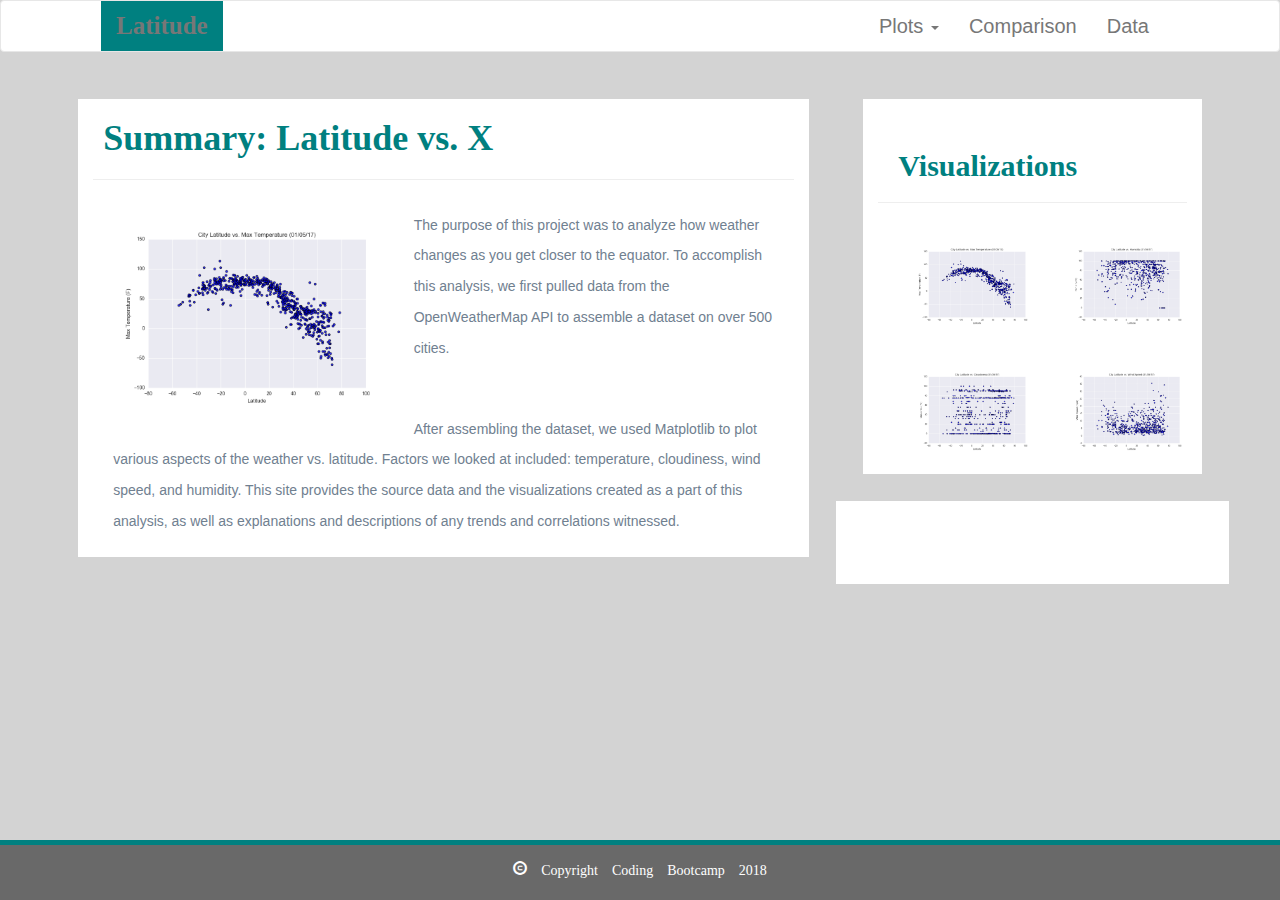
<file: index.html>
<!DOCTYPE html>
<html lang="en">

<head>
    <meta charset="UTF-8">

    <title>Latitude</title>
    <link rel="stylesheet" href="https://maxcdn.bootstrapcdn.com/bootstrap/3.3.7/css/bootstrap.min.css">
    <script src="https://ajax.googleapis.com/ajax/libs/jquery/3.3.1/jquery.min.js"></script>
    <script src="https://maxcdn.bootstrapcdn.com/bootstrap/3.3.7/js/bootstrap.min.js"></script>
    <!-- Custom style -->
    <link href="latitude.css" rel="stylesheet">

</head>

<body>

    <nav class="navbar navbar-default">
        <div class="container-fluid">
            <div class="navbar-header">
                <a class="navbar-brand" href="index.html">Latitude </a>
                <button type="button" class="navbar-toggle collapsed" data-toggle="collapse" data-target="#navbar2">
                    <span class="sr-only">Toggle navigation</span>
                    <span class="icon-bar"></span>
                    <span class="icon-bar"></span>
                    <span class="icon-bar"></span>
                </button>
                <div class="col-md-1"></div>
                <div class="col-md-1"></div>
                <div class="col-md-1"></div>

            </div>
            <div id="navbar2" class="navbar-collapse collapse">
                <ul class="nav navbar-nav navbar-right">

                    <li class="dropdown">
                        <a href="#" class="dropdown-toggle" data-toggle="dropdown" role="button" aria-expanded="false">Plots
                            <span class="caret"></span></a>
                        <ul class="dropdown-menu" role="menu">
                            <li><a href="maxtemp.html">Max Temperature</a></li>
                            <li><a href="humidity.html">Humidity</a></li>
                            <li><a href="cloudiness.html">Cloudiness</a></li>
                            <li><a href="windspeed.html">Wind Speed</a></li>
                        </ul>
                    </li>
                    <li><a href="comparison.html">Comparison</a></li>
                    <li><a href="data.html">Data</a></li>
                </ul>
            </div>
        </div>
    </nav>

    <!-- <nav class="navbar navbar-expand-lg">
        <div class="container-fluid">
            <div class="navbar-header">
                <a class="navbar-brand" href="index.html">Lattitude</a>
            </div>
            <ul class="nav navbar-nav navbar-right">
                <li class="dropdown">
                    <a href="#" class="dropdown-toggle" data-toggle="dropdown" role="button" aria-haspopup="true"
                        aria-expanded="false">Plots <span class="caret"></span></a>
                    <ul class="dropdown-menu">
                        <li><a href="maxtemp.html">Max Temperature</a></li>
                        <li><a href="humidity.html">Humidity</a></li>
                        <li><a href="cloudiness.html">Cloudiness</a></li>
                        <li><a href="windspeed.html">Wind Speed</a></li>
                    </ul>
                </li>
                <li><a href="comparison.html">Comparison</a></li>
                <li><a href="data.html">Data</a></li>
            </ul>
        </div>
        </div>
    </nav> -->

    <div class="container">
        <!--First Row-->
        <div class="row">
            <!--First of Two Columns-->
            <div class="col-lg-8 col-sm-12 rowElement">
                <h1>Summary: Latitude vs. X</h1>
                <hr>
                <img class="wrap img-responsive" src="images/Fig1.png" alt="Fig 1">
                <p>The purpose of this project was to analyze how weather changes as you get closer to the
                    equator. To accomplish this analysis, we
                    first pulled data from the OpenWeatherMap API to assemble a dataset on over 500 cities.</p>
                <br>
                <p>After assembling the dataset, we used Matplotlib to plot various aspects of the weather vs.
                    latitude. Factors we looked at
                    included: temperature, cloudiness, wind speed, and humidity. This site provides the source
                    data and the visualizations
                    created as a part of this analysis, as well as explanations and descriptions of any trends
                    and correlations witnessed.
                </p>
            </div>

            <!--Second of Two Columns-->
            <div class="col-lg-4 col-sm-12 rowElement">
                <h2>Visualizations</h2>
                <hr>
                <div class="col-lg-6 col-md-3 col-sm-3">
                    <img id="Fig1" src="images/Fig1.png" alt="maxtemp" class="img-responsive">
                </div>
                <div class="col-lg-6 col-md-3 col-sm-3">
                    <img id="Fig2" src="images/Fig2.png" alt="humidity" class="img-responsive">
                </div>
                <div class="col-lg-6 col-md-3 col-sm-3">
                    <img id="Fig3" src="images/Fig3.png" alt="cloudiness" class="img-responsive">
                </div>
                <div class="col-lg-6 col-md-3 col-sm-3">
                    <img id="Fig4" src="images/Fig4.png" alt="windspeed" class="img-responsive">
                </div>
            </div>
        </div>
    </div>
    <footer class="footer">
        <p style="text-align: center"><i class="glyphicon glyphicon-copyright-mark"> Copyright Coding Bootcamp 2018</i></p>

    </footer>

</body>

<!--

-->

</html>
</file>
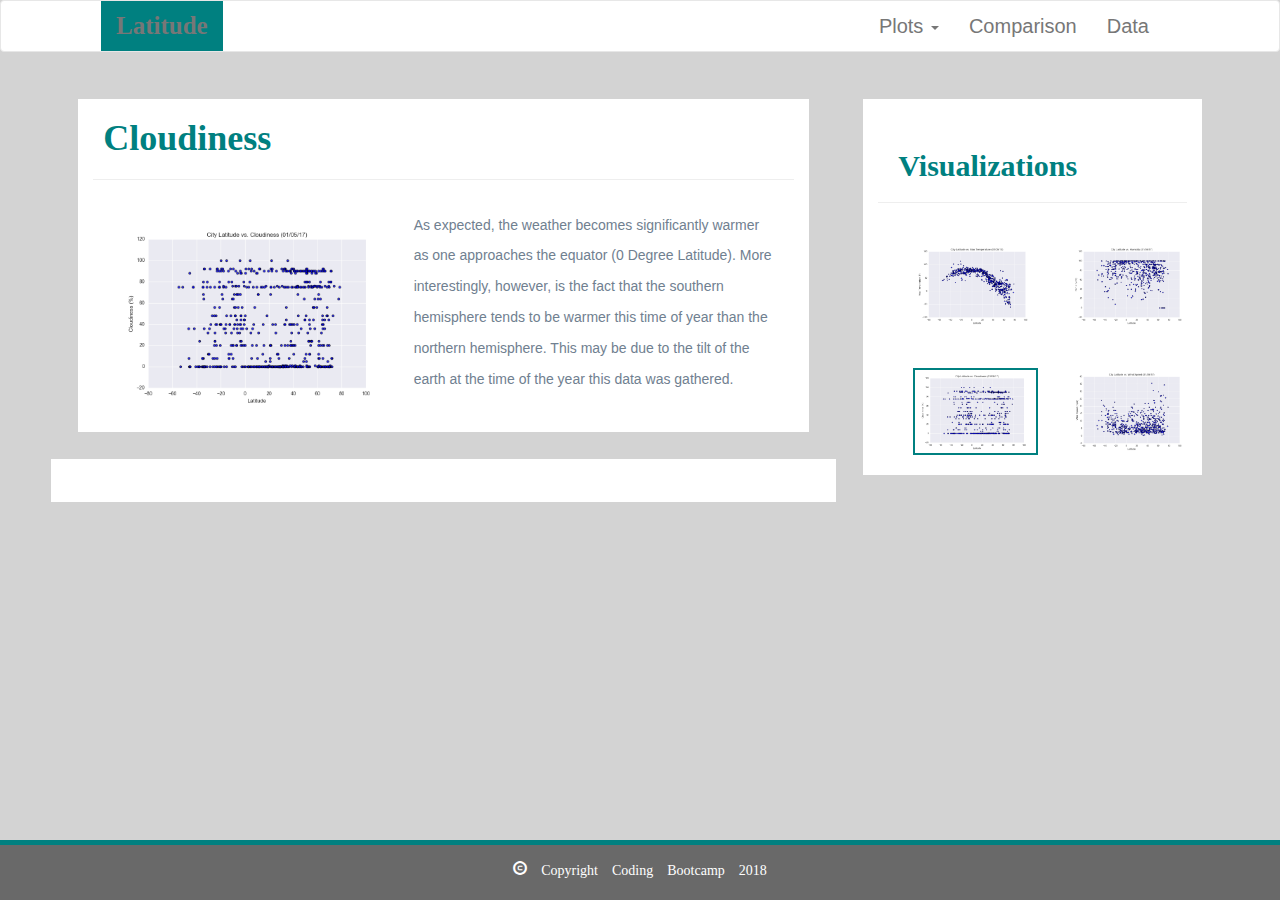
<file: cloudiness.html>
<!DOCTYPE html>
<html lang="en">

<head>
    <meta charset="UTF-8">

    <title>Latitude</title>
    <link rel="stylesheet" href="https://maxcdn.bootstrapcdn.com/bootstrap/3.3.7/css/bootstrap.min.css">
    <script src="https://ajax.googleapis.com/ajax/libs/jquery/3.3.1/jquery.min.js"></script>
    <script src="https://maxcdn.bootstrapcdn.com/bootstrap/3.3.7/js/bootstrap.min.js"></script>
    <!-- Custom style -->
    <link href="latitude.css" rel="stylesheet">
</head>

<body>

    <!-- <nav class="navbar navbar-expand-lg">
        <div class="container-fluid">
            <div class="navbar-header">
                <a class="navbar-brand" href="index.html">Lattitude</a>
            </div>
            <ul class="nav navbar-nav navbar-right">
                <li class="dropdown">
                    <a href="#" class="dropdown-toggle" data-toggle="dropdown" role="button" aria-haspopup="true"
                        aria-expanded="false">Plots <span class="caret"></span></a>
                    <ul class="dropdown-menu">
                        <li><a href="maxtemp.html">Max Temperature</a></li>
                        <li><a href="humidity.html">Humidity</a></li>
                        <li><a href="cloudiness.html">Cloudiness</a></li>
                        <li><a href="windspeed.html">Wind Speed</a></li>
                    </ul>
                </li>
                <li><a href="comparison.html">Comparison</a></li>
                <li><a href="data.html">Data</a></li>
            </ul>
        </div>
        </div>
    </nav> -->

    <nav class="navbar navbar-default">
        <div class="container-fluid">
            <div class="navbar-header">
                <a class="navbar-brand" href="index.html">Latitude </a>
                <button type="button" class="navbar-toggle collapsed" data-toggle="collapse" data-target="#navbar2">
                    <span class="sr-only">Toggle navigation</span>
                    <span class="icon-bar"></span>
                    <span class="icon-bar"></span>
                    <span class="icon-bar"></span>
                </button>
                <div class="col-md-1"></div>
                <div class="col-md-1"></div>
                <div class="col-md-1"></div>

            </div>
            <div id="navbar2" class="navbar-collapse collapse">
                <ul class="nav navbar-nav navbar-right">

                    <li class="dropdown">
                        <a href="#" class="dropdown-toggle" data-toggle="dropdown" role="button" aria-expanded="false">Plots
                            <span class="caret"></span></a>
                        <ul class="dropdown-menu" role="menu">
                            <li><a href="maxtemp.html">Max Temperature</a></li>
                            <li><a href="humidity.html">Humidity</a></li>
                            <li><a href="cloudiness.html">Cloudiness</a></li>
                            <li><a href="windspeed.html">Wind Speed</a></li>
                        </ul>
                    </li>
                    <li><a href="comparison.html">Comparison</a></li>
                    <li><a href="data.html">Data</a></li>
                </ul>
            </div>
        </div>
    </nav>

    <div class="container">
        <!--First Row-->
        <div class="row">
            <!--First of Two Columns-->
            <div class="col-lg-8 col-sm-12 rowElement">
                <h1>Cloudiness</h1>
                <hr>
                <img class="wrap img-responsive" src="images/Fig3.png" alt="Fig 1">
                <p>As expected, the weather becomes significantly warmer as one approaches the equator (0 Degree
                    Latitude).
                    More interestingly, however, is the fact that the southern hemisphere tends to be warmer this time
                    of year
                    than the northern hemisphere. This may be due to the tilt of the earth at the time of the year this
                    data was
                    gathered.
                </p>

            </div>

            <!--Second of Two Columns-->
            <div class="col-lg-4 col-sm-12 rowElement">
                <h2>Visualizations</h2>
                <hr>
                <div class="col-lg-6 col-md-3 col-sm-3">
                    <img id="Fig1" src="images/Fig1.png" alt="maxtemp" class="img-responsive">
                </div>
                <div class="col-lg-6 col-md-3 col-sm-3">
                    <img id="Fig2" src="images/Fig2.png" alt="humidity" class="img-responsive">
                </div>
                <div class="col-lg-6 col-md-3 col-sm-3">
                    <img id="Fig3" class="selected img-responsive" src="images/Fig3.png" alt="cloudiness">
                </div>
                <div class="col-lg-6 col-md-3 col-sm-3">
                    <img id="Fig4" src="images/Fig4.png" alt="windspeed" class="img-responsive">
                </div>
            </div>
        </div>
    </div>
    <footer class="footer">
        <p style="text-align: center"><i class="glyphicon glyphicon-copyright-mark"> Copyright Coding Bootcamp 2018</i></p>

    </footer>

</body>

</html>
</file>
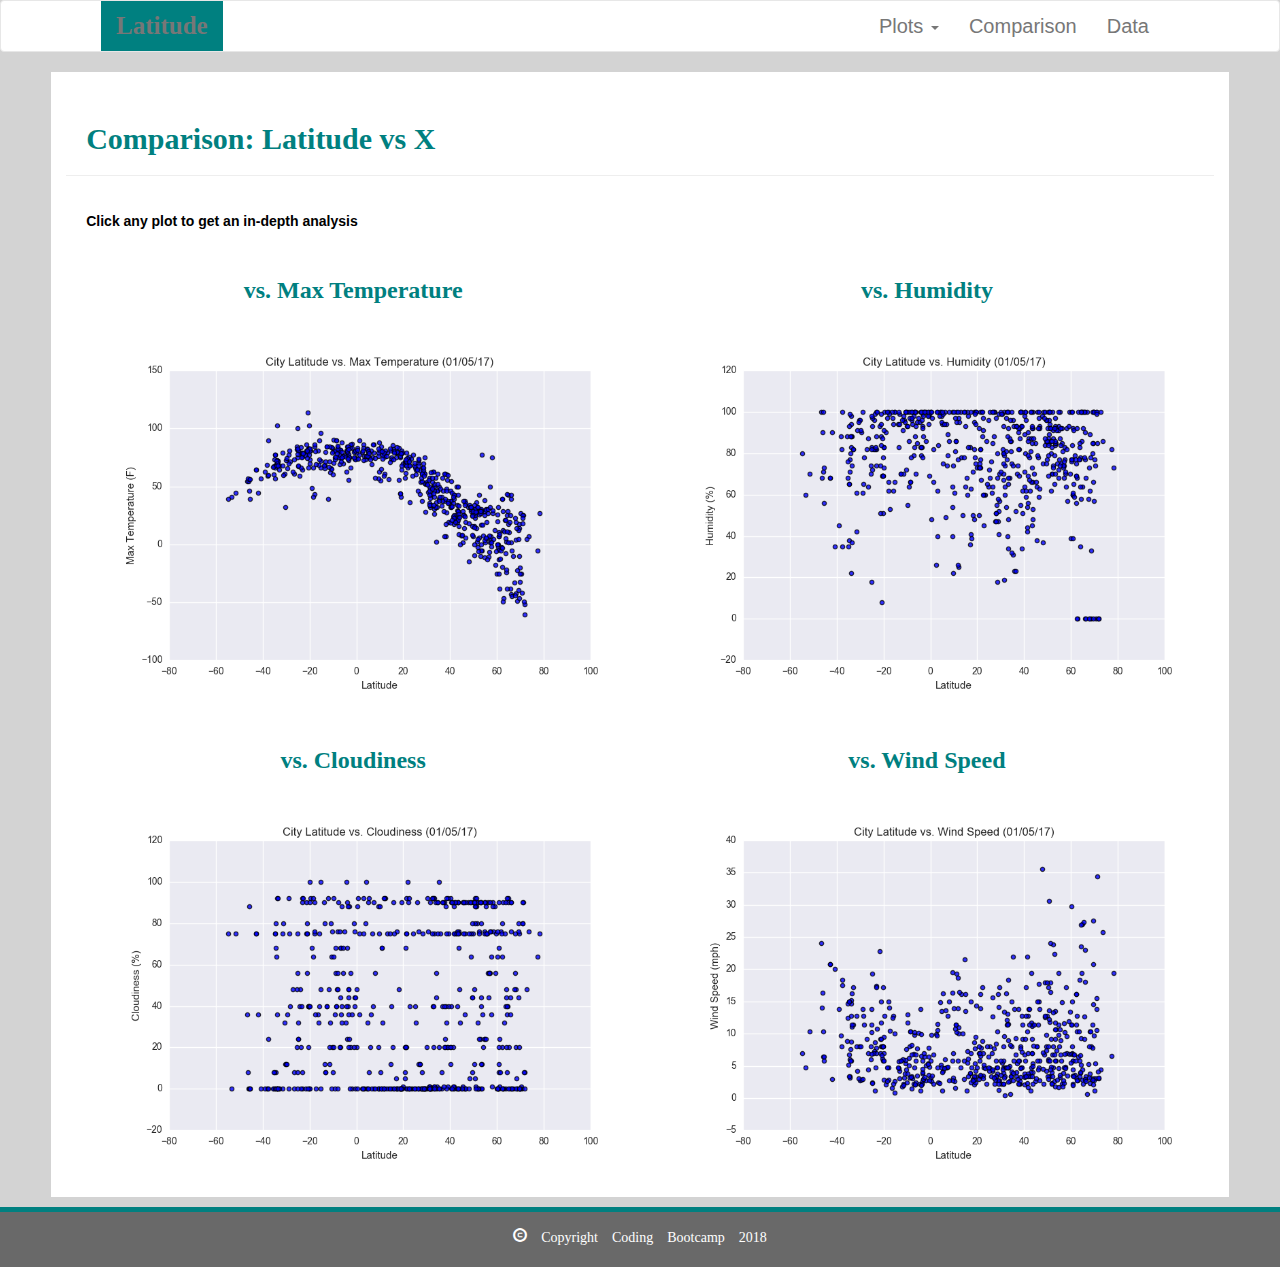
<file: comparison.html>
<!DOCTYPE html>
<html lang="en">

<head>
    <meta charset="UTF-8">

    <title>Latitude</title>
    <link rel="stylesheet" href="https://maxcdn.bootstrapcdn.com/bootstrap/3.3.7/css/bootstrap.min.css">
    <script src="https://ajax.googleapis.com/ajax/libs/jquery/3.3.1/jquery.min.js"></script>
    <script src="https://maxcdn.bootstrapcdn.com/bootstrap/3.3.7/js/bootstrap.min.js"></script>
    <!-- Custom style -->
    <link href="latitude.css" rel="stylesheet">
</head>

<body>

    <!-- <nav class="navbar navbar-expand-lg">
        <div class="container-fluid">
            <div class="navbar-header">
                <a class="navbar-brand" href="index.html">Lattitude</a>
            </div>
            <ul class="nav navbar-nav navbar-right">
                <li class="dropdown">
                    <a href="#" class="dropdown-toggle" data-toggle="dropdown" role="button" aria-haspopup="true"
                        aria-expanded="false">Plots <span class="caret"></span></a>
                    <ul class="dropdown-menu">
                        <li><a href="maxtemp.html">Max Temperature</a></li>
                        <li><a href="humidity.html">Humidity</a></li>
                        <li><a href="cloudiness.html">Cloudiness</a></li>
                        <li><a href="windspeed.html">Wind Speed</a></li>
                    </ul>
                </li>
                <li><a href="comparison.html">Comparison</a></li>
                <li><a href="data.html">Data</a></li>
            </ul>
        </div>
        </div>
    </nav> -->

    <nav class="navbar navbar-default">
        <div class="container-fluid">
            <div class="navbar-header">
                <a class="navbar-brand" href="index.html">Latitude </a>
                <button type="button" class="navbar-toggle collapsed" data-toggle="collapse" data-target="#navbar2">
                    <span class="sr-only">Toggle navigation</span>
                    <span class="icon-bar"></span>
                    <span class="icon-bar"></span>
                    <span class="icon-bar"></span>
                </button>
                <div class="col-md-1"></div>
                <div class="col-md-1"></div>
                <div class="col-md-1"></div>

            </div>
            <div id="navbar2" class="navbar-collapse collapse">
                <ul class="nav navbar-nav navbar-right">

                    <li class="dropdown">
                        <a href="#" class="dropdown-toggle" data-toggle="dropdown" role="button" aria-expanded="false">Plots
                            <span class="caret"></span></a>
                        <ul class="dropdown-menu" role="menu">
                            <li><a href="maxtemp.html">Max Temperature</a></li>
                            <li><a href="humidity.html">Humidity</a></li>
                            <li><a href="cloudiness.html">Cloudiness</a></li>
                            <li><a href="windspeed.html">Wind Speed</a></li>
                        </ul>
                    </li>
                    <li><a href="comparison.html">Comparison</a></li>
                    <li><a href="data.html">Data</a></li>
                </ul>
            </div>
        </div>
    </nav>

    <div class="container">
        <!--First Row-->
        <div class="row">
            <!--First of Two Columns-->
            <div class="col-lg-12">
                <h2>Comparison: Latitude vs X</h2>
                <hr>
                <p class="instructions"><b>Click any plot to get an in-depth analysis</b></p>
                <div class="col-lg-6 col-md-3 col-sm-3">
                    <h3>vs. Max Temperature</h3>
                    <img id="Fig1" src="images/Fig1.png" alt="maxtemp" class="img-responsive">
                </div>

                <div class="col-lg-6 col-md-3 col-sm-3">
                    <h3>vs. Humidity</h3>
                    <img id="Fig2" src="images/Fig2.png" alt="humidity" class="img-responsive">
                </div>

                <div class="col-lg-6 col-md-3 col-sm-3">
                    <h3>vs. Cloudiness</h3>
                    <img id="Fig3" src="images/Fig3.png" alt="cloudiness" class="img-responsive">
                </div>

                <div class="col-lg-6 col-md-3 col-sm-3">
                    <h3>vs. Wind Speed</h3>
                    <img id="Fig4" src="images/Fig4.png" alt="windspeed" class="img-responsive">
                </div>
            </div>
        </div>
    </div>
    <footer class="footer">
        <p style="text-align: center"><i class="glyphicon glyphicon-copyright-mark"> Copyright Coding Bootcamp 2018</i></p>

    </footer>

</body>

</html>
</file>
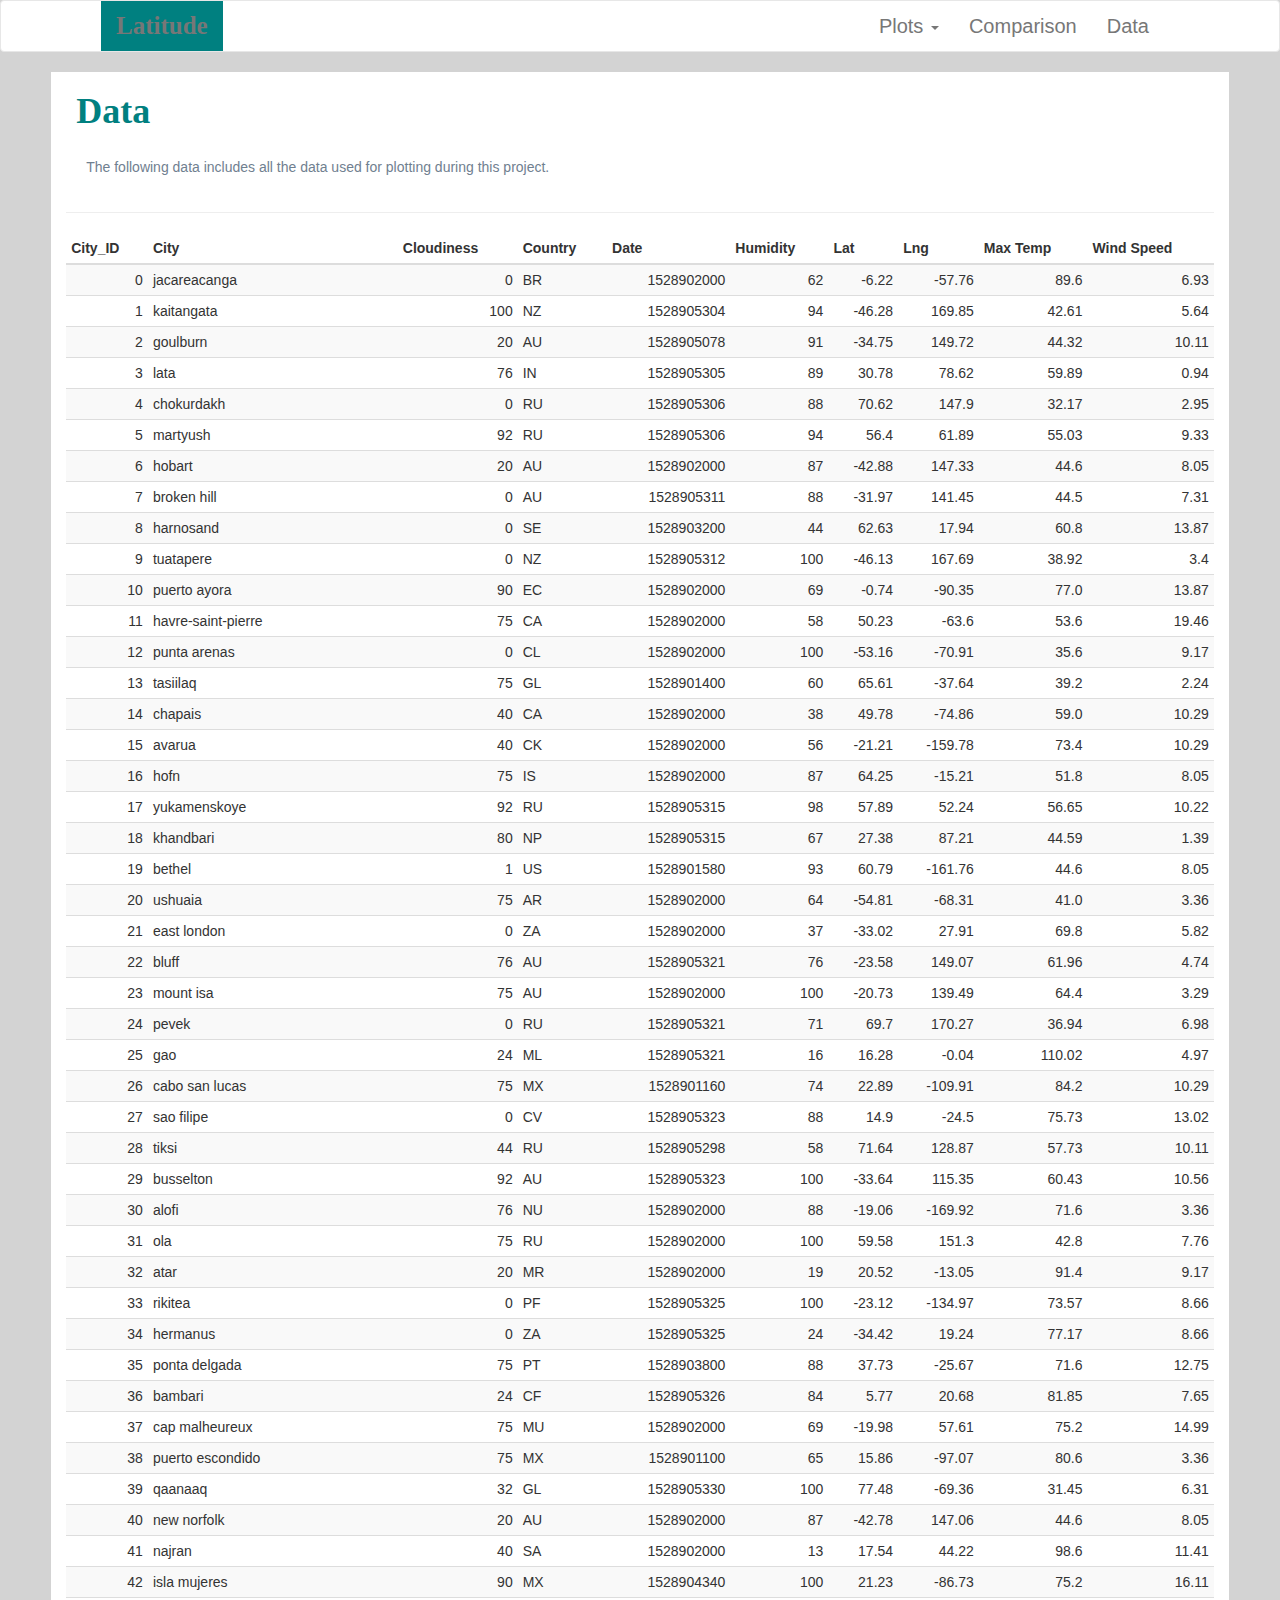
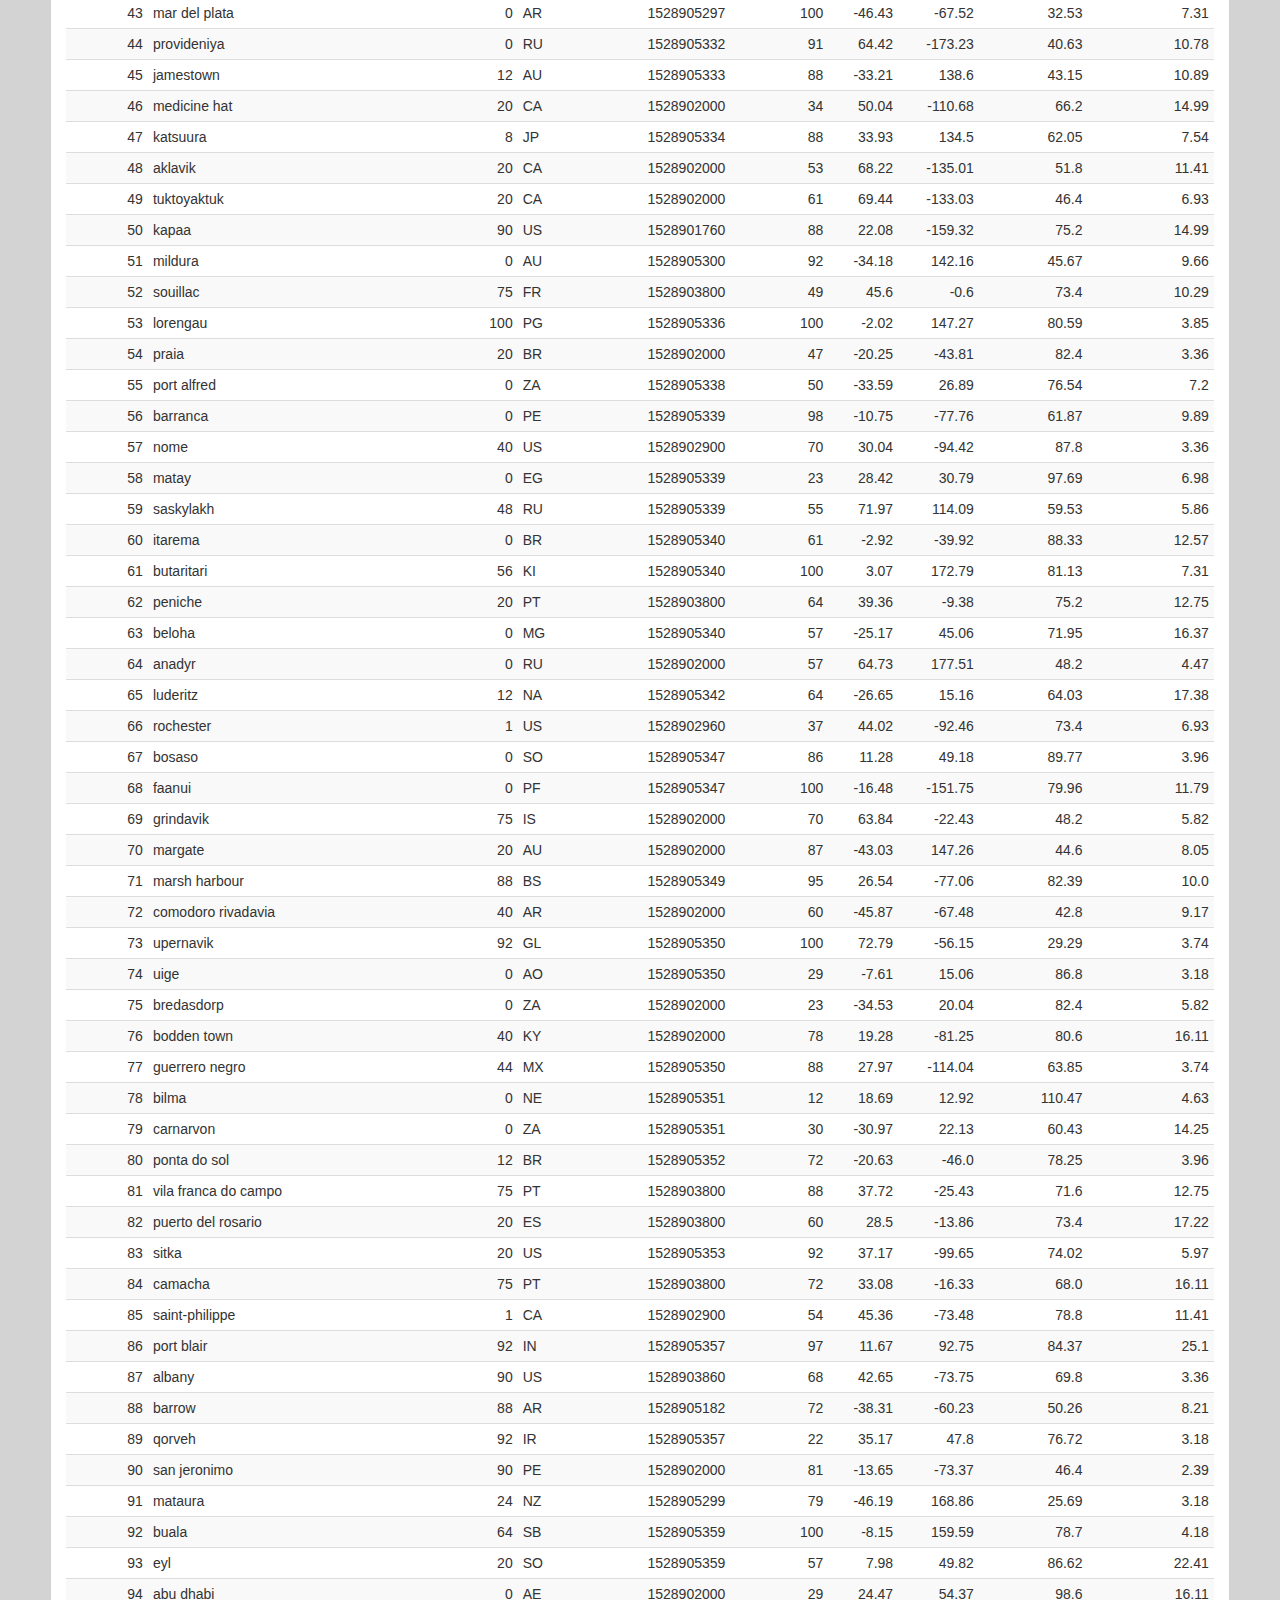
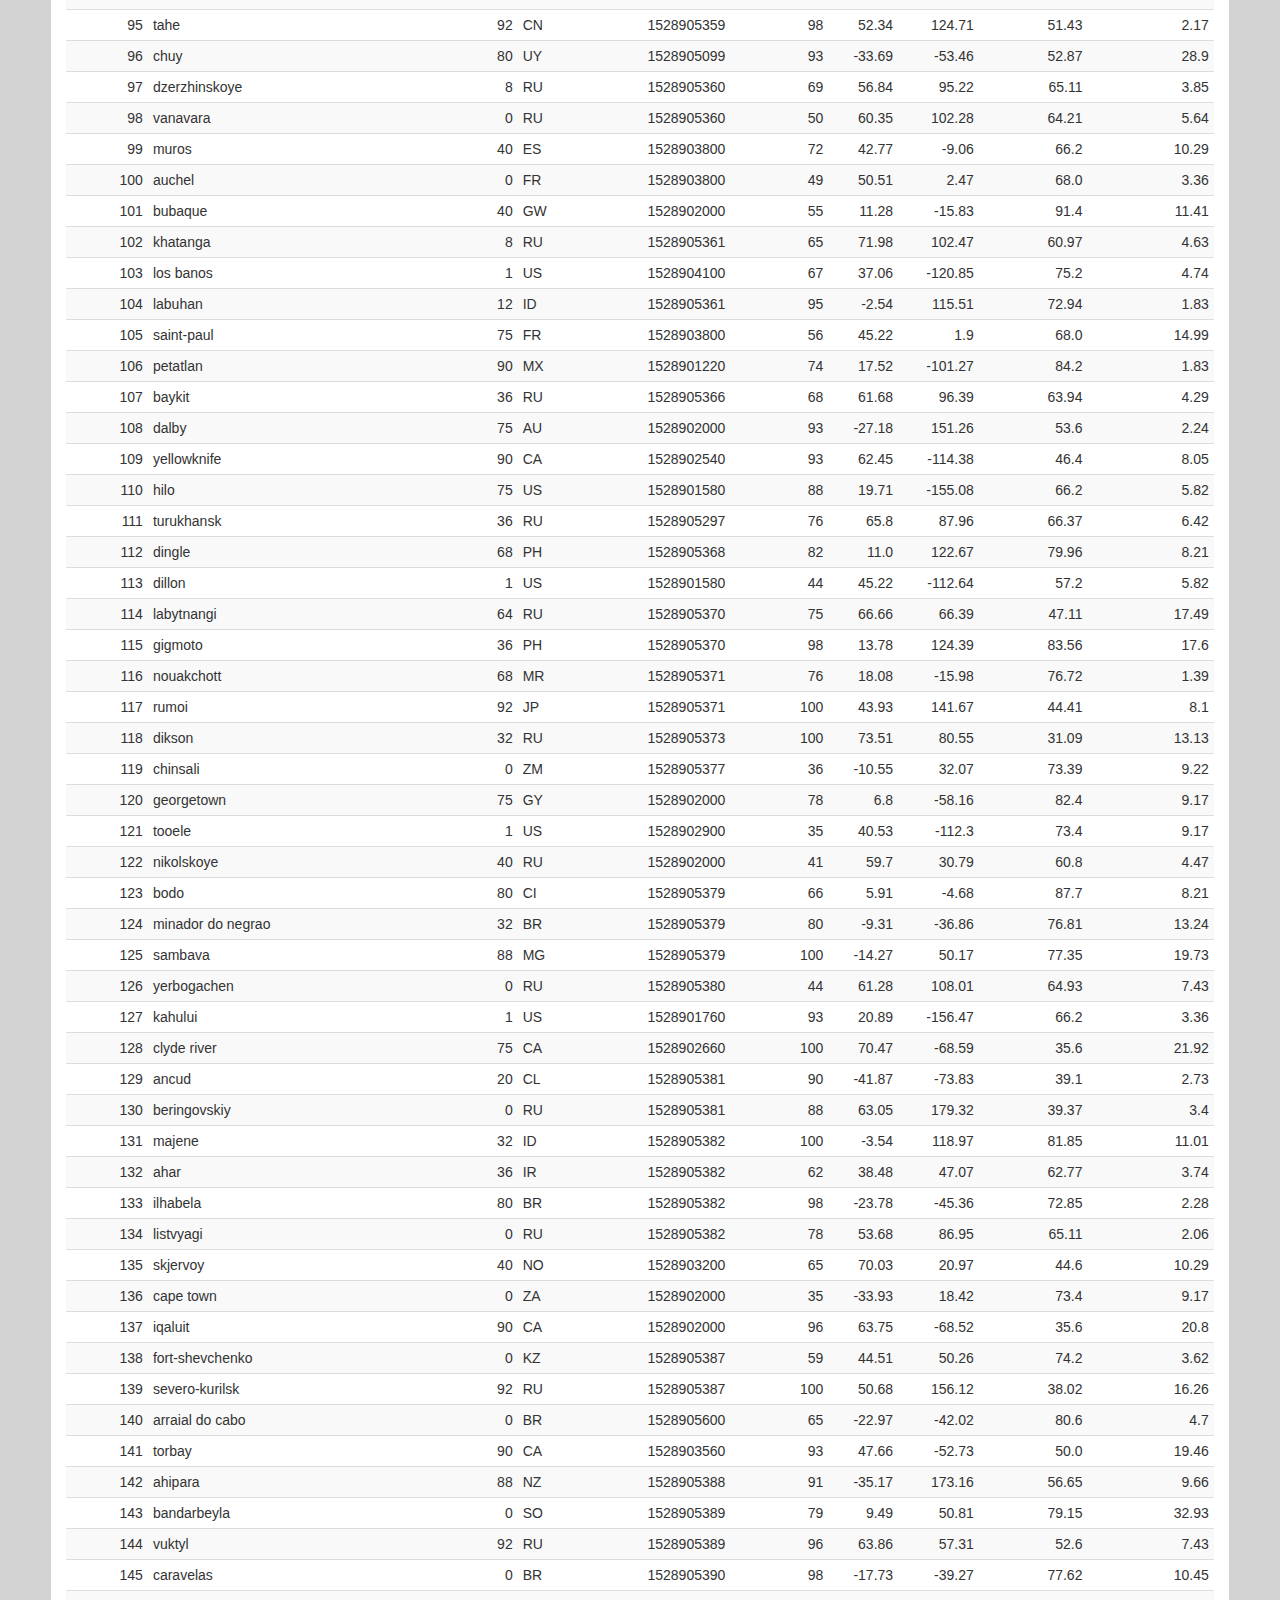
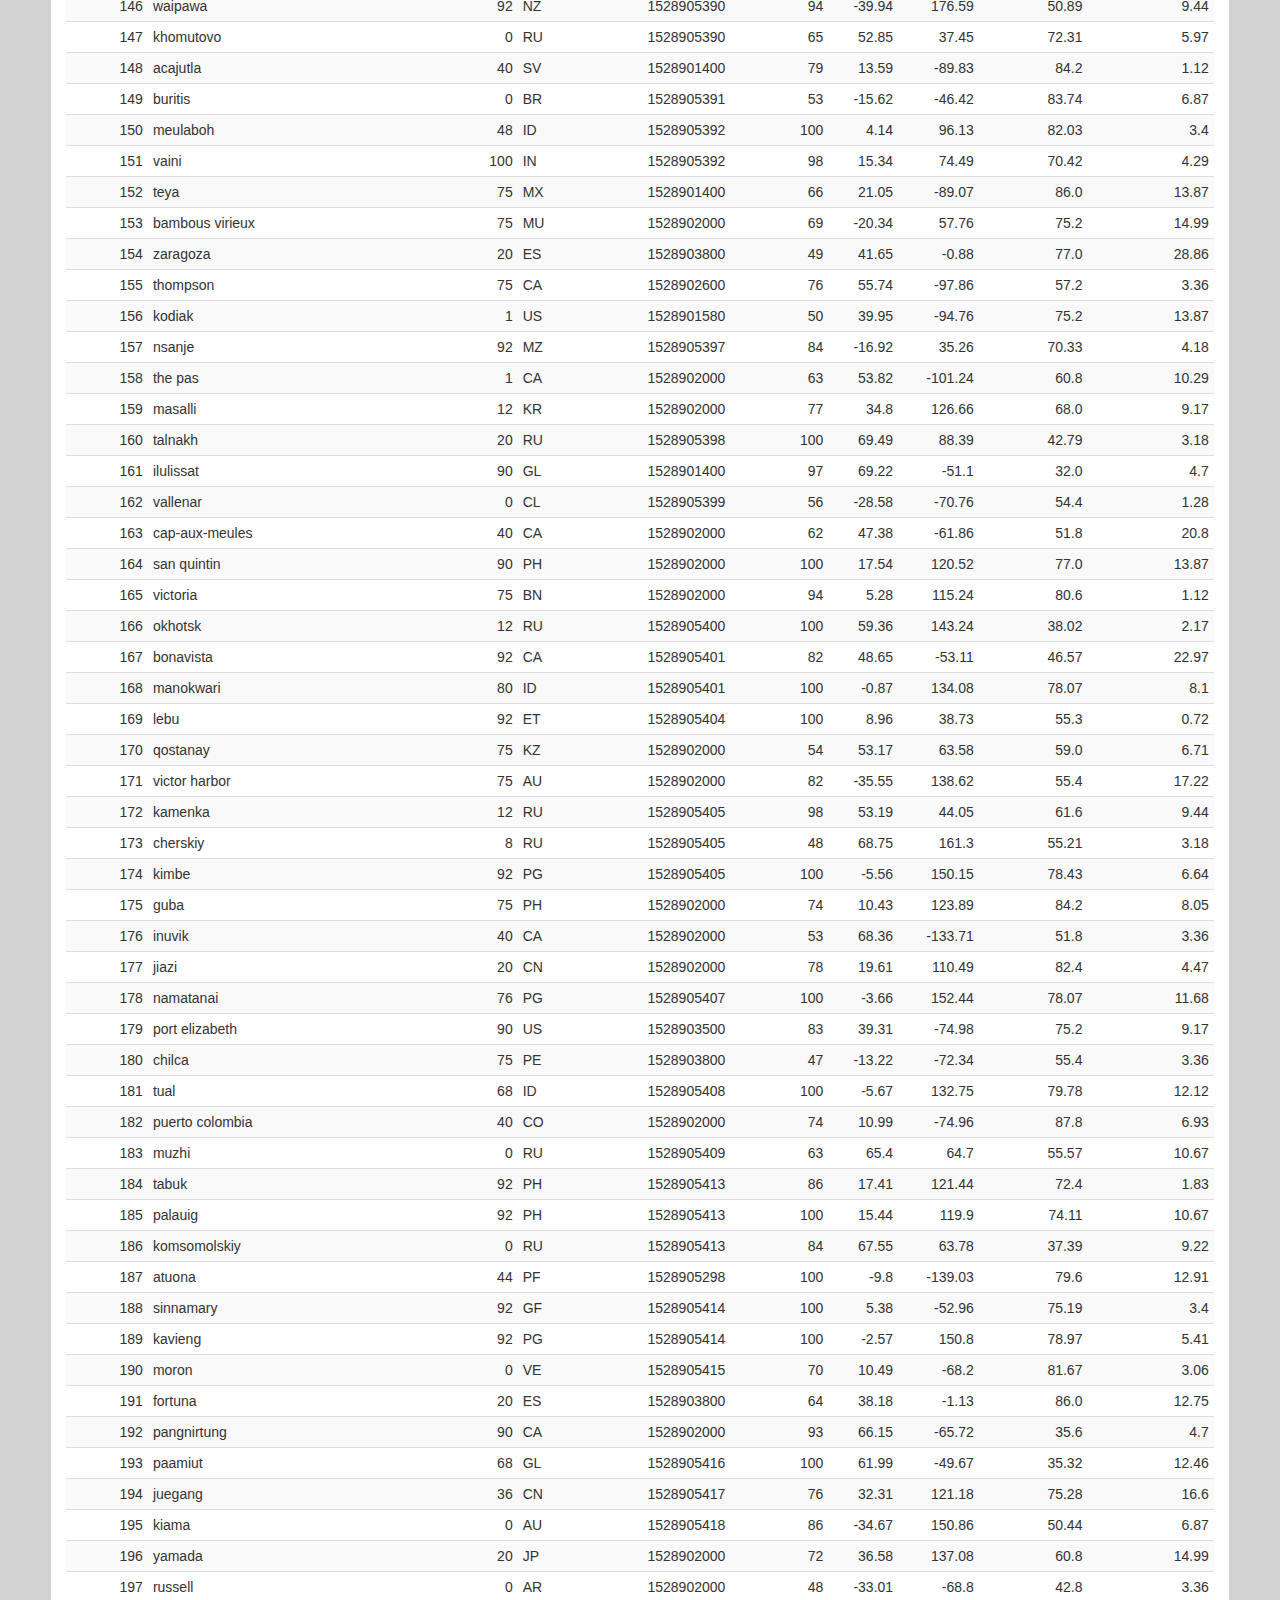
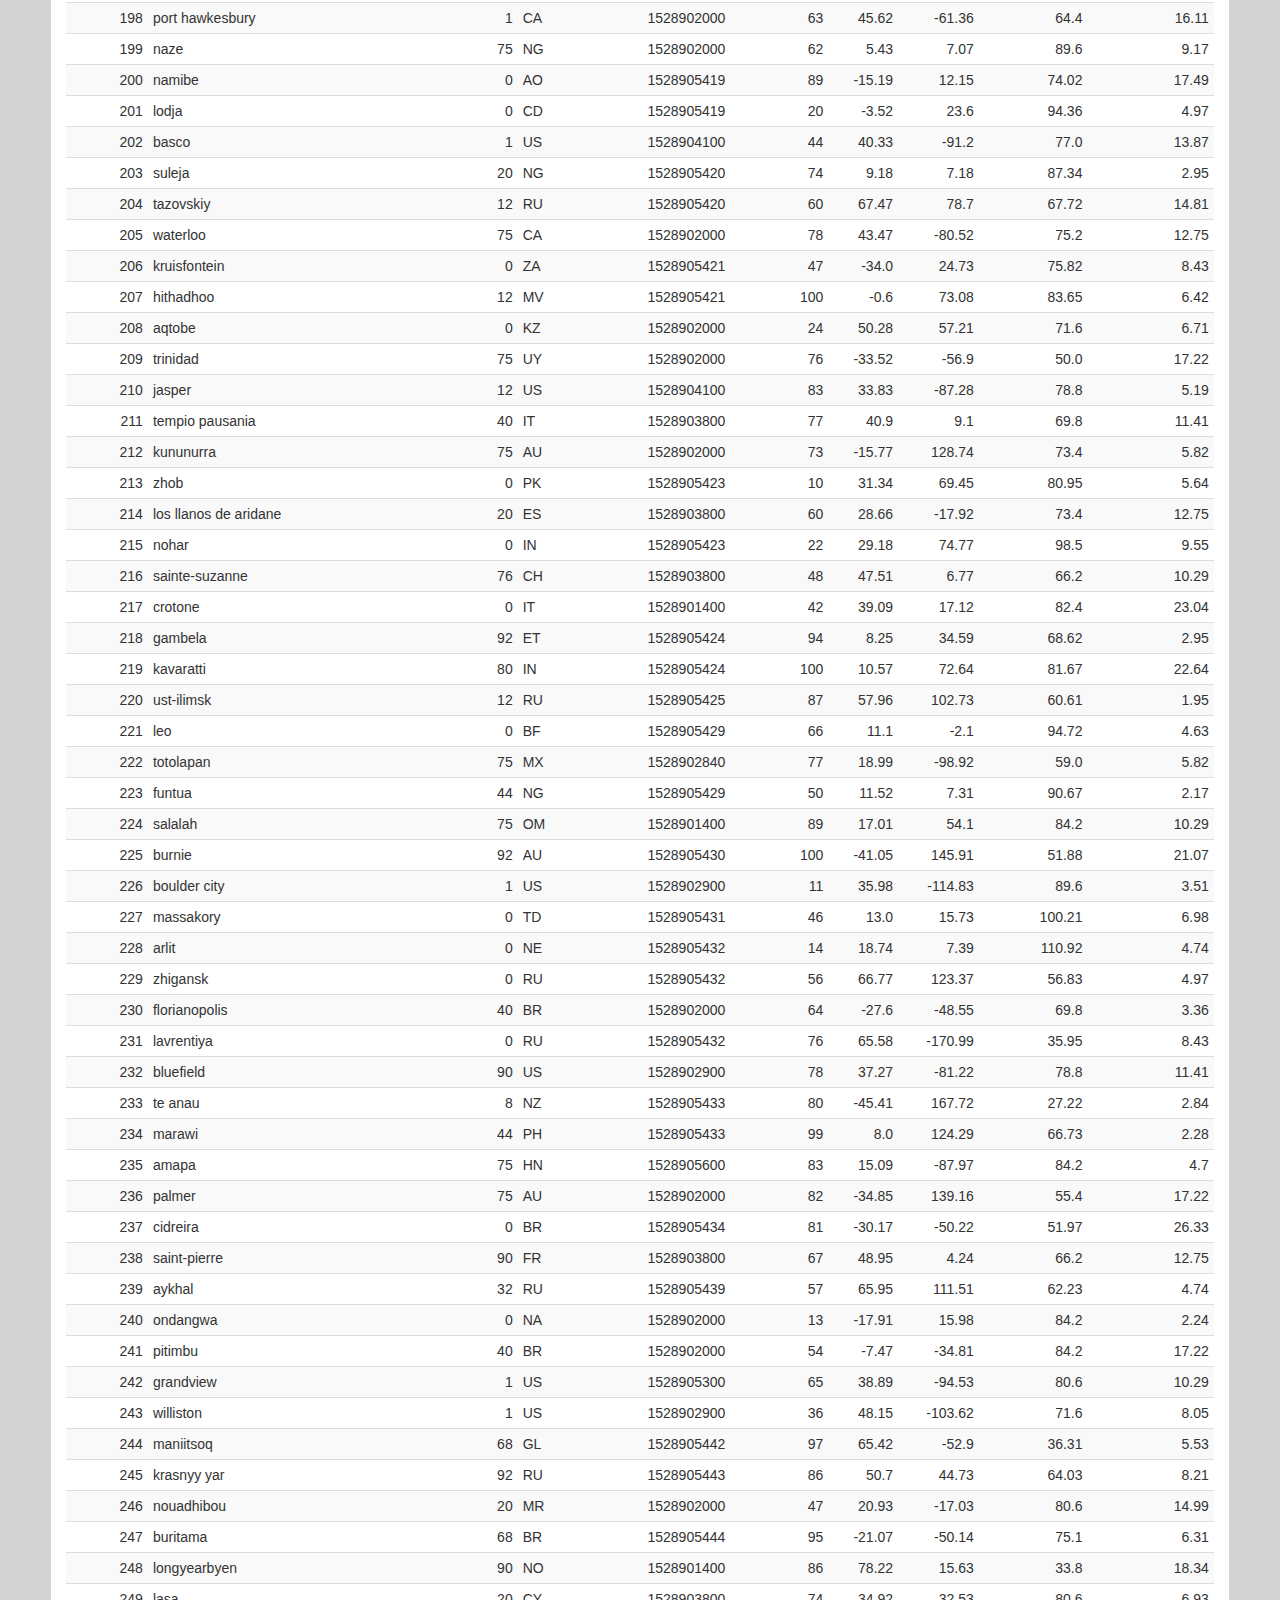
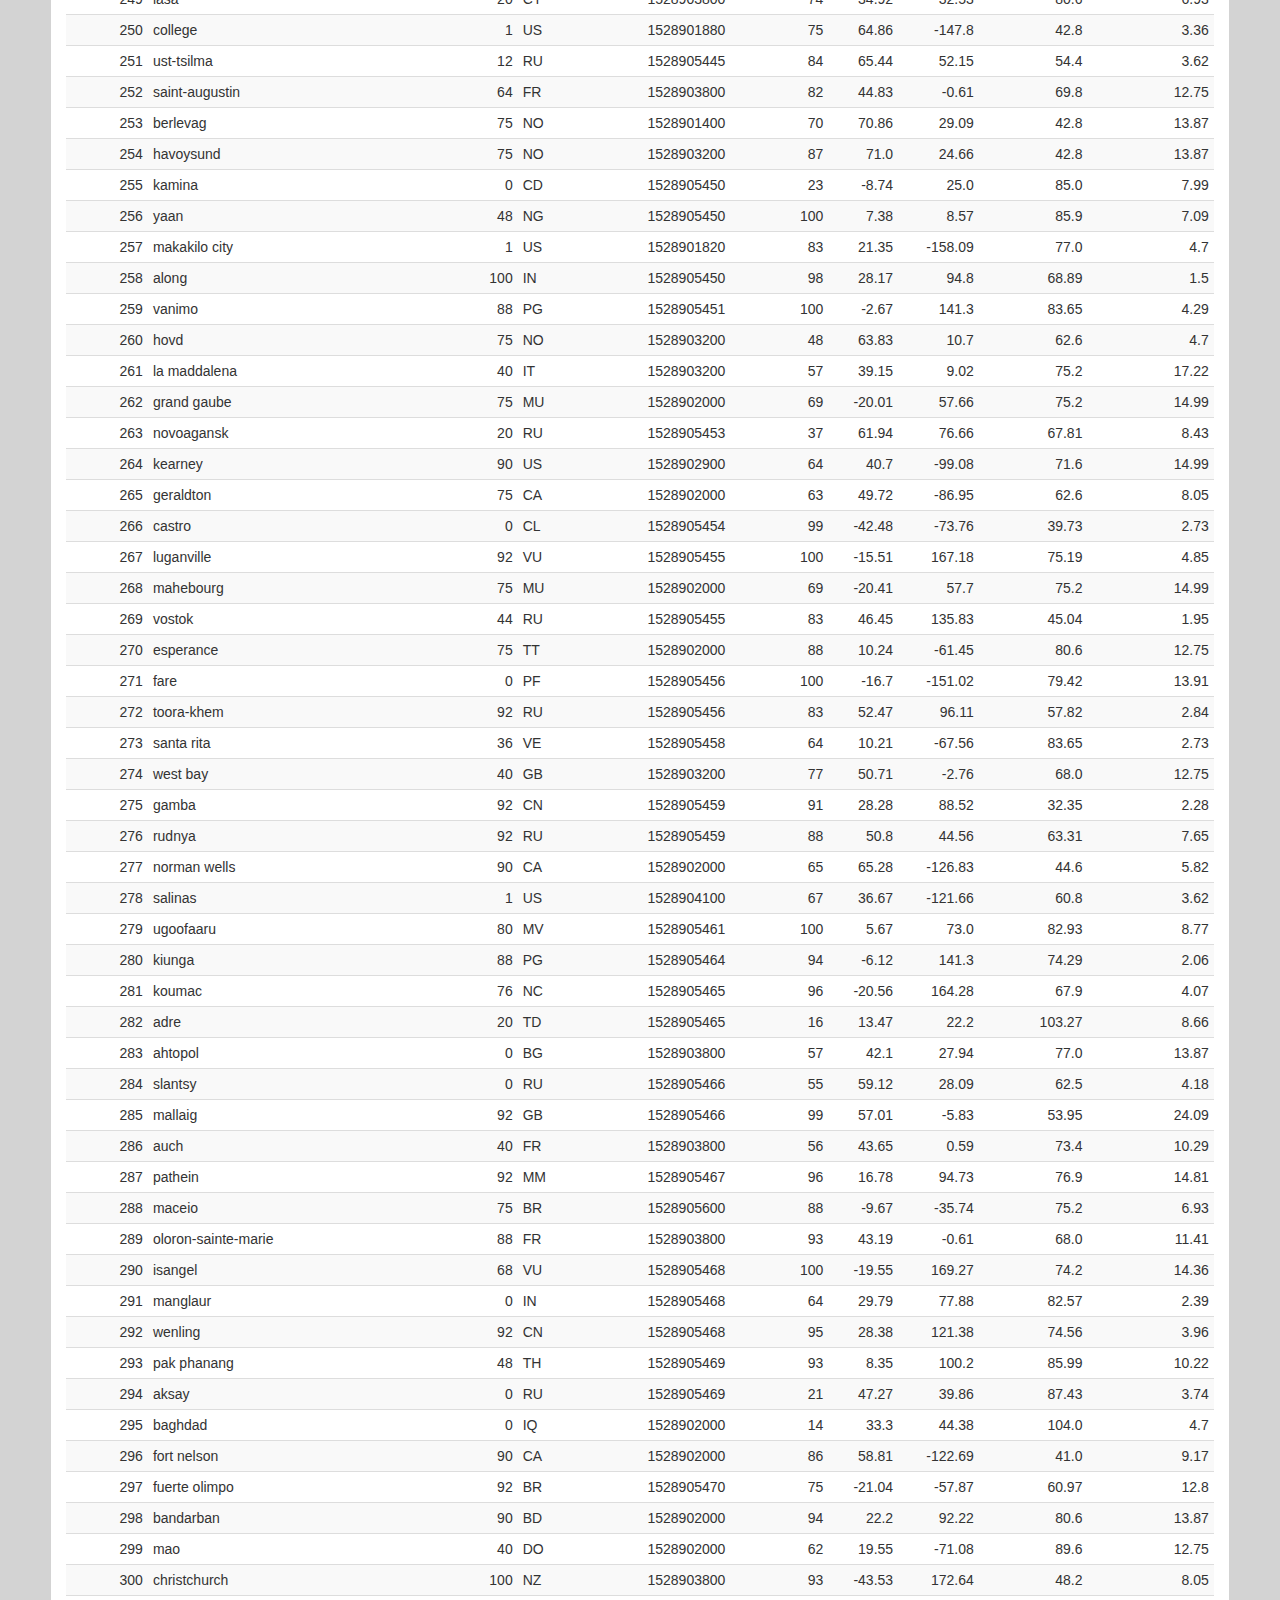
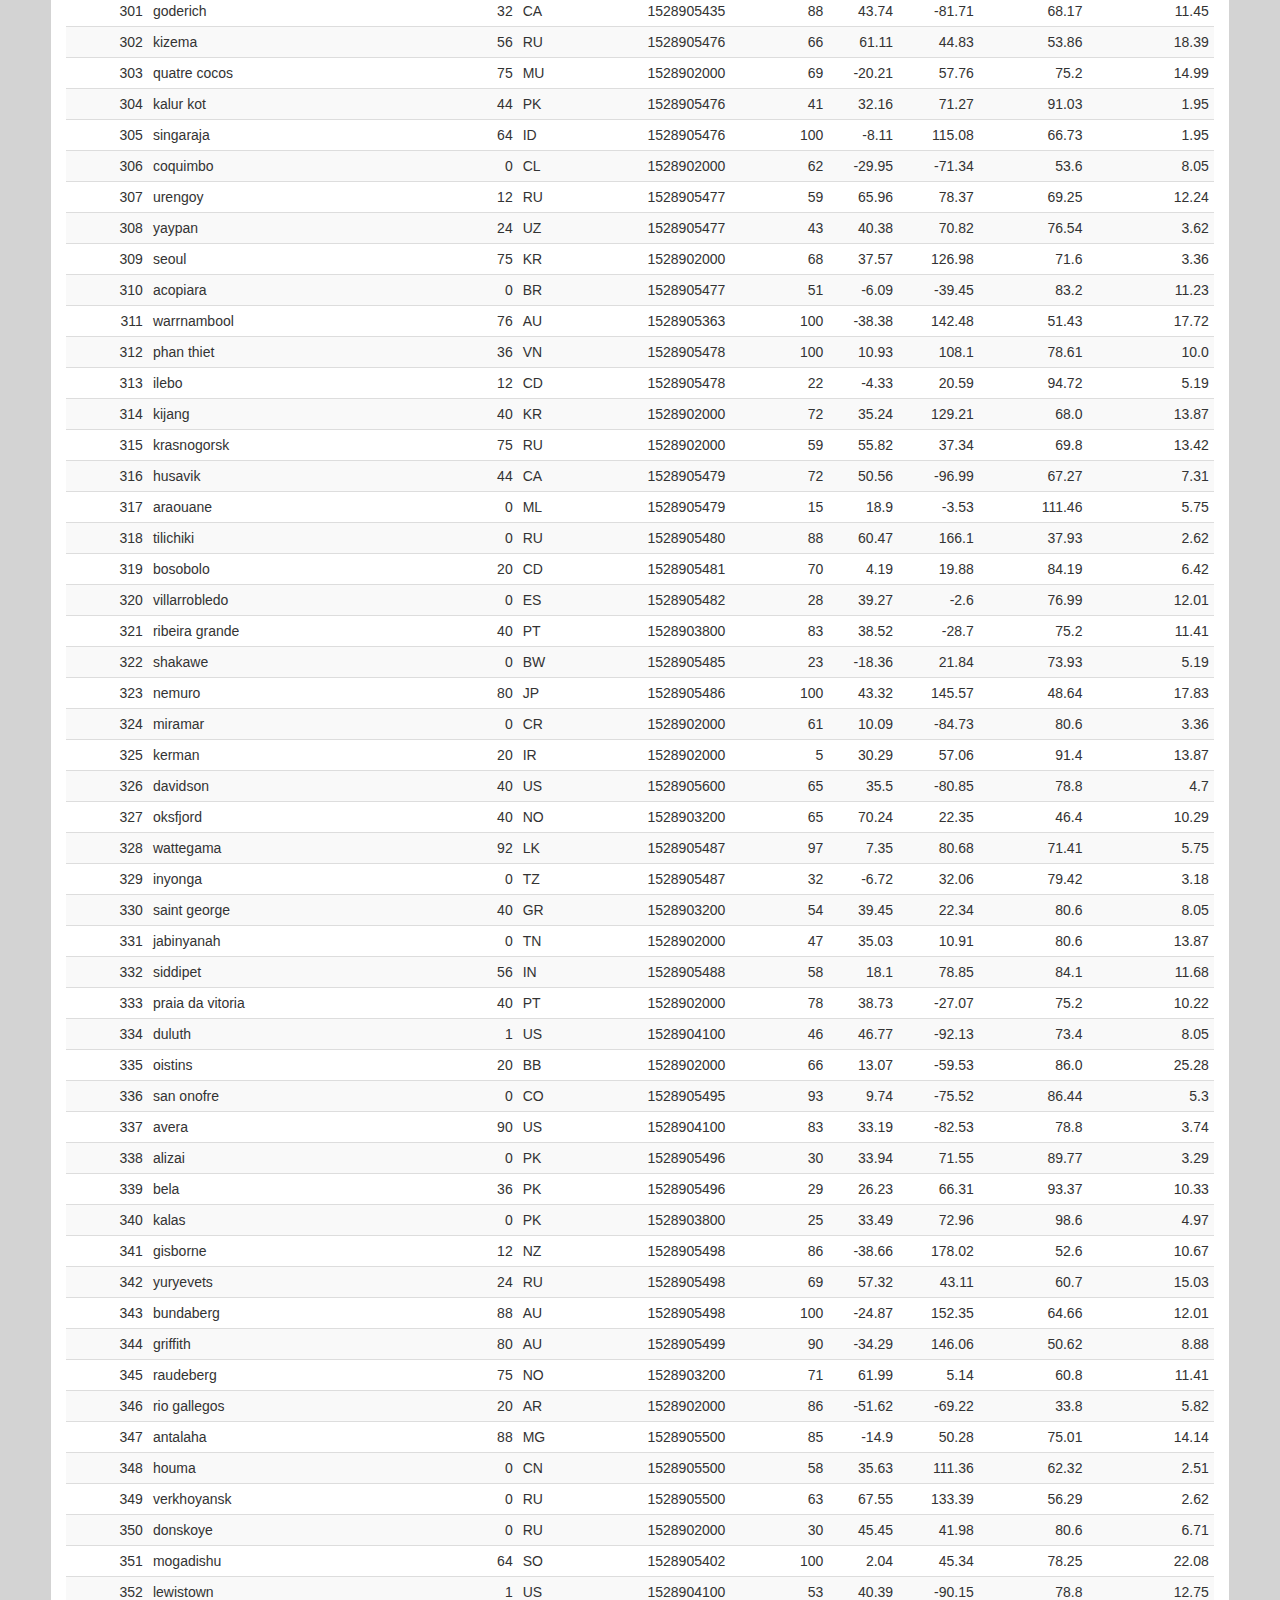
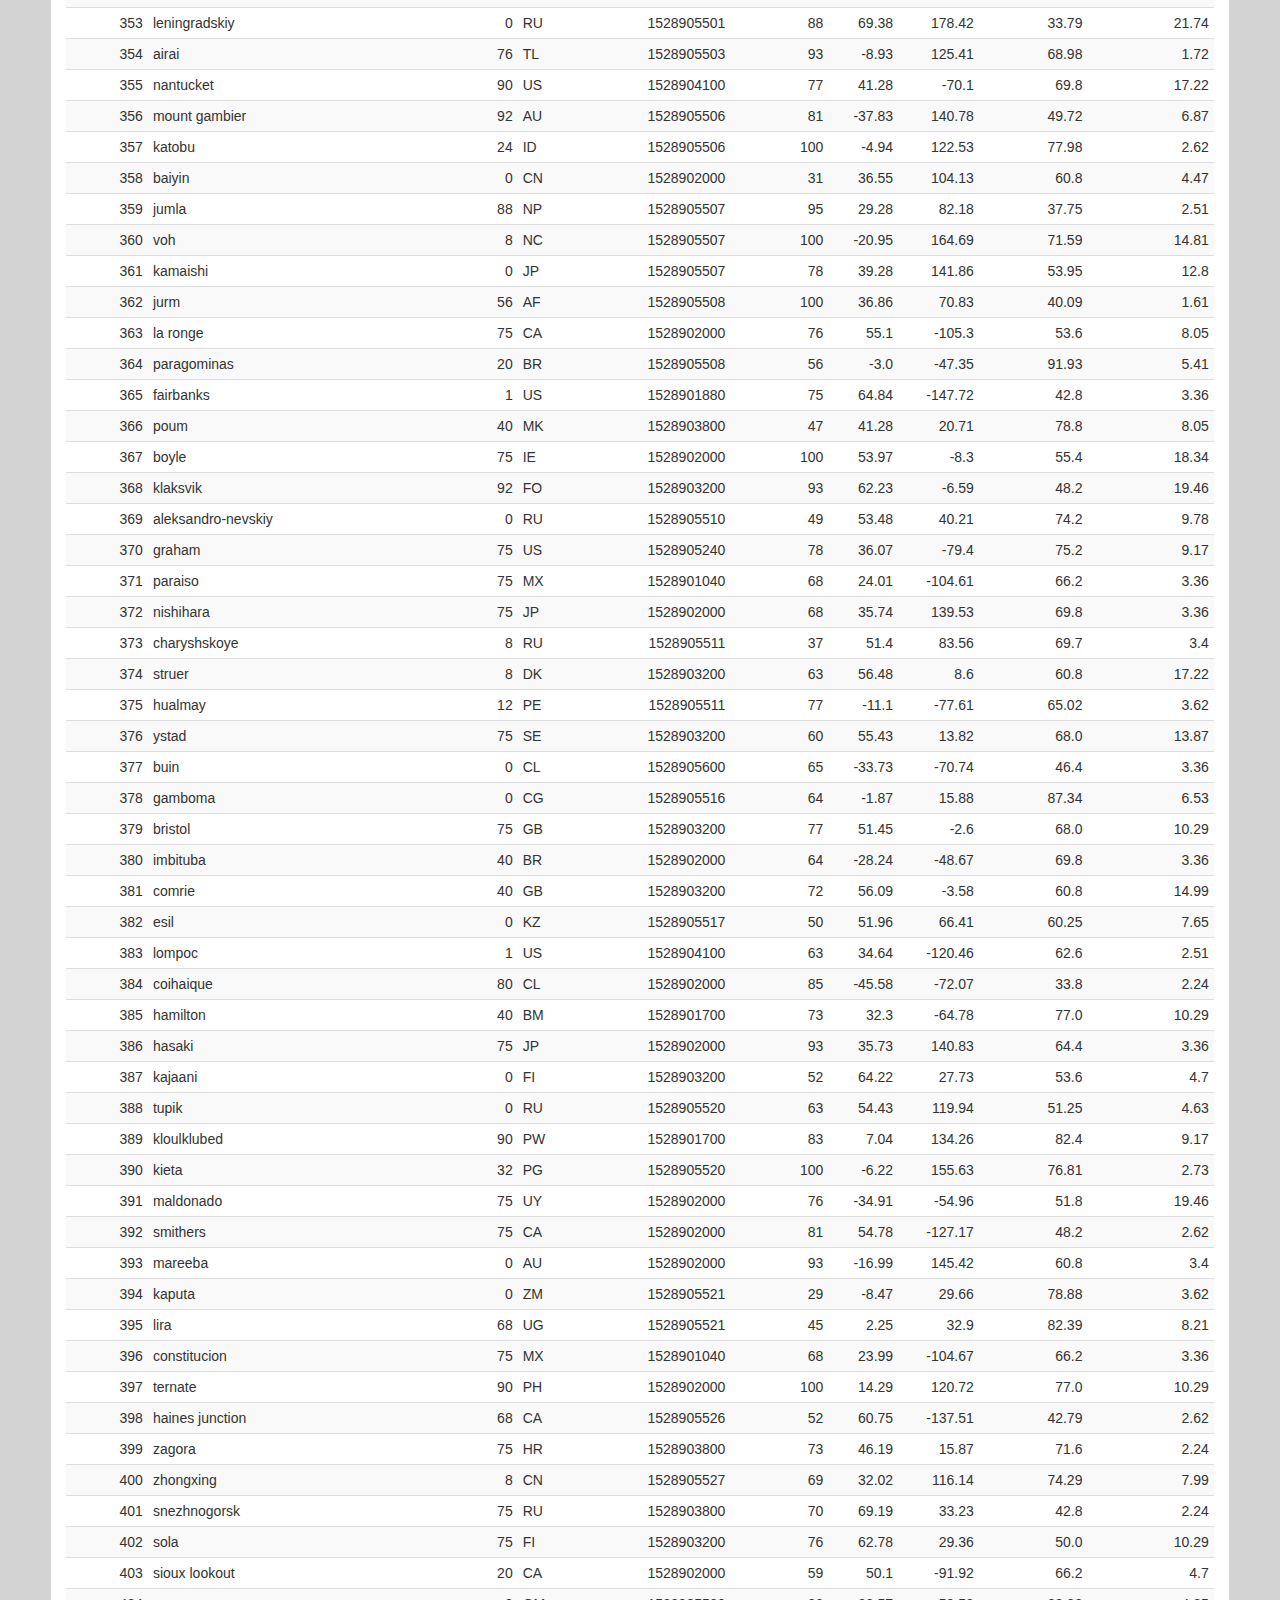
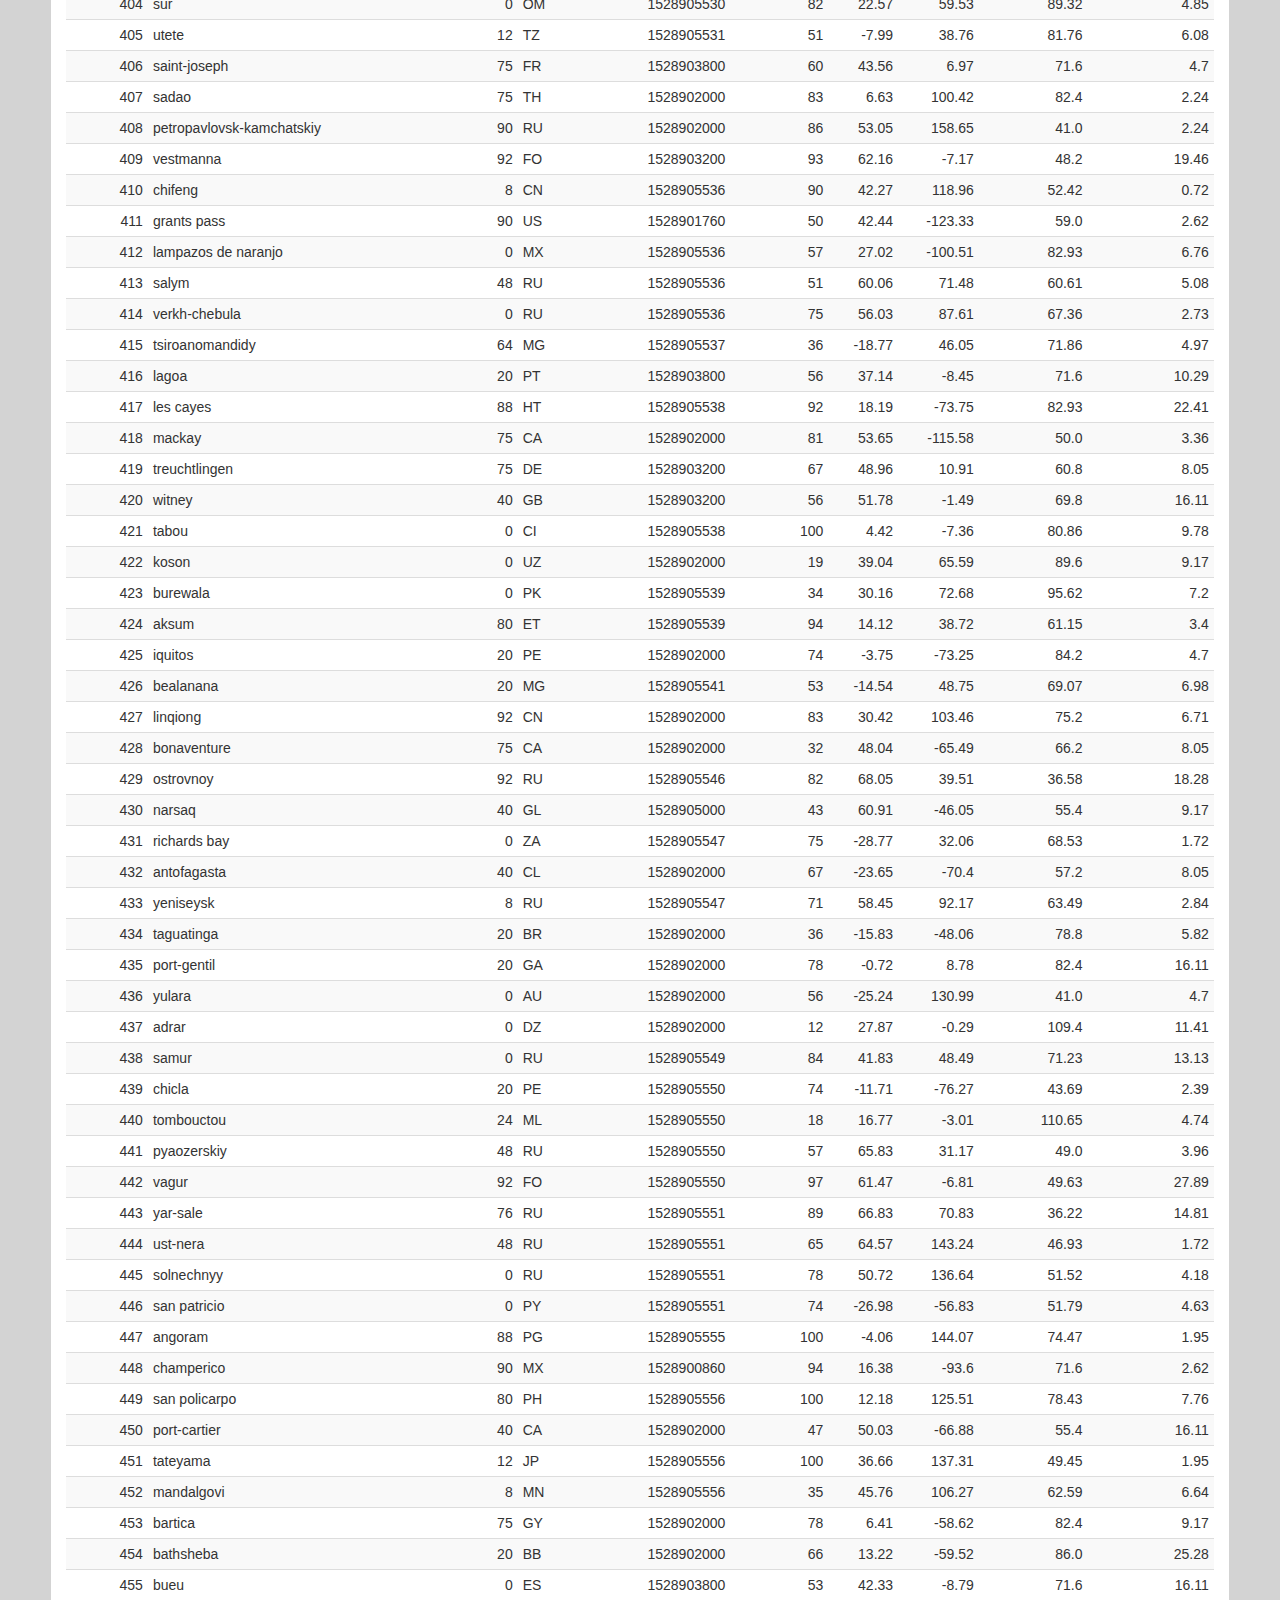
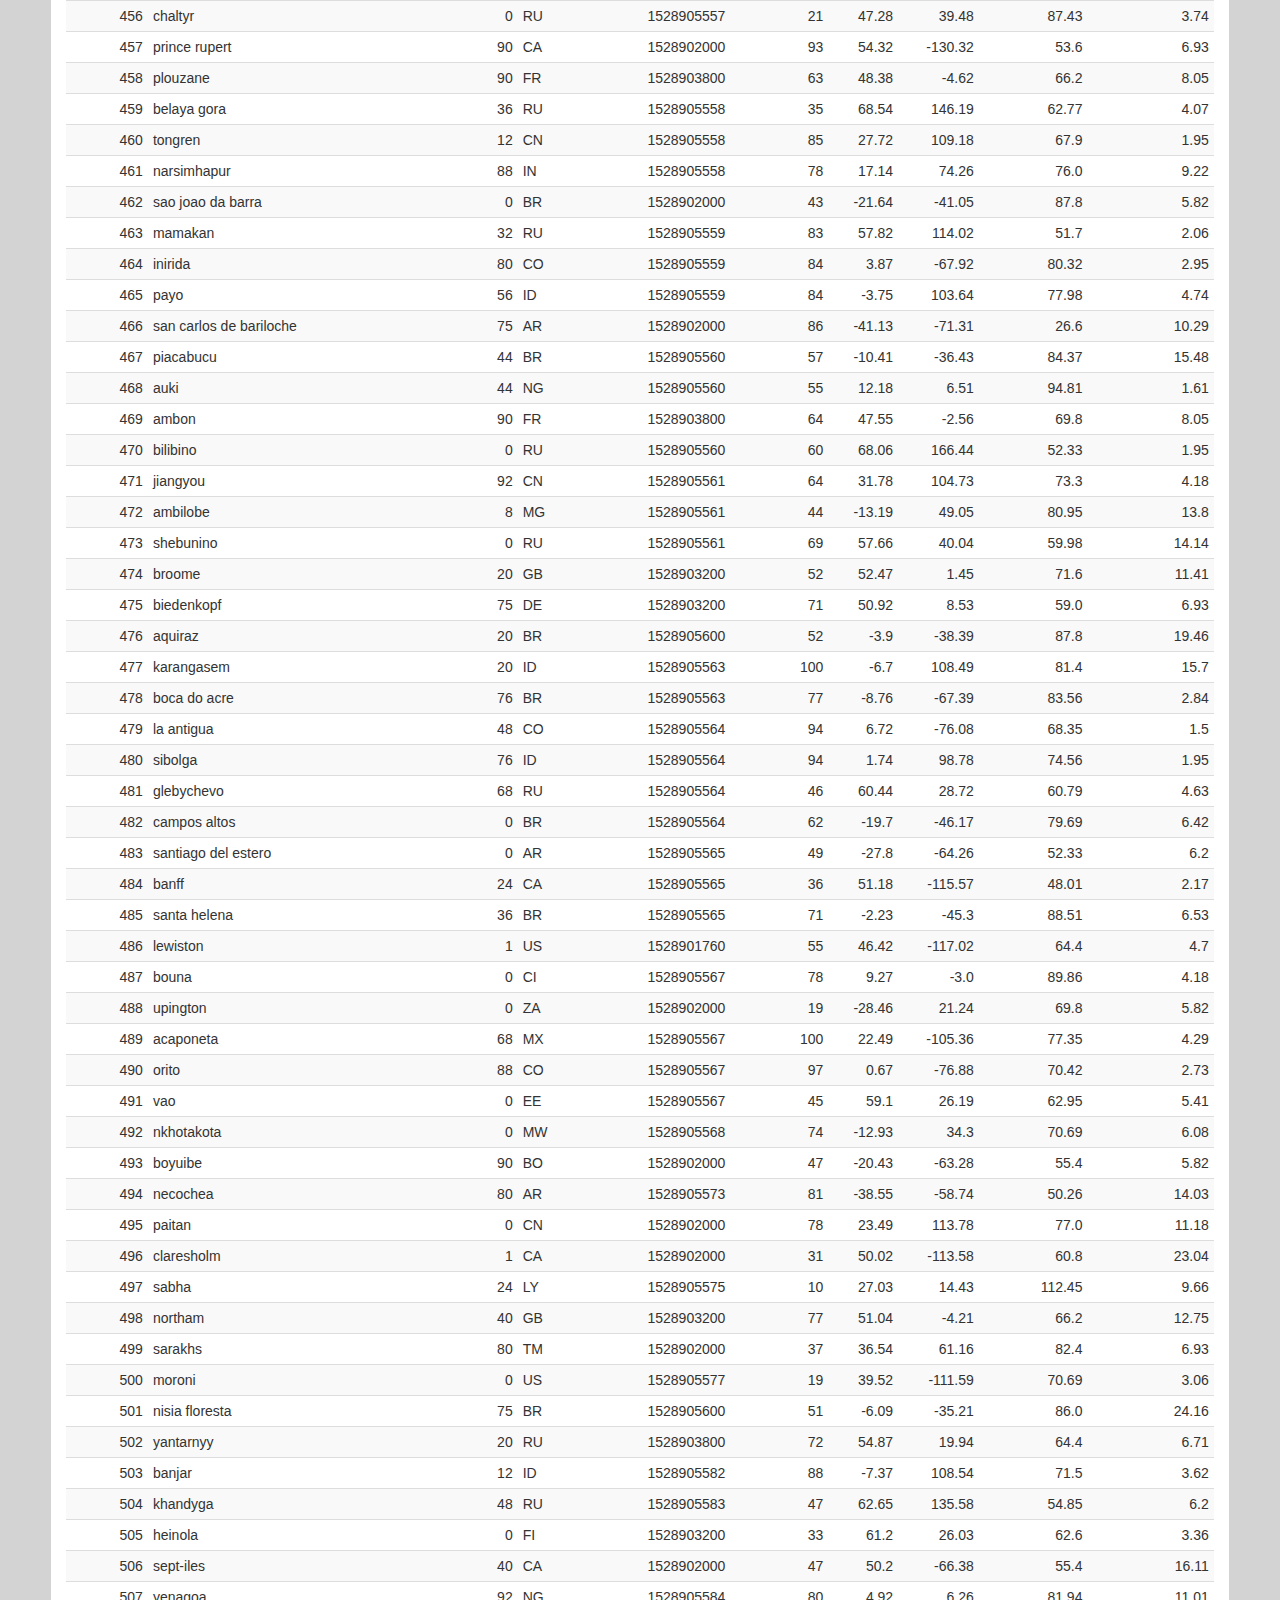
<file: data.html>
<!DOCTYPE html>
<html lang="en">

<head>
    <meta charset="UTF-8">

    <title>Latitude</title>
    <link rel="stylesheet" href="https://maxcdn.bootstrapcdn.com/bootstrap/3.3.7/css/bootstrap.min.css">
    <script src="https://ajax.googleapis.com/ajax/libs/jquery/3.3.1/jquery.min.js"></script>
    <script src="https://maxcdn.bootstrapcdn.com/bootstrap/3.3.7/js/bootstrap.min.js"></script>
    <!-- Custom style -->
    <link href="latitude.css" rel="stylesheet">
</head>

<body>

    <!-- <nav class="navbar navbar-expand-lg">
        <div class="container-fluid">
            <div class="navbar-header">
                <a class="navbar-brand" href="index.html">Lattitude</a>
            </div>
            <ul class="nav navbar-nav navbar-right">
                <li class="dropdown">
                    <a href="#" class="dropdown-toggle" data-toggle="dropdown" role="button" aria-haspopup="true"
                        aria-expanded="false">Plots <span class="caret"></span></a>
                    <ul class="dropdown-menu">
                        <li><a href="maxtemp.html">Max Temperature</a></li>
                        <li><a href="humidity.html">Humidity</a></li>
                        <li><a href="cloudiness.html">Cloudiness</a></li>
                        <li><a href="windspeed.html">Wind Speed</a></li>
                    </ul>
                </li>
                <li><a href="comparison.html">Comparison</a></li>
                <li><a href="data.html">Data</a></li>
            </ul>
        </div>
        </div>
    </nav> -->

    <nav class="navbar navbar-default">
        <div class="container-fluid">
            <div class="navbar-header">
                <a class="navbar-brand" href="index.html">Latitude </a>
                <button type="button" class="navbar-toggle collapsed" data-toggle="collapse" data-target="#navbar2">
                    <span class="sr-only">Toggle navigation</span>
                    <span class="icon-bar"></span>
                    <span class="icon-bar"></span>
                    <span class="icon-bar"></span>
                </button>
                <div class="col-md-1"></div>
                <div class="col-md-1"></div>
                <div class="col-md-1"></div>

            </div>
            <div id="navbar2" class="navbar-collapse collapse">
                <ul class="nav navbar-nav navbar-right">

                    <li class="dropdown">
                        <a href="#" class="dropdown-toggle" data-toggle="dropdown" role="button" aria-expanded="false">Plots
                            <span class="caret"></span></a>
                        <ul class="dropdown-menu" role="menu">
                            <li><a href="maxtemp.html">Max Temperature</a></li>
                            <li><a href="humidity.html">Humidity</a></li>
                            <li><a href="cloudiness.html">Cloudiness</a></li>
                            <li><a href="windspeed.html">Wind Speed</a></li>
                        </ul>
                    </li>
                    <li><a href="comparison.html">Comparison</a></li>
                    <li><a href="data.html">Data</a></li>
                </ul>
            </div>
        </div>
    </nav>

    <div class="container">
        <div class="title">
            <h1>Data</h1>
            <p>The following data includes all the data used for plotting during this project.</p>
            <hr>
            <table class="dataframe table table-striped table-hover table-condensed">
                <thead>
                    <tr style="text-align: center">
                        <th title="Field #1">City_ID</th>
                        <th title="Field #2">City</th>
                        <th title="Field #3">Cloudiness</th>
                        <th title="Field #4">Country</th>
                        <th title="Field #5">Date</th>
                        <th title="Field #6">Humidity</th>
                        <th title="Field #7">Lat</th>
                        <th title="Field #8">Lng</th>
                        <th title="Field #9">Max Temp</th>
                        <th title="Field #10">Wind Speed</th>
                    </tr>
                </thead>
                <tbody>
                    <tr>
                        <td align="right">0</td>
                        <td>jacareacanga</td>
                        <td align="right">0</td>
                        <td>BR</td>
                        <td align="right">1528902000</td>
                        <td align="right">62</td>
                        <td align="right">-6.22</td>
                        <td align="right">-57.76</td>
                        <td align="right">89.6</td>
                        <td align="right">6.93</td>
                    </tr>
                    <tr>
                        <td align="right">1</td>
                        <td>kaitangata</td>
                        <td align="right">100</td>
                        <td>NZ</td>
                        <td align="right">1528905304</td>
                        <td align="right">94</td>
                        <td align="right">-46.28</td>
                        <td align="right">169.85</td>
                        <td align="right">42.61</td>
                        <td align="right">5.64</td>
                    </tr>
                    <tr>
                        <td align="right">2</td>
                        <td>goulburn</td>
                        <td align="right">20</td>
                        <td>AU</td>
                        <td align="right">1528905078</td>
                        <td align="right">91</td>
                        <td align="right">-34.75</td>
                        <td align="right">149.72</td>
                        <td align="right">44.32</td>
                        <td align="right">10.11</td>
                    </tr>
                    <tr>
                        <td align="right">3</td>
                        <td>lata</td>
                        <td align="right">76</td>
                        <td>IN</td>
                        <td align="right">1528905305</td>
                        <td align="right">89</td>
                        <td align="right">30.78</td>
                        <td align="right">78.62</td>
                        <td align="right">59.89</td>
                        <td align="right">0.94</td>
                    </tr>
                    <tr>
                        <td align="right">4</td>
                        <td>chokurdakh</td>
                        <td align="right">0</td>
                        <td>RU</td>
                        <td align="right">1528905306</td>
                        <td align="right">88</td>
                        <td align="right">70.62</td>
                        <td align="right">147.9</td>
                        <td align="right">32.17</td>
                        <td align="right">2.95</td>
                    </tr>
                    <tr>
                        <td align="right">5</td>
                        <td>martyush</td>
                        <td align="right">92</td>
                        <td>RU</td>
                        <td align="right">1528905306</td>
                        <td align="right">94</td>
                        <td align="right">56.4</td>
                        <td align="right">61.89</td>
                        <td align="right">55.03</td>
                        <td align="right">9.33</td>
                    </tr>
                    <tr>
                        <td align="right">6</td>
                        <td>hobart</td>
                        <td align="right">20</td>
                        <td>AU</td>
                        <td align="right">1528902000</td>
                        <td align="right">87</td>
                        <td align="right">-42.88</td>
                        <td align="right">147.33</td>
                        <td align="right">44.6</td>
                        <td align="right">8.05</td>
                    </tr>
                    <tr>
                        <td align="right">7</td>
                        <td>broken hill</td>
                        <td align="right">0</td>
                        <td>AU</td>
                        <td align="right">1528905311</td>
                        <td align="right">88</td>
                        <td align="right">-31.97</td>
                        <td align="right">141.45</td>
                        <td align="right">44.5</td>
                        <td align="right">7.31</td>
                    </tr>
                    <tr>
                        <td align="right">8</td>
                        <td>harnosand</td>
                        <td align="right">0</td>
                        <td>SE</td>
                        <td align="right">1528903200</td>
                        <td align="right">44</td>
                        <td align="right">62.63</td>
                        <td align="right">17.94</td>
                        <td align="right">60.8</td>
                        <td align="right">13.87</td>
                    </tr>
                    <tr>
                        <td align="right">9</td>
                        <td>tuatapere</td>
                        <td align="right">0</td>
                        <td>NZ</td>
                        <td align="right">1528905312</td>
                        <td align="right">100</td>
                        <td align="right">-46.13</td>
                        <td align="right">167.69</td>
                        <td align="right">38.92</td>
                        <td align="right">3.4</td>
                    </tr>
                    <tr>
                        <td align="right">10</td>
                        <td>puerto ayora</td>
                        <td align="right">90</td>
                        <td>EC</td>
                        <td align="right">1528902000</td>
                        <td align="right">69</td>
                        <td align="right">-0.74</td>
                        <td align="right">-90.35</td>
                        <td align="right">77.0</td>
                        <td align="right">13.87</td>
                    </tr>
                    <tr>
                        <td align="right">11</td>
                        <td>havre-saint-pierre</td>
                        <td align="right">75</td>
                        <td>CA</td>
                        <td align="right">1528902000</td>
                        <td align="right">58</td>
                        <td align="right">50.23</td>
                        <td align="right">-63.6</td>
                        <td align="right">53.6</td>
                        <td align="right">19.46</td>
                    </tr>
                    <tr>
                        <td align="right">12</td>
                        <td>punta arenas</td>
                        <td align="right">0</td>
                        <td>CL</td>
                        <td align="right">1528902000</td>
                        <td align="right">100</td>
                        <td align="right">-53.16</td>
                        <td align="right">-70.91</td>
                        <td align="right">35.6</td>
                        <td align="right">9.17</td>
                    </tr>
                    <tr>
                        <td align="right">13</td>
                        <td>tasiilaq</td>
                        <td align="right">75</td>
                        <td>GL</td>
                        <td align="right">1528901400</td>
                        <td align="right">60</td>
                        <td align="right">65.61</td>
                        <td align="right">-37.64</td>
                        <td align="right">39.2</td>
                        <td align="right">2.24</td>
                    </tr>
                    <tr>
                        <td align="right">14</td>
                        <td>chapais</td>
                        <td align="right">40</td>
                        <td>CA</td>
                        <td align="right">1528902000</td>
                        <td align="right">38</td>
                        <td align="right">49.78</td>
                        <td align="right">-74.86</td>
                        <td align="right">59.0</td>
                        <td align="right">10.29</td>
                    </tr>
                    <tr>
                        <td align="right">15</td>
                        <td>avarua</td>
                        <td align="right">40</td>
                        <td>CK</td>
                        <td align="right">1528902000</td>
                        <td align="right">56</td>
                        <td align="right">-21.21</td>
                        <td align="right">-159.78</td>
                        <td align="right">73.4</td>
                        <td align="right">10.29</td>
                    </tr>
                    <tr>
                        <td align="right">16</td>
                        <td>hofn</td>
                        <td align="right">75</td>
                        <td>IS</td>
                        <td align="right">1528902000</td>
                        <td align="right">87</td>
                        <td align="right">64.25</td>
                        <td align="right">-15.21</td>
                        <td align="right">51.8</td>
                        <td align="right">8.05</td>
                    </tr>
                    <tr>
                        <td align="right">17</td>
                        <td>yukamenskoye</td>
                        <td align="right">92</td>
                        <td>RU</td>
                        <td align="right">1528905315</td>
                        <td align="right">98</td>
                        <td align="right">57.89</td>
                        <td align="right">52.24</td>
                        <td align="right">56.65</td>
                        <td align="right">10.22</td>
                    </tr>
                    <tr>
                        <td align="right">18</td>
                        <td>khandbari</td>
                        <td align="right">80</td>
                        <td>NP</td>
                        <td align="right">1528905315</td>
                        <td align="right">67</td>
                        <td align="right">27.38</td>
                        <td align="right">87.21</td>
                        <td align="right">44.59</td>
                        <td align="right">1.39</td>
                    </tr>
                    <tr>
                        <td align="right">19</td>
                        <td>bethel</td>
                        <td align="right">1</td>
                        <td>US</td>
                        <td align="right">1528901580</td>
                        <td align="right">93</td>
                        <td align="right">60.79</td>
                        <td align="right">-161.76</td>
                        <td align="right">44.6</td>
                        <td align="right">8.05</td>
                    </tr>
                    <tr>
                        <td align="right">20</td>
                        <td>ushuaia</td>
                        <td align="right">75</td>
                        <td>AR</td>
                        <td align="right">1528902000</td>
                        <td align="right">64</td>
                        <td align="right">-54.81</td>
                        <td align="right">-68.31</td>
                        <td align="right">41.0</td>
                        <td align="right">3.36</td>
                    </tr>
                    <tr>
                        <td align="right">21</td>
                        <td>east london</td>
                        <td align="right">0</td>
                        <td>ZA</td>
                        <td align="right">1528902000</td>
                        <td align="right">37</td>
                        <td align="right">-33.02</td>
                        <td align="right">27.91</td>
                        <td align="right">69.8</td>
                        <td align="right">5.82</td>
                    </tr>
                    <tr>
                        <td align="right">22</td>
                        <td>bluff</td>
                        <td align="right">76</td>
                        <td>AU</td>
                        <td align="right">1528905321</td>
                        <td align="right">76</td>
                        <td align="right">-23.58</td>
                        <td align="right">149.07</td>
                        <td align="right">61.96</td>
                        <td align="right">4.74</td>
                    </tr>
                    <tr>
                        <td align="right">23</td>
                        <td>mount isa</td>
                        <td align="right">75</td>
                        <td>AU</td>
                        <td align="right">1528902000</td>
                        <td align="right">100</td>
                        <td align="right">-20.73</td>
                        <td align="right">139.49</td>
                        <td align="right">64.4</td>
                        <td align="right">3.29</td>
                    </tr>
                    <tr>
                        <td align="right">24</td>
                        <td>pevek</td>
                        <td align="right">0</td>
                        <td>RU</td>
                        <td align="right">1528905321</td>
                        <td align="right">71</td>
                        <td align="right">69.7</td>
                        <td align="right">170.27</td>
                        <td align="right">36.94</td>
                        <td align="right">6.98</td>
                    </tr>
                    <tr>
                        <td align="right">25</td>
                        <td>gao</td>
                        <td align="right">24</td>
                        <td>ML</td>
                        <td align="right">1528905321</td>
                        <td align="right">16</td>
                        <td align="right">16.28</td>
                        <td align="right">-0.04</td>
                        <td align="right">110.02</td>
                        <td align="right">4.97</td>
                    </tr>
                    <tr>
                        <td align="right">26</td>
                        <td>cabo san lucas</td>
                        <td align="right">75</td>
                        <td>MX</td>
                        <td align="right">1528901160</td>
                        <td align="right">74</td>
                        <td align="right">22.89</td>
                        <td align="right">-109.91</td>
                        <td align="right">84.2</td>
                        <td align="right">10.29</td>
                    </tr>
                    <tr>
                        <td align="right">27</td>
                        <td>sao filipe</td>
                        <td align="right">0</td>
                        <td>CV</td>
                        <td align="right">1528905323</td>
                        <td align="right">88</td>
                        <td align="right">14.9</td>
                        <td align="right">-24.5</td>
                        <td align="right">75.73</td>
                        <td align="right">13.02</td>
                    </tr>
                    <tr>
                        <td align="right">28</td>
                        <td>tiksi</td>
                        <td align="right">44</td>
                        <td>RU</td>
                        <td align="right">1528905298</td>
                        <td align="right">58</td>
                        <td align="right">71.64</td>
                        <td align="right">128.87</td>
                        <td align="right">57.73</td>
                        <td align="right">10.11</td>
                    </tr>
                    <tr>
                        <td align="right">29</td>
                        <td>busselton</td>
                        <td align="right">92</td>
                        <td>AU</td>
                        <td align="right">1528905323</td>
                        <td align="right">100</td>
                        <td align="right">-33.64</td>
                        <td align="right">115.35</td>
                        <td align="right">60.43</td>
                        <td align="right">10.56</td>
                    </tr>
                    <tr>
                        <td align="right">30</td>
                        <td>alofi</td>
                        <td align="right">76</td>
                        <td>NU</td>
                        <td align="right">1528902000</td>
                        <td align="right">88</td>
                        <td align="right">-19.06</td>
                        <td align="right">-169.92</td>
                        <td align="right">71.6</td>
                        <td align="right">3.36</td>
                    </tr>
                    <tr>
                        <td align="right">31</td>
                        <td>ola</td>
                        <td align="right">75</td>
                        <td>RU</td>
                        <td align="right">1528902000</td>
                        <td align="right">100</td>
                        <td align="right">59.58</td>
                        <td align="right">151.3</td>
                        <td align="right">42.8</td>
                        <td align="right">7.76</td>
                    </tr>
                    <tr>
                        <td align="right">32</td>
                        <td>atar</td>
                        <td align="right">20</td>
                        <td>MR</td>
                        <td align="right">1528902000</td>
                        <td align="right">19</td>
                        <td align="right">20.52</td>
                        <td align="right">-13.05</td>
                        <td align="right">91.4</td>
                        <td align="right">9.17</td>
                    </tr>
                    <tr>
                        <td align="right">33</td>
                        <td>rikitea</td>
                        <td align="right">0</td>
                        <td>PF</td>
                        <td align="right">1528905325</td>
                        <td align="right">100</td>
                        <td align="right">-23.12</td>
                        <td align="right">-134.97</td>
                        <td align="right">73.57</td>
                        <td align="right">8.66</td>
                    </tr>
                    <tr>
                        <td align="right">34</td>
                        <td>hermanus</td>
                        <td align="right">0</td>
                        <td>ZA</td>
                        <td align="right">1528905325</td>
                        <td align="right">24</td>
                        <td align="right">-34.42</td>
                        <td align="right">19.24</td>
                        <td align="right">77.17</td>
                        <td align="right">8.66</td>
                    </tr>
                    <tr>
                        <td align="right">35</td>
                        <td>ponta delgada</td>
                        <td align="right">75</td>
                        <td>PT</td>
                        <td align="right">1528903800</td>
                        <td align="right">88</td>
                        <td align="right">37.73</td>
                        <td align="right">-25.67</td>
                        <td align="right">71.6</td>
                        <td align="right">12.75</td>
                    </tr>
                    <tr>
                        <td align="right">36</td>
                        <td>bambari</td>
                        <td align="right">24</td>
                        <td>CF</td>
                        <td align="right">1528905326</td>
                        <td align="right">84</td>
                        <td align="right">5.77</td>
                        <td align="right">20.68</td>
                        <td align="right">81.85</td>
                        <td align="right">7.65</td>
                    </tr>
                    <tr>
                        <td align="right">37</td>
                        <td>cap malheureux</td>
                        <td align="right">75</td>
                        <td>MU</td>
                        <td align="right">1528902000</td>
                        <td align="right">69</td>
                        <td align="right">-19.98</td>
                        <td align="right">57.61</td>
                        <td align="right">75.2</td>
                        <td align="right">14.99</td>
                    </tr>
                    <tr>
                        <td align="right">38</td>
                        <td>puerto escondido</td>
                        <td align="right">75</td>
                        <td>MX</td>
                        <td align="right">1528901100</td>
                        <td align="right">65</td>
                        <td align="right">15.86</td>
                        <td align="right">-97.07</td>
                        <td align="right">80.6</td>
                        <td align="right">3.36</td>
                    </tr>
                    <tr>
                        <td align="right">39</td>
                        <td>qaanaaq</td>
                        <td align="right">32</td>
                        <td>GL</td>
                        <td align="right">1528905330</td>
                        <td align="right">100</td>
                        <td align="right">77.48</td>
                        <td align="right">-69.36</td>
                        <td align="right">31.45</td>
                        <td align="right">6.31</td>
                    </tr>
                    <tr>
                        <td align="right">40</td>
                        <td>new norfolk</td>
                        <td align="right">20</td>
                        <td>AU</td>
                        <td align="right">1528902000</td>
                        <td align="right">87</td>
                        <td align="right">-42.78</td>
                        <td align="right">147.06</td>
                        <td align="right">44.6</td>
                        <td align="right">8.05</td>
                    </tr>
                    <tr>
                        <td align="right">41</td>
                        <td>najran</td>
                        <td align="right">40</td>
                        <td>SA</td>
                        <td align="right">1528902000</td>
                        <td align="right">13</td>
                        <td align="right">17.54</td>
                        <td align="right">44.22</td>
                        <td align="right">98.6</td>
                        <td align="right">11.41</td>
                    </tr>
                    <tr>
                        <td align="right">42</td>
                        <td>isla mujeres</td>
                        <td align="right">90</td>
                        <td>MX</td>
                        <td align="right">1528904340</td>
                        <td align="right">100</td>
                        <td align="right">21.23</td>
                        <td align="right">-86.73</td>
                        <td align="right">75.2</td>
                        <td align="right">16.11</td>
                    </tr>
                    <tr>
                        <td align="right">43</td>
                        <td>mar del plata</td>
                        <td align="right">0</td>
                        <td>AR</td>
                        <td align="right">1528905297</td>
                        <td align="right">100</td>
                        <td align="right">-46.43</td>
                        <td align="right">-67.52</td>
                        <td align="right">32.53</td>
                        <td align="right">7.31</td>
                    </tr>
                    <tr>
                        <td align="right">44</td>
                        <td>provideniya</td>
                        <td align="right">0</td>
                        <td>RU</td>
                        <td align="right">1528905332</td>
                        <td align="right">91</td>
                        <td align="right">64.42</td>
                        <td align="right">-173.23</td>
                        <td align="right">40.63</td>
                        <td align="right">10.78</td>
                    </tr>
                    <tr>
                        <td align="right">45</td>
                        <td>jamestown</td>
                        <td align="right">12</td>
                        <td>AU</td>
                        <td align="right">1528905333</td>
                        <td align="right">88</td>
                        <td align="right">-33.21</td>
                        <td align="right">138.6</td>
                        <td align="right">43.15</td>
                        <td align="right">10.89</td>
                    </tr>
                    <tr>
                        <td align="right">46</td>
                        <td>medicine hat</td>
                        <td align="right">20</td>
                        <td>CA</td>
                        <td align="right">1528902000</td>
                        <td align="right">34</td>
                        <td align="right">50.04</td>
                        <td align="right">-110.68</td>
                        <td align="right">66.2</td>
                        <td align="right">14.99</td>
                    </tr>
                    <tr>
                        <td align="right">47</td>
                        <td>katsuura</td>
                        <td align="right">8</td>
                        <td>JP</td>
                        <td align="right">1528905334</td>
                        <td align="right">88</td>
                        <td align="right">33.93</td>
                        <td align="right">134.5</td>
                        <td align="right">62.05</td>
                        <td align="right">7.54</td>
                    </tr>
                    <tr>
                        <td align="right">48</td>
                        <td>aklavik</td>
                        <td align="right">20</td>
                        <td>CA</td>
                        <td align="right">1528902000</td>
                        <td align="right">53</td>
                        <td align="right">68.22</td>
                        <td align="right">-135.01</td>
                        <td align="right">51.8</td>
                        <td align="right">11.41</td>
                    </tr>
                    <tr>
                        <td align="right">49</td>
                        <td>tuktoyaktuk</td>
                        <td align="right">20</td>
                        <td>CA</td>
                        <td align="right">1528902000</td>
                        <td align="right">61</td>
                        <td align="right">69.44</td>
                        <td align="right">-133.03</td>
                        <td align="right">46.4</td>
                        <td align="right">6.93</td>
                    </tr>
                    <tr>
                        <td align="right">50</td>
                        <td>kapaa</td>
                        <td align="right">90</td>
                        <td>US</td>
                        <td align="right">1528901760</td>
                        <td align="right">88</td>
                        <td align="right">22.08</td>
                        <td align="right">-159.32</td>
                        <td align="right">75.2</td>
                        <td align="right">14.99</td>
                    </tr>
                    <tr>
                        <td align="right">51</td>
                        <td>mildura</td>
                        <td align="right">0</td>
                        <td>AU</td>
                        <td align="right">1528905300</td>
                        <td align="right">92</td>
                        <td align="right">-34.18</td>
                        <td align="right">142.16</td>
                        <td align="right">45.67</td>
                        <td align="right">9.66</td>
                    </tr>
                    <tr>
                        <td align="right">52</td>
                        <td>souillac</td>
                        <td align="right">75</td>
                        <td>FR</td>
                        <td align="right">1528903800</td>
                        <td align="right">49</td>
                        <td align="right">45.6</td>
                        <td align="right">-0.6</td>
                        <td align="right">73.4</td>
                        <td align="right">10.29</td>
                    </tr>
                    <tr>
                        <td align="right">53</td>
                        <td>lorengau</td>
                        <td align="right">100</td>
                        <td>PG</td>
                        <td align="right">1528905336</td>
                        <td align="right">100</td>
                        <td align="right">-2.02</td>
                        <td align="right">147.27</td>
                        <td align="right">80.59</td>
                        <td align="right">3.85</td>
                    </tr>
                    <tr>
                        <td align="right">54</td>
                        <td>praia</td>
                        <td align="right">20</td>
                        <td>BR</td>
                        <td align="right">1528902000</td>
                        <td align="right">47</td>
                        <td align="right">-20.25</td>
                        <td align="right">-43.81</td>
                        <td align="right">82.4</td>
                        <td align="right">3.36</td>
                    </tr>
                    <tr>
                        <td align="right">55</td>
                        <td>port alfred</td>
                        <td align="right">0</td>
                        <td>ZA</td>
                        <td align="right">1528905338</td>
                        <td align="right">50</td>
                        <td align="right">-33.59</td>
                        <td align="right">26.89</td>
                        <td align="right">76.54</td>
                        <td align="right">7.2</td>
                    </tr>
                    <tr>
                        <td align="right">56</td>
                        <td>barranca</td>
                        <td align="right">0</td>
                        <td>PE</td>
                        <td align="right">1528905339</td>
                        <td align="right">98</td>
                        <td align="right">-10.75</td>
                        <td align="right">-77.76</td>
                        <td align="right">61.87</td>
                        <td align="right">9.89</td>
                    </tr>
                    <tr>
                        <td align="right">57</td>
                        <td>nome</td>
                        <td align="right">40</td>
                        <td>US</td>
                        <td align="right">1528902900</td>
                        <td align="right">70</td>
                        <td align="right">30.04</td>
                        <td align="right">-94.42</td>
                        <td align="right">87.8</td>
                        <td align="right">3.36</td>
                    </tr>
                    <tr>
                        <td align="right">58</td>
                        <td>matay</td>
                        <td align="right">0</td>
                        <td>EG</td>
                        <td align="right">1528905339</td>
                        <td align="right">23</td>
                        <td align="right">28.42</td>
                        <td align="right">30.79</td>
                        <td align="right">97.69</td>
                        <td align="right">6.98</td>
                    </tr>
                    <tr>
                        <td align="right">59</td>
                        <td>saskylakh</td>
                        <td align="right">48</td>
                        <td>RU</td>
                        <td align="right">1528905339</td>
                        <td align="right">55</td>
                        <td align="right">71.97</td>
                        <td align="right">114.09</td>
                        <td align="right">59.53</td>
                        <td align="right">5.86</td>
                    </tr>
                    <tr>
                        <td align="right">60</td>
                        <td>itarema</td>
                        <td align="right">0</td>
                        <td>BR</td>
                        <td align="right">1528905340</td>
                        <td align="right">61</td>
                        <td align="right">-2.92</td>
                        <td align="right">-39.92</td>
                        <td align="right">88.33</td>
                        <td align="right">12.57</td>
                    </tr>
                    <tr>
                        <td align="right">61</td>
                        <td>butaritari</td>
                        <td align="right">56</td>
                        <td>KI</td>
                        <td align="right">1528905340</td>
                        <td align="right">100</td>
                        <td align="right">3.07</td>
                        <td align="right">172.79</td>
                        <td align="right">81.13</td>
                        <td align="right">7.31</td>
                    </tr>
                    <tr>
                        <td align="right">62</td>
                        <td>peniche</td>
                        <td align="right">20</td>
                        <td>PT</td>
                        <td align="right">1528903800</td>
                        <td align="right">64</td>
                        <td align="right">39.36</td>
                        <td align="right">-9.38</td>
                        <td align="right">75.2</td>
                        <td align="right">12.75</td>
                    </tr>
                    <tr>
                        <td align="right">63</td>
                        <td>beloha</td>
                        <td align="right">0</td>
                        <td>MG</td>
                        <td align="right">1528905340</td>
                        <td align="right">57</td>
                        <td align="right">-25.17</td>
                        <td align="right">45.06</td>
                        <td align="right">71.95</td>
                        <td align="right">16.37</td>
                    </tr>
                    <tr>
                        <td align="right">64</td>
                        <td>anadyr</td>
                        <td align="right">0</td>
                        <td>RU</td>
                        <td align="right">1528902000</td>
                        <td align="right">57</td>
                        <td align="right">64.73</td>
                        <td align="right">177.51</td>
                        <td align="right">48.2</td>
                        <td align="right">4.47</td>
                    </tr>
                    <tr>
                        <td align="right">65</td>
                        <td>luderitz</td>
                        <td align="right">12</td>
                        <td>NA</td>
                        <td align="right">1528905342</td>
                        <td align="right">64</td>
                        <td align="right">-26.65</td>
                        <td align="right">15.16</td>
                        <td align="right">64.03</td>
                        <td align="right">17.38</td>
                    </tr>
                    <tr>
                        <td align="right">66</td>
                        <td>rochester</td>
                        <td align="right">1</td>
                        <td>US</td>
                        <td align="right">1528902960</td>
                        <td align="right">37</td>
                        <td align="right">44.02</td>
                        <td align="right">-92.46</td>
                        <td align="right">73.4</td>
                        <td align="right">6.93</td>
                    </tr>
                    <tr>
                        <td align="right">67</td>
                        <td>bosaso</td>
                        <td align="right">0</td>
                        <td>SO</td>
                        <td align="right">1528905347</td>
                        <td align="right">86</td>
                        <td align="right">11.28</td>
                        <td align="right">49.18</td>
                        <td align="right">89.77</td>
                        <td align="right">3.96</td>
                    </tr>
                    <tr>
                        <td align="right">68</td>
                        <td>faanui</td>
                        <td align="right">0</td>
                        <td>PF</td>
                        <td align="right">1528905347</td>
                        <td align="right">100</td>
                        <td align="right">-16.48</td>
                        <td align="right">-151.75</td>
                        <td align="right">79.96</td>
                        <td align="right">11.79</td>
                    </tr>
                    <tr>
                        <td align="right">69</td>
                        <td>grindavik</td>
                        <td align="right">75</td>
                        <td>IS</td>
                        <td align="right">1528902000</td>
                        <td align="right">70</td>
                        <td align="right">63.84</td>
                        <td align="right">-22.43</td>
                        <td align="right">48.2</td>
                        <td align="right">5.82</td>
                    </tr>
                    <tr>
                        <td align="right">70</td>
                        <td>margate</td>
                        <td align="right">20</td>
                        <td>AU</td>
                        <td align="right">1528902000</td>
                        <td align="right">87</td>
                        <td align="right">-43.03</td>
                        <td align="right">147.26</td>
                        <td align="right">44.6</td>
                        <td align="right">8.05</td>
                    </tr>
                    <tr>
                        <td align="right">71</td>
                        <td>marsh harbour</td>
                        <td align="right">88</td>
                        <td>BS</td>
                        <td align="right">1528905349</td>
                        <td align="right">95</td>
                        <td align="right">26.54</td>
                        <td align="right">-77.06</td>
                        <td align="right">82.39</td>
                        <td align="right">10.0</td>
                    </tr>
                    <tr>
                        <td align="right">72</td>
                        <td>comodoro rivadavia</td>
                        <td align="right">40</td>
                        <td>AR</td>
                        <td align="right">1528902000</td>
                        <td align="right">60</td>
                        <td align="right">-45.87</td>
                        <td align="right">-67.48</td>
                        <td align="right">42.8</td>
                        <td align="right">9.17</td>
                    </tr>
                    <tr>
                        <td align="right">73</td>
                        <td>upernavik</td>
                        <td align="right">92</td>
                        <td>GL</td>
                        <td align="right">1528905350</td>
                        <td align="right">100</td>
                        <td align="right">72.79</td>
                        <td align="right">-56.15</td>
                        <td align="right">29.29</td>
                        <td align="right">3.74</td>
                    </tr>
                    <tr>
                        <td align="right">74</td>
                        <td>uige</td>
                        <td align="right">0</td>
                        <td>AO</td>
                        <td align="right">1528905350</td>
                        <td align="right">29</td>
                        <td align="right">-7.61</td>
                        <td align="right">15.06</td>
                        <td align="right">86.8</td>
                        <td align="right">3.18</td>
                    </tr>
                    <tr>
                        <td align="right">75</td>
                        <td>bredasdorp</td>
                        <td align="right">0</td>
                        <td>ZA</td>
                        <td align="right">1528902000</td>
                        <td align="right">23</td>
                        <td align="right">-34.53</td>
                        <td align="right">20.04</td>
                        <td align="right">82.4</td>
                        <td align="right">5.82</td>
                    </tr>
                    <tr>
                        <td align="right">76</td>
                        <td>bodden town</td>
                        <td align="right">40</td>
                        <td>KY</td>
                        <td align="right">1528902000</td>
                        <td align="right">78</td>
                        <td align="right">19.28</td>
                        <td align="right">-81.25</td>
                        <td align="right">80.6</td>
                        <td align="right">16.11</td>
                    </tr>
                    <tr>
                        <td align="right">77</td>
                        <td>guerrero negro</td>
                        <td align="right">44</td>
                        <td>MX</td>
                        <td align="right">1528905350</td>
                        <td align="right">88</td>
                        <td align="right">27.97</td>
                        <td align="right">-114.04</td>
                        <td align="right">63.85</td>
                        <td align="right">3.74</td>
                    </tr>
                    <tr>
                        <td align="right">78</td>
                        <td>bilma</td>
                        <td align="right">0</td>
                        <td>NE</td>
                        <td align="right">1528905351</td>
                        <td align="right">12</td>
                        <td align="right">18.69</td>
                        <td align="right">12.92</td>
                        <td align="right">110.47</td>
                        <td align="right">4.63</td>
                    </tr>
                    <tr>
                        <td align="right">79</td>
                        <td>carnarvon</td>
                        <td align="right">0</td>
                        <td>ZA</td>
                        <td align="right">1528905351</td>
                        <td align="right">30</td>
                        <td align="right">-30.97</td>
                        <td align="right">22.13</td>
                        <td align="right">60.43</td>
                        <td align="right">14.25</td>
                    </tr>
                    <tr>
                        <td align="right">80</td>
                        <td>ponta do sol</td>
                        <td align="right">12</td>
                        <td>BR</td>
                        <td align="right">1528905352</td>
                        <td align="right">72</td>
                        <td align="right">-20.63</td>
                        <td align="right">-46.0</td>
                        <td align="right">78.25</td>
                        <td align="right">3.96</td>
                    </tr>
                    <tr>
                        <td align="right">81</td>
                        <td>vila franca do campo</td>
                        <td align="right">75</td>
                        <td>PT</td>
                        <td align="right">1528903800</td>
                        <td align="right">88</td>
                        <td align="right">37.72</td>
                        <td align="right">-25.43</td>
                        <td align="right">71.6</td>
                        <td align="right">12.75</td>
                    </tr>
                    <tr>
                        <td align="right">82</td>
                        <td>puerto del rosario</td>
                        <td align="right">20</td>
                        <td>ES</td>
                        <td align="right">1528903800</td>
                        <td align="right">60</td>
                        <td align="right">28.5</td>
                        <td align="right">-13.86</td>
                        <td align="right">73.4</td>
                        <td align="right">17.22</td>
                    </tr>
                    <tr>
                        <td align="right">83</td>
                        <td>sitka</td>
                        <td align="right">20</td>
                        <td>US</td>
                        <td align="right">1528905353</td>
                        <td align="right">92</td>
                        <td align="right">37.17</td>
                        <td align="right">-99.65</td>
                        <td align="right">74.02</td>
                        <td align="right">5.97</td>
                    </tr>
                    <tr>
                        <td align="right">84</td>
                        <td>camacha</td>
                        <td align="right">75</td>
                        <td>PT</td>
                        <td align="right">1528903800</td>
                        <td align="right">72</td>
                        <td align="right">33.08</td>
                        <td align="right">-16.33</td>
                        <td align="right">68.0</td>
                        <td align="right">16.11</td>
                    </tr>
                    <tr>
                        <td align="right">85</td>
                        <td>saint-philippe</td>
                        <td align="right">1</td>
                        <td>CA</td>
                        <td align="right">1528902900</td>
                        <td align="right">54</td>
                        <td align="right">45.36</td>
                        <td align="right">-73.48</td>
                        <td align="right">78.8</td>
                        <td align="right">11.41</td>
                    </tr>
                    <tr>
                        <td align="right">86</td>
                        <td>port blair</td>
                        <td align="right">92</td>
                        <td>IN</td>
                        <td align="right">1528905357</td>
                        <td align="right">97</td>
                        <td align="right">11.67</td>
                        <td align="right">92.75</td>
                        <td align="right">84.37</td>
                        <td align="right">25.1</td>
                    </tr>
                    <tr>
                        <td align="right">87</td>
                        <td>albany</td>
                        <td align="right">90</td>
                        <td>US</td>
                        <td align="right">1528903860</td>
                        <td align="right">68</td>
                        <td align="right">42.65</td>
                        <td align="right">-73.75</td>
                        <td align="right">69.8</td>
                        <td align="right">3.36</td>
                    </tr>
                    <tr>
                        <td align="right">88</td>
                        <td>barrow</td>
                        <td align="right">88</td>
                        <td>AR</td>
                        <td align="right">1528905182</td>
                        <td align="right">72</td>
                        <td align="right">-38.31</td>
                        <td align="right">-60.23</td>
                        <td align="right">50.26</td>
                        <td align="right">8.21</td>
                    </tr>
                    <tr>
                        <td align="right">89</td>
                        <td>qorveh</td>
                        <td align="right">92</td>
                        <td>IR</td>
                        <td align="right">1528905357</td>
                        <td align="right">22</td>
                        <td align="right">35.17</td>
                        <td align="right">47.8</td>
                        <td align="right">76.72</td>
                        <td align="right">3.18</td>
                    </tr>
                    <tr>
                        <td align="right">90</td>
                        <td>san jeronimo</td>
                        <td align="right">90</td>
                        <td>PE</td>
                        <td align="right">1528902000</td>
                        <td align="right">81</td>
                        <td align="right">-13.65</td>
                        <td align="right">-73.37</td>
                        <td align="right">46.4</td>
                        <td align="right">2.39</td>
                    </tr>
                    <tr>
                        <td align="right">91</td>
                        <td>mataura</td>
                        <td align="right">24</td>
                        <td>NZ</td>
                        <td align="right">1528905299</td>
                        <td align="right">79</td>
                        <td align="right">-46.19</td>
                        <td align="right">168.86</td>
                        <td align="right">25.69</td>
                        <td align="right">3.18</td>
                    </tr>
                    <tr>
                        <td align="right">92</td>
                        <td>buala</td>
                        <td align="right">64</td>
                        <td>SB</td>
                        <td align="right">1528905359</td>
                        <td align="right">100</td>
                        <td align="right">-8.15</td>
                        <td align="right">159.59</td>
                        <td align="right">78.7</td>
                        <td align="right">4.18</td>
                    </tr>
                    <tr>
                        <td align="right">93</td>
                        <td>eyl</td>
                        <td align="right">20</td>
                        <td>SO</td>
                        <td align="right">1528905359</td>
                        <td align="right">57</td>
                        <td align="right">7.98</td>
                        <td align="right">49.82</td>
                        <td align="right">86.62</td>
                        <td align="right">22.41</td>
                    </tr>
                    <tr>
                        <td align="right">94</td>
                        <td>abu dhabi</td>
                        <td align="right">0</td>
                        <td>AE</td>
                        <td align="right">1528902000</td>
                        <td align="right">29</td>
                        <td align="right">24.47</td>
                        <td align="right">54.37</td>
                        <td align="right">98.6</td>
                        <td align="right">16.11</td>
                    </tr>
                    <tr>
                        <td align="right">95</td>
                        <td>tahe</td>
                        <td align="right">92</td>
                        <td>CN</td>
                        <td align="right">1528905359</td>
                        <td align="right">98</td>
                        <td align="right">52.34</td>
                        <td align="right">124.71</td>
                        <td align="right">51.43</td>
                        <td align="right">2.17</td>
                    </tr>
                    <tr>
                        <td align="right">96</td>
                        <td>chuy</td>
                        <td align="right">80</td>
                        <td>UY</td>
                        <td align="right">1528905099</td>
                        <td align="right">93</td>
                        <td align="right">-33.69</td>
                        <td align="right">-53.46</td>
                        <td align="right">52.87</td>
                        <td align="right">28.9</td>
                    </tr>
                    <tr>
                        <td align="right">97</td>
                        <td>dzerzhinskoye</td>
                        <td align="right">8</td>
                        <td>RU</td>
                        <td align="right">1528905360</td>
                        <td align="right">69</td>
                        <td align="right">56.84</td>
                        <td align="right">95.22</td>
                        <td align="right">65.11</td>
                        <td align="right">3.85</td>
                    </tr>
                    <tr>
                        <td align="right">98</td>
                        <td>vanavara</td>
                        <td align="right">0</td>
                        <td>RU</td>
                        <td align="right">1528905360</td>
                        <td align="right">50</td>
                        <td align="right">60.35</td>
                        <td align="right">102.28</td>
                        <td align="right">64.21</td>
                        <td align="right">5.64</td>
                    </tr>
                    <tr>
                        <td align="right">99</td>
                        <td>muros</td>
                        <td align="right">40</td>
                        <td>ES</td>
                        <td align="right">1528903800</td>
                        <td align="right">72</td>
                        <td align="right">42.77</td>
                        <td align="right">-9.06</td>
                        <td align="right">66.2</td>
                        <td align="right">10.29</td>
                    </tr>
                    <tr>
                        <td align="right">100</td>
                        <td>auchel</td>
                        <td align="right">0</td>
                        <td>FR</td>
                        <td align="right">1528903800</td>
                        <td align="right">49</td>
                        <td align="right">50.51</td>
                        <td align="right">2.47</td>
                        <td align="right">68.0</td>
                        <td align="right">3.36</td>
                    </tr>
                    <tr>
                        <td align="right">101</td>
                        <td>bubaque</td>
                        <td align="right">40</td>
                        <td>GW</td>
                        <td align="right">1528902000</td>
                        <td align="right">55</td>
                        <td align="right">11.28</td>
                        <td align="right">-15.83</td>
                        <td align="right">91.4</td>
                        <td align="right">11.41</td>
                    </tr>
                    <tr>
                        <td align="right">102</td>
                        <td>khatanga</td>
                        <td align="right">8</td>
                        <td>RU</td>
                        <td align="right">1528905361</td>
                        <td align="right">65</td>
                        <td align="right">71.98</td>
                        <td align="right">102.47</td>
                        <td align="right">60.97</td>
                        <td align="right">4.63</td>
                    </tr>
                    <tr>
                        <td align="right">103</td>
                        <td>los banos</td>
                        <td align="right">1</td>
                        <td>US</td>
                        <td align="right">1528904100</td>
                        <td align="right">67</td>
                        <td align="right">37.06</td>
                        <td align="right">-120.85</td>
                        <td align="right">75.2</td>
                        <td align="right">4.74</td>
                    </tr>
                    <tr>
                        <td align="right">104</td>
                        <td>labuhan</td>
                        <td align="right">12</td>
                        <td>ID</td>
                        <td align="right">1528905361</td>
                        <td align="right">95</td>
                        <td align="right">-2.54</td>
                        <td align="right">115.51</td>
                        <td align="right">72.94</td>
                        <td align="right">1.83</td>
                    </tr>
                    <tr>
                        <td align="right">105</td>
                        <td>saint-paul</td>
                        <td align="right">75</td>
                        <td>FR</td>
                        <td align="right">1528903800</td>
                        <td align="right">56</td>
                        <td align="right">45.22</td>
                        <td align="right">1.9</td>
                        <td align="right">68.0</td>
                        <td align="right">14.99</td>
                    </tr>
                    <tr>
                        <td align="right">106</td>
                        <td>petatlan</td>
                        <td align="right">90</td>
                        <td>MX</td>
                        <td align="right">1528901220</td>
                        <td align="right">74</td>
                        <td align="right">17.52</td>
                        <td align="right">-101.27</td>
                        <td align="right">84.2</td>
                        <td align="right">1.83</td>
                    </tr>
                    <tr>
                        <td align="right">107</td>
                        <td>baykit</td>
                        <td align="right">36</td>
                        <td>RU</td>
                        <td align="right">1528905366</td>
                        <td align="right">68</td>
                        <td align="right">61.68</td>
                        <td align="right">96.39</td>
                        <td align="right">63.94</td>
                        <td align="right">4.29</td>
                    </tr>
                    <tr>
                        <td align="right">108</td>
                        <td>dalby</td>
                        <td align="right">75</td>
                        <td>AU</td>
                        <td align="right">1528902000</td>
                        <td align="right">93</td>
                        <td align="right">-27.18</td>
                        <td align="right">151.26</td>
                        <td align="right">53.6</td>
                        <td align="right">2.24</td>
                    </tr>
                    <tr>
                        <td align="right">109</td>
                        <td>yellowknife</td>
                        <td align="right">90</td>
                        <td>CA</td>
                        <td align="right">1528902540</td>
                        <td align="right">93</td>
                        <td align="right">62.45</td>
                        <td align="right">-114.38</td>
                        <td align="right">46.4</td>
                        <td align="right">8.05</td>
                    </tr>
                    <tr>
                        <td align="right">110</td>
                        <td>hilo</td>
                        <td align="right">75</td>
                        <td>US</td>
                        <td align="right">1528901580</td>
                        <td align="right">88</td>
                        <td align="right">19.71</td>
                        <td align="right">-155.08</td>
                        <td align="right">66.2</td>
                        <td align="right">5.82</td>
                    </tr>
                    <tr>
                        <td align="right">111</td>
                        <td>turukhansk</td>
                        <td align="right">36</td>
                        <td>RU</td>
                        <td align="right">1528905297</td>
                        <td align="right">76</td>
                        <td align="right">65.8</td>
                        <td align="right">87.96</td>
                        <td align="right">66.37</td>
                        <td align="right">6.42</td>
                    </tr>
                    <tr>
                        <td align="right">112</td>
                        <td>dingle</td>
                        <td align="right">68</td>
                        <td>PH</td>
                        <td align="right">1528905368</td>
                        <td align="right">82</td>
                        <td align="right">11.0</td>
                        <td align="right">122.67</td>
                        <td align="right">79.96</td>
                        <td align="right">8.21</td>
                    </tr>
                    <tr>
                        <td align="right">113</td>
                        <td>dillon</td>
                        <td align="right">1</td>
                        <td>US</td>
                        <td align="right">1528901580</td>
                        <td align="right">44</td>
                        <td align="right">45.22</td>
                        <td align="right">-112.64</td>
                        <td align="right">57.2</td>
                        <td align="right">5.82</td>
                    </tr>
                    <tr>
                        <td align="right">114</td>
                        <td>labytnangi</td>
                        <td align="right">64</td>
                        <td>RU</td>
                        <td align="right">1528905370</td>
                        <td align="right">75</td>
                        <td align="right">66.66</td>
                        <td align="right">66.39</td>
                        <td align="right">47.11</td>
                        <td align="right">17.49</td>
                    </tr>
                    <tr>
                        <td align="right">115</td>
                        <td>gigmoto</td>
                        <td align="right">36</td>
                        <td>PH</td>
                        <td align="right">1528905370</td>
                        <td align="right">98</td>
                        <td align="right">13.78</td>
                        <td align="right">124.39</td>
                        <td align="right">83.56</td>
                        <td align="right">17.6</td>
                    </tr>
                    <tr>
                        <td align="right">116</td>
                        <td>nouakchott</td>
                        <td align="right">68</td>
                        <td>MR</td>
                        <td align="right">1528905371</td>
                        <td align="right">76</td>
                        <td align="right">18.08</td>
                        <td align="right">-15.98</td>
                        <td align="right">76.72</td>
                        <td align="right">1.39</td>
                    </tr>
                    <tr>
                        <td align="right">117</td>
                        <td>rumoi</td>
                        <td align="right">92</td>
                        <td>JP</td>
                        <td align="right">1528905371</td>
                        <td align="right">100</td>
                        <td align="right">43.93</td>
                        <td align="right">141.67</td>
                        <td align="right">44.41</td>
                        <td align="right">8.1</td>
                    </tr>
                    <tr>
                        <td align="right">118</td>
                        <td>dikson</td>
                        <td align="right">32</td>
                        <td>RU</td>
                        <td align="right">1528905373</td>
                        <td align="right">100</td>
                        <td align="right">73.51</td>
                        <td align="right">80.55</td>
                        <td align="right">31.09</td>
                        <td align="right">13.13</td>
                    </tr>
                    <tr>
                        <td align="right">119</td>
                        <td>chinsali</td>
                        <td align="right">0</td>
                        <td>ZM</td>
                        <td align="right">1528905377</td>
                        <td align="right">36</td>
                        <td align="right">-10.55</td>
                        <td align="right">32.07</td>
                        <td align="right">73.39</td>
                        <td align="right">9.22</td>
                    </tr>
                    <tr>
                        <td align="right">120</td>
                        <td>georgetown</td>
                        <td align="right">75</td>
                        <td>GY</td>
                        <td align="right">1528902000</td>
                        <td align="right">78</td>
                        <td align="right">6.8</td>
                        <td align="right">-58.16</td>
                        <td align="right">82.4</td>
                        <td align="right">9.17</td>
                    </tr>
                    <tr>
                        <td align="right">121</td>
                        <td>tooele</td>
                        <td align="right">1</td>
                        <td>US</td>
                        <td align="right">1528902900</td>
                        <td align="right">35</td>
                        <td align="right">40.53</td>
                        <td align="right">-112.3</td>
                        <td align="right">73.4</td>
                        <td align="right">9.17</td>
                    </tr>
                    <tr>
                        <td align="right">122</td>
                        <td>nikolskoye</td>
                        <td align="right">40</td>
                        <td>RU</td>
                        <td align="right">1528902000</td>
                        <td align="right">41</td>
                        <td align="right">59.7</td>
                        <td align="right">30.79</td>
                        <td align="right">60.8</td>
                        <td align="right">4.47</td>
                    </tr>
                    <tr>
                        <td align="right">123</td>
                        <td>bodo</td>
                        <td align="right">80</td>
                        <td>CI</td>
                        <td align="right">1528905379</td>
                        <td align="right">66</td>
                        <td align="right">5.91</td>
                        <td align="right">-4.68</td>
                        <td align="right">87.7</td>
                        <td align="right">8.21</td>
                    </tr>
                    <tr>
                        <td align="right">124</td>
                        <td>minador do negrao</td>
                        <td align="right">32</td>
                        <td>BR</td>
                        <td align="right">1528905379</td>
                        <td align="right">80</td>
                        <td align="right">-9.31</td>
                        <td align="right">-36.86</td>
                        <td align="right">76.81</td>
                        <td align="right">13.24</td>
                    </tr>
                    <tr>
                        <td align="right">125</td>
                        <td>sambava</td>
                        <td align="right">88</td>
                        <td>MG</td>
                        <td align="right">1528905379</td>
                        <td align="right">100</td>
                        <td align="right">-14.27</td>
                        <td align="right">50.17</td>
                        <td align="right">77.35</td>
                        <td align="right">19.73</td>
                    </tr>
                    <tr>
                        <td align="right">126</td>
                        <td>yerbogachen</td>
                        <td align="right">0</td>
                        <td>RU</td>
                        <td align="right">1528905380</td>
                        <td align="right">44</td>
                        <td align="right">61.28</td>
                        <td align="right">108.01</td>
                        <td align="right">64.93</td>
                        <td align="right">7.43</td>
                    </tr>
                    <tr>
                        <td align="right">127</td>
                        <td>kahului</td>
                        <td align="right">1</td>
                        <td>US</td>
                        <td align="right">1528901760</td>
                        <td align="right">93</td>
                        <td align="right">20.89</td>
                        <td align="right">-156.47</td>
                        <td align="right">66.2</td>
                        <td align="right">3.36</td>
                    </tr>
                    <tr>
                        <td align="right">128</td>
                        <td>clyde river</td>
                        <td align="right">75</td>
                        <td>CA</td>
                        <td align="right">1528902660</td>
                        <td align="right">100</td>
                        <td align="right">70.47</td>
                        <td align="right">-68.59</td>
                        <td align="right">35.6</td>
                        <td align="right">21.92</td>
                    </tr>
                    <tr>
                        <td align="right">129</td>
                        <td>ancud</td>
                        <td align="right">20</td>
                        <td>CL</td>
                        <td align="right">1528905381</td>
                        <td align="right">90</td>
                        <td align="right">-41.87</td>
                        <td align="right">-73.83</td>
                        <td align="right">39.1</td>
                        <td align="right">2.73</td>
                    </tr>
                    <tr>
                        <td align="right">130</td>
                        <td>beringovskiy</td>
                        <td align="right">0</td>
                        <td>RU</td>
                        <td align="right">1528905381</td>
                        <td align="right">88</td>
                        <td align="right">63.05</td>
                        <td align="right">179.32</td>
                        <td align="right">39.37</td>
                        <td align="right">3.4</td>
                    </tr>
                    <tr>
                        <td align="right">131</td>
                        <td>majene</td>
                        <td align="right">32</td>
                        <td>ID</td>
                        <td align="right">1528905382</td>
                        <td align="right">100</td>
                        <td align="right">-3.54</td>
                        <td align="right">118.97</td>
                        <td align="right">81.85</td>
                        <td align="right">11.01</td>
                    </tr>
                    <tr>
                        <td align="right">132</td>
                        <td>ahar</td>
                        <td align="right">36</td>
                        <td>IR</td>
                        <td align="right">1528905382</td>
                        <td align="right">62</td>
                        <td align="right">38.48</td>
                        <td align="right">47.07</td>
                        <td align="right">62.77</td>
                        <td align="right">3.74</td>
                    </tr>
                    <tr>
                        <td align="right">133</td>
                        <td>ilhabela</td>
                        <td align="right">80</td>
                        <td>BR</td>
                        <td align="right">1528905382</td>
                        <td align="right">98</td>
                        <td align="right">-23.78</td>
                        <td align="right">-45.36</td>
                        <td align="right">72.85</td>
                        <td align="right">2.28</td>
                    </tr>
                    <tr>
                        <td align="right">134</td>
                        <td>listvyagi</td>
                        <td align="right">0</td>
                        <td>RU</td>
                        <td align="right">1528905382</td>
                        <td align="right">78</td>
                        <td align="right">53.68</td>
                        <td align="right">86.95</td>
                        <td align="right">65.11</td>
                        <td align="right">2.06</td>
                    </tr>
                    <tr>
                        <td align="right">135</td>
                        <td>skjervoy</td>
                        <td align="right">40</td>
                        <td>NO</td>
                        <td align="right">1528903200</td>
                        <td align="right">65</td>
                        <td align="right">70.03</td>
                        <td align="right">20.97</td>
                        <td align="right">44.6</td>
                        <td align="right">10.29</td>
                    </tr>
                    <tr>
                        <td align="right">136</td>
                        <td>cape town</td>
                        <td align="right">0</td>
                        <td>ZA</td>
                        <td align="right">1528902000</td>
                        <td align="right">35</td>
                        <td align="right">-33.93</td>
                        <td align="right">18.42</td>
                        <td align="right">73.4</td>
                        <td align="right">9.17</td>
                    </tr>
                    <tr>
                        <td align="right">137</td>
                        <td>iqaluit</td>
                        <td align="right">90</td>
                        <td>CA</td>
                        <td align="right">1528902000</td>
                        <td align="right">96</td>
                        <td align="right">63.75</td>
                        <td align="right">-68.52</td>
                        <td align="right">35.6</td>
                        <td align="right">20.8</td>
                    </tr>
                    <tr>
                        <td align="right">138</td>
                        <td>fort-shevchenko</td>
                        <td align="right">0</td>
                        <td>KZ</td>
                        <td align="right">1528905387</td>
                        <td align="right">59</td>
                        <td align="right">44.51</td>
                        <td align="right">50.26</td>
                        <td align="right">74.2</td>
                        <td align="right">3.62</td>
                    </tr>
                    <tr>
                        <td align="right">139</td>
                        <td>severo-kurilsk</td>
                        <td align="right">92</td>
                        <td>RU</td>
                        <td align="right">1528905387</td>
                        <td align="right">100</td>
                        <td align="right">50.68</td>
                        <td align="right">156.12</td>
                        <td align="right">38.02</td>
                        <td align="right">16.26</td>
                    </tr>
                    <tr>
                        <td align="right">140</td>
                        <td>arraial do cabo</td>
                        <td align="right">0</td>
                        <td>BR</td>
                        <td align="right">1528905600</td>
                        <td align="right">65</td>
                        <td align="right">-22.97</td>
                        <td align="right">-42.02</td>
                        <td align="right">80.6</td>
                        <td align="right">4.7</td>
                    </tr>
                    <tr>
                        <td align="right">141</td>
                        <td>torbay</td>
                        <td align="right">90</td>
                        <td>CA</td>
                        <td align="right">1528903560</td>
                        <td align="right">93</td>
                        <td align="right">47.66</td>
                        <td align="right">-52.73</td>
                        <td align="right">50.0</td>
                        <td align="right">19.46</td>
                    </tr>
                    <tr>
                        <td align="right">142</td>
                        <td>ahipara</td>
                        <td align="right">88</td>
                        <td>NZ</td>
                        <td align="right">1528905388</td>
                        <td align="right">91</td>
                        <td align="right">-35.17</td>
                        <td align="right">173.16</td>
                        <td align="right">56.65</td>
                        <td align="right">9.66</td>
                    </tr>
                    <tr>
                        <td align="right">143</td>
                        <td>bandarbeyla</td>
                        <td align="right">0</td>
                        <td>SO</td>
                        <td align="right">1528905389</td>
                        <td align="right">79</td>
                        <td align="right">9.49</td>
                        <td align="right">50.81</td>
                        <td align="right">79.15</td>
                        <td align="right">32.93</td>
                    </tr>
                    <tr>
                        <td align="right">144</td>
                        <td>vuktyl</td>
                        <td align="right">92</td>
                        <td>RU</td>
                        <td align="right">1528905389</td>
                        <td align="right">96</td>
                        <td align="right">63.86</td>
                        <td align="right">57.31</td>
                        <td align="right">52.6</td>
                        <td align="right">7.43</td>
                    </tr>
                    <tr>
                        <td align="right">145</td>
                        <td>caravelas</td>
                        <td align="right">0</td>
                        <td>BR</td>
                        <td align="right">1528905390</td>
                        <td align="right">98</td>
                        <td align="right">-17.73</td>
                        <td align="right">-39.27</td>
                        <td align="right">77.62</td>
                        <td align="right">10.45</td>
                    </tr>
                    <tr>
                        <td align="right">146</td>
                        <td>waipawa</td>
                        <td align="right">92</td>
                        <td>NZ</td>
                        <td align="right">1528905390</td>
                        <td align="right">94</td>
                        <td align="right">-39.94</td>
                        <td align="right">176.59</td>
                        <td align="right">50.89</td>
                        <td align="right">9.44</td>
                    </tr>
                    <tr>
                        <td align="right">147</td>
                        <td>khomutovo</td>
                        <td align="right">0</td>
                        <td>RU</td>
                        <td align="right">1528905390</td>
                        <td align="right">65</td>
                        <td align="right">52.85</td>
                        <td align="right">37.45</td>
                        <td align="right">72.31</td>
                        <td align="right">5.97</td>
                    </tr>
                    <tr>
                        <td align="right">148</td>
                        <td>acajutla</td>
                        <td align="right">40</td>
                        <td>SV</td>
                        <td align="right">1528901400</td>
                        <td align="right">79</td>
                        <td align="right">13.59</td>
                        <td align="right">-89.83</td>
                        <td align="right">84.2</td>
                        <td align="right">1.12</td>
                    </tr>
                    <tr>
                        <td align="right">149</td>
                        <td>buritis</td>
                        <td align="right">0</td>
                        <td>BR</td>
                        <td align="right">1528905391</td>
                        <td align="right">53</td>
                        <td align="right">-15.62</td>
                        <td align="right">-46.42</td>
                        <td align="right">83.74</td>
                        <td align="right">6.87</td>
                    </tr>
                    <tr>
                        <td align="right">150</td>
                        <td>meulaboh</td>
                        <td align="right">48</td>
                        <td>ID</td>
                        <td align="right">1528905392</td>
                        <td align="right">100</td>
                        <td align="right">4.14</td>
                        <td align="right">96.13</td>
                        <td align="right">82.03</td>
                        <td align="right">3.4</td>
                    </tr>
                    <tr>
                        <td align="right">151</td>
                        <td>vaini</td>
                        <td align="right">100</td>
                        <td>IN</td>
                        <td align="right">1528905392</td>
                        <td align="right">98</td>
                        <td align="right">15.34</td>
                        <td align="right">74.49</td>
                        <td align="right">70.42</td>
                        <td align="right">4.29</td>
                    </tr>
                    <tr>
                        <td align="right">152</td>
                        <td>teya</td>
                        <td align="right">75</td>
                        <td>MX</td>
                        <td align="right">1528901400</td>
                        <td align="right">66</td>
                        <td align="right">21.05</td>
                        <td align="right">-89.07</td>
                        <td align="right">86.0</td>
                        <td align="right">13.87</td>
                    </tr>
                    <tr>
                        <td align="right">153</td>
                        <td>bambous virieux</td>
                        <td align="right">75</td>
                        <td>MU</td>
                        <td align="right">1528902000</td>
                        <td align="right">69</td>
                        <td align="right">-20.34</td>
                        <td align="right">57.76</td>
                        <td align="right">75.2</td>
                        <td align="right">14.99</td>
                    </tr>
                    <tr>
                        <td align="right">154</td>
                        <td>zaragoza</td>
                        <td align="right">20</td>
                        <td>ES</td>
                        <td align="right">1528903800</td>
                        <td align="right">49</td>
                        <td align="right">41.65</td>
                        <td align="right">-0.88</td>
                        <td align="right">77.0</td>
                        <td align="right">28.86</td>
                    </tr>
                    <tr>
                        <td align="right">155</td>
                        <td>thompson</td>
                        <td align="right">75</td>
                        <td>CA</td>
                        <td align="right">1528902600</td>
                        <td align="right">76</td>
                        <td align="right">55.74</td>
                        <td align="right">-97.86</td>
                        <td align="right">57.2</td>
                        <td align="right">3.36</td>
                    </tr>
                    <tr>
                        <td align="right">156</td>
                        <td>kodiak</td>
                        <td align="right">1</td>
                        <td>US</td>
                        <td align="right">1528901580</td>
                        <td align="right">50</td>
                        <td align="right">39.95</td>
                        <td align="right">-94.76</td>
                        <td align="right">75.2</td>
                        <td align="right">13.87</td>
                    </tr>
                    <tr>
                        <td align="right">157</td>
                        <td>nsanje</td>
                        <td align="right">92</td>
                        <td>MZ</td>
                        <td align="right">1528905397</td>
                        <td align="right">84</td>
                        <td align="right">-16.92</td>
                        <td align="right">35.26</td>
                        <td align="right">70.33</td>
                        <td align="right">4.18</td>
                    </tr>
                    <tr>
                        <td align="right">158</td>
                        <td>the pas</td>
                        <td align="right">1</td>
                        <td>CA</td>
                        <td align="right">1528902000</td>
                        <td align="right">63</td>
                        <td align="right">53.82</td>
                        <td align="right">-101.24</td>
                        <td align="right">60.8</td>
                        <td align="right">10.29</td>
                    </tr>
                    <tr>
                        <td align="right">159</td>
                        <td>masalli</td>
                        <td align="right">12</td>
                        <td>KR</td>
                        <td align="right">1528902000</td>
                        <td align="right">77</td>
                        <td align="right">34.8</td>
                        <td align="right">126.66</td>
                        <td align="right">68.0</td>
                        <td align="right">9.17</td>
                    </tr>
                    <tr>
                        <td align="right">160</td>
                        <td>talnakh</td>
                        <td align="right">20</td>
                        <td>RU</td>
                        <td align="right">1528905398</td>
                        <td align="right">100</td>
                        <td align="right">69.49</td>
                        <td align="right">88.39</td>
                        <td align="right">42.79</td>
                        <td align="right">3.18</td>
                    </tr>
                    <tr>
                        <td align="right">161</td>
                        <td>ilulissat</td>
                        <td align="right">90</td>
                        <td>GL</td>
                        <td align="right">1528901400</td>
                        <td align="right">97</td>
                        <td align="right">69.22</td>
                        <td align="right">-51.1</td>
                        <td align="right">32.0</td>
                        <td align="right">4.7</td>
                    </tr>
                    <tr>
                        <td align="right">162</td>
                        <td>vallenar</td>
                        <td align="right">0</td>
                        <td>CL</td>
                        <td align="right">1528905399</td>
                        <td align="right">56</td>
                        <td align="right">-28.58</td>
                        <td align="right">-70.76</td>
                        <td align="right">54.4</td>
                        <td align="right">1.28</td>
                    </tr>
                    <tr>
                        <td align="right">163</td>
                        <td>cap-aux-meules</td>
                        <td align="right">40</td>
                        <td>CA</td>
                        <td align="right">1528902000</td>
                        <td align="right">62</td>
                        <td align="right">47.38</td>
                        <td align="right">-61.86</td>
                        <td align="right">51.8</td>
                        <td align="right">20.8</td>
                    </tr>
                    <tr>
                        <td align="right">164</td>
                        <td>san quintin</td>
                        <td align="right">90</td>
                        <td>PH</td>
                        <td align="right">1528902000</td>
                        <td align="right">100</td>
                        <td align="right">17.54</td>
                        <td align="right">120.52</td>
                        <td align="right">77.0</td>
                        <td align="right">13.87</td>
                    </tr>
                    <tr>
                        <td align="right">165</td>
                        <td>victoria</td>
                        <td align="right">75</td>
                        <td>BN</td>
                        <td align="right">1528902000</td>
                        <td align="right">94</td>
                        <td align="right">5.28</td>
                        <td align="right">115.24</td>
                        <td align="right">80.6</td>
                        <td align="right">1.12</td>
                    </tr>
                    <tr>
                        <td align="right">166</td>
                        <td>okhotsk</td>
                        <td align="right">12</td>
                        <td>RU</td>
                        <td align="right">1528905400</td>
                        <td align="right">100</td>
                        <td align="right">59.36</td>
                        <td align="right">143.24</td>
                        <td align="right">38.02</td>
                        <td align="right">2.17</td>
                    </tr>
                    <tr>
                        <td align="right">167</td>
                        <td>bonavista</td>
                        <td align="right">92</td>
                        <td>CA</td>
                        <td align="right">1528905401</td>
                        <td align="right">82</td>
                        <td align="right">48.65</td>
                        <td align="right">-53.11</td>
                        <td align="right">46.57</td>
                        <td align="right">22.97</td>
                    </tr>
                    <tr>
                        <td align="right">168</td>
                        <td>manokwari</td>
                        <td align="right">80</td>
                        <td>ID</td>
                        <td align="right">1528905401</td>
                        <td align="right">100</td>
                        <td align="right">-0.87</td>
                        <td align="right">134.08</td>
                        <td align="right">78.07</td>
                        <td align="right">8.1</td>
                    </tr>
                    <tr>
                        <td align="right">169</td>
                        <td>lebu</td>
                        <td align="right">92</td>
                        <td>ET</td>
                        <td align="right">1528905404</td>
                        <td align="right">100</td>
                        <td align="right">8.96</td>
                        <td align="right">38.73</td>
                        <td align="right">55.3</td>
                        <td align="right">0.72</td>
                    </tr>
                    <tr>
                        <td align="right">170</td>
                        <td>qostanay</td>
                        <td align="right">75</td>
                        <td>KZ</td>
                        <td align="right">1528902000</td>
                        <td align="right">54</td>
                        <td align="right">53.17</td>
                        <td align="right">63.58</td>
                        <td align="right">59.0</td>
                        <td align="right">6.71</td>
                    </tr>
                    <tr>
                        <td align="right">171</td>
                        <td>victor harbor</td>
                        <td align="right">75</td>
                        <td>AU</td>
                        <td align="right">1528902000</td>
                        <td align="right">82</td>
                        <td align="right">-35.55</td>
                        <td align="right">138.62</td>
                        <td align="right">55.4</td>
                        <td align="right">17.22</td>
                    </tr>
                    <tr>
                        <td align="right">172</td>
                        <td>kamenka</td>
                        <td align="right">12</td>
                        <td>RU</td>
                        <td align="right">1528905405</td>
                        <td align="right">98</td>
                        <td align="right">53.19</td>
                        <td align="right">44.05</td>
                        <td align="right">61.6</td>
                        <td align="right">9.44</td>
                    </tr>
                    <tr>
                        <td align="right">173</td>
                        <td>cherskiy</td>
                        <td align="right">8</td>
                        <td>RU</td>
                        <td align="right">1528905405</td>
                        <td align="right">48</td>
                        <td align="right">68.75</td>
                        <td align="right">161.3</td>
                        <td align="right">55.21</td>
                        <td align="right">3.18</td>
                    </tr>
                    <tr>
                        <td align="right">174</td>
                        <td>kimbe</td>
                        <td align="right">92</td>
                        <td>PG</td>
                        <td align="right">1528905405</td>
                        <td align="right">100</td>
                        <td align="right">-5.56</td>
                        <td align="right">150.15</td>
                        <td align="right">78.43</td>
                        <td align="right">6.64</td>
                    </tr>
                    <tr>
                        <td align="right">175</td>
                        <td>guba</td>
                        <td align="right">75</td>
                        <td>PH</td>
                        <td align="right">1528902000</td>
                        <td align="right">74</td>
                        <td align="right">10.43</td>
                        <td align="right">123.89</td>
                        <td align="right">84.2</td>
                        <td align="right">8.05</td>
                    </tr>
                    <tr>
                        <td align="right">176</td>
                        <td>inuvik</td>
                        <td align="right">40</td>
                        <td>CA</td>
                        <td align="right">1528902000</td>
                        <td align="right">53</td>
                        <td align="right">68.36</td>
                        <td align="right">-133.71</td>
                        <td align="right">51.8</td>
                        <td align="right">3.36</td>
                    </tr>
                    <tr>
                        <td align="right">177</td>
                        <td>jiazi</td>
                        <td align="right">20</td>
                        <td>CN</td>
                        <td align="right">1528902000</td>
                        <td align="right">78</td>
                        <td align="right">19.61</td>
                        <td align="right">110.49</td>
                        <td align="right">82.4</td>
                        <td align="right">4.47</td>
                    </tr>
                    <tr>
                        <td align="right">178</td>
                        <td>namatanai</td>
                        <td align="right">76</td>
                        <td>PG</td>
                        <td align="right">1528905407</td>
                        <td align="right">100</td>
                        <td align="right">-3.66</td>
                        <td align="right">152.44</td>
                        <td align="right">78.07</td>
                        <td align="right">11.68</td>
                    </tr>
                    <tr>
                        <td align="right">179</td>
                        <td>port elizabeth</td>
                        <td align="right">90</td>
                        <td>US</td>
                        <td align="right">1528903500</td>
                        <td align="right">83</td>
                        <td align="right">39.31</td>
                        <td align="right">-74.98</td>
                        <td align="right">75.2</td>
                        <td align="right">9.17</td>
                    </tr>
                    <tr>
                        <td align="right">180</td>
                        <td>chilca</td>
                        <td align="right">75</td>
                        <td>PE</td>
                        <td align="right">1528903800</td>
                        <td align="right">47</td>
                        <td align="right">-13.22</td>
                        <td align="right">-72.34</td>
                        <td align="right">55.4</td>
                        <td align="right">3.36</td>
                    </tr>
                    <tr>
                        <td align="right">181</td>
                        <td>tual</td>
                        <td align="right">68</td>
                        <td>ID</td>
                        <td align="right">1528905408</td>
                        <td align="right">100</td>
                        <td align="right">-5.67</td>
                        <td align="right">132.75</td>
                        <td align="right">79.78</td>
                        <td align="right">12.12</td>
                    </tr>
                    <tr>
                        <td align="right">182</td>
                        <td>puerto colombia</td>
                        <td align="right">40</td>
                        <td>CO</td>
                        <td align="right">1528902000</td>
                        <td align="right">74</td>
                        <td align="right">10.99</td>
                        <td align="right">-74.96</td>
                        <td align="right">87.8</td>
                        <td align="right">6.93</td>
                    </tr>
                    <tr>
                        <td align="right">183</td>
                        <td>muzhi</td>
                        <td align="right">0</td>
                        <td>RU</td>
                        <td align="right">1528905409</td>
                        <td align="right">63</td>
                        <td align="right">65.4</td>
                        <td align="right">64.7</td>
                        <td align="right">55.57</td>
                        <td align="right">10.67</td>
                    </tr>
                    <tr>
                        <td align="right">184</td>
                        <td>tabuk</td>
                        <td align="right">92</td>
                        <td>PH</td>
                        <td align="right">1528905413</td>
                        <td align="right">86</td>
                        <td align="right">17.41</td>
                        <td align="right">121.44</td>
                        <td align="right">72.4</td>
                        <td align="right">1.83</td>
                    </tr>
                    <tr>
                        <td align="right">185</td>
                        <td>palauig</td>
                        <td align="right">92</td>
                        <td>PH</td>
                        <td align="right">1528905413</td>
                        <td align="right">100</td>
                        <td align="right">15.44</td>
                        <td align="right">119.9</td>
                        <td align="right">74.11</td>
                        <td align="right">10.67</td>
                    </tr>
                    <tr>
                        <td align="right">186</td>
                        <td>komsomolskiy</td>
                        <td align="right">0</td>
                        <td>RU</td>
                        <td align="right">1528905413</td>
                        <td align="right">84</td>
                        <td align="right">67.55</td>
                        <td align="right">63.78</td>
                        <td align="right">37.39</td>
                        <td align="right">9.22</td>
                    </tr>
                    <tr>
                        <td align="right">187</td>
                        <td>atuona</td>
                        <td align="right">44</td>
                        <td>PF</td>
                        <td align="right">1528905298</td>
                        <td align="right">100</td>
                        <td align="right">-9.8</td>
                        <td align="right">-139.03</td>
                        <td align="right">79.6</td>
                        <td align="right">12.91</td>
                    </tr>
                    <tr>
                        <td align="right">188</td>
                        <td>sinnamary</td>
                        <td align="right">92</td>
                        <td>GF</td>
                        <td align="right">1528905414</td>
                        <td align="right">100</td>
                        <td align="right">5.38</td>
                        <td align="right">-52.96</td>
                        <td align="right">75.19</td>
                        <td align="right">3.4</td>
                    </tr>
                    <tr>
                        <td align="right">189</td>
                        <td>kavieng</td>
                        <td align="right">92</td>
                        <td>PG</td>
                        <td align="right">1528905414</td>
                        <td align="right">100</td>
                        <td align="right">-2.57</td>
                        <td align="right">150.8</td>
                        <td align="right">78.97</td>
                        <td align="right">5.41</td>
                    </tr>
                    <tr>
                        <td align="right">190</td>
                        <td>moron</td>
                        <td align="right">0</td>
                        <td>VE</td>
                        <td align="right">1528905415</td>
                        <td align="right">70</td>
                        <td align="right">10.49</td>
                        <td align="right">-68.2</td>
                        <td align="right">81.67</td>
                        <td align="right">3.06</td>
                    </tr>
                    <tr>
                        <td align="right">191</td>
                        <td>fortuna</td>
                        <td align="right">20</td>
                        <td>ES</td>
                        <td align="right">1528903800</td>
                        <td align="right">64</td>
                        <td align="right">38.18</td>
                        <td align="right">-1.13</td>
                        <td align="right">86.0</td>
                        <td align="right">12.75</td>
                    </tr>
                    <tr>
                        <td align="right">192</td>
                        <td>pangnirtung</td>
                        <td align="right">90</td>
                        <td>CA</td>
                        <td align="right">1528902000</td>
                        <td align="right">93</td>
                        <td align="right">66.15</td>
                        <td align="right">-65.72</td>
                        <td align="right">35.6</td>
                        <td align="right">4.7</td>
                    </tr>
                    <tr>
                        <td align="right">193</td>
                        <td>paamiut</td>
                        <td align="right">68</td>
                        <td>GL</td>
                        <td align="right">1528905416</td>
                        <td align="right">100</td>
                        <td align="right">61.99</td>
                        <td align="right">-49.67</td>
                        <td align="right">35.32</td>
                        <td align="right">12.46</td>
                    </tr>
                    <tr>
                        <td align="right">194</td>
                        <td>juegang</td>
                        <td align="right">36</td>
                        <td>CN</td>
                        <td align="right">1528905417</td>
                        <td align="right">76</td>
                        <td align="right">32.31</td>
                        <td align="right">121.18</td>
                        <td align="right">75.28</td>
                        <td align="right">16.6</td>
                    </tr>
                    <tr>
                        <td align="right">195</td>
                        <td>kiama</td>
                        <td align="right">0</td>
                        <td>AU</td>
                        <td align="right">1528905418</td>
                        <td align="right">86</td>
                        <td align="right">-34.67</td>
                        <td align="right">150.86</td>
                        <td align="right">50.44</td>
                        <td align="right">6.87</td>
                    </tr>
                    <tr>
                        <td align="right">196</td>
                        <td>yamada</td>
                        <td align="right">20</td>
                        <td>JP</td>
                        <td align="right">1528902000</td>
                        <td align="right">72</td>
                        <td align="right">36.58</td>
                        <td align="right">137.08</td>
                        <td align="right">60.8</td>
                        <td align="right">14.99</td>
                    </tr>
                    <tr>
                        <td align="right">197</td>
                        <td>russell</td>
                        <td align="right">0</td>
                        <td>AR</td>
                        <td align="right">1528902000</td>
                        <td align="right">48</td>
                        <td align="right">-33.01</td>
                        <td align="right">-68.8</td>
                        <td align="right">42.8</td>
                        <td align="right">3.36</td>
                    </tr>
                    <tr>
                        <td align="right">198</td>
                        <td>port hawkesbury</td>
                        <td align="right">1</td>
                        <td>CA</td>
                        <td align="right">1528902000</td>
                        <td align="right">63</td>
                        <td align="right">45.62</td>
                        <td align="right">-61.36</td>
                        <td align="right">64.4</td>
                        <td align="right">16.11</td>
                    </tr>
                    <tr>
                        <td align="right">199</td>
                        <td>naze</td>
                        <td align="right">75</td>
                        <td>NG</td>
                        <td align="right">1528902000</td>
                        <td align="right">62</td>
                        <td align="right">5.43</td>
                        <td align="right">7.07</td>
                        <td align="right">89.6</td>
                        <td align="right">9.17</td>
                    </tr>
                    <tr>
                        <td align="right">200</td>
                        <td>namibe</td>
                        <td align="right">0</td>
                        <td>AO</td>
                        <td align="right">1528905419</td>
                        <td align="right">89</td>
                        <td align="right">-15.19</td>
                        <td align="right">12.15</td>
                        <td align="right">74.02</td>
                        <td align="right">17.49</td>
                    </tr>
                    <tr>
                        <td align="right">201</td>
                        <td>lodja</td>
                        <td align="right">0</td>
                        <td>CD</td>
                        <td align="right">1528905419</td>
                        <td align="right">20</td>
                        <td align="right">-3.52</td>
                        <td align="right">23.6</td>
                        <td align="right">94.36</td>
                        <td align="right">4.97</td>
                    </tr>
                    <tr>
                        <td align="right">202</td>
                        <td>basco</td>
                        <td align="right">1</td>
                        <td>US</td>
                        <td align="right">1528904100</td>
                        <td align="right">44</td>
                        <td align="right">40.33</td>
                        <td align="right">-91.2</td>
                        <td align="right">77.0</td>
                        <td align="right">13.87</td>
                    </tr>
                    <tr>
                        <td align="right">203</td>
                        <td>suleja</td>
                        <td align="right">20</td>
                        <td>NG</td>
                        <td align="right">1528905420</td>
                        <td align="right">74</td>
                        <td align="right">9.18</td>
                        <td align="right">7.18</td>
                        <td align="right">87.34</td>
                        <td align="right">2.95</td>
                    </tr>
                    <tr>
                        <td align="right">204</td>
                        <td>tazovskiy</td>
                        <td align="right">12</td>
                        <td>RU</td>
                        <td align="right">1528905420</td>
                        <td align="right">60</td>
                        <td align="right">67.47</td>
                        <td align="right">78.7</td>
                        <td align="right">67.72</td>
                        <td align="right">14.81</td>
                    </tr>
                    <tr>
                        <td align="right">205</td>
                        <td>waterloo</td>
                        <td align="right">75</td>
                        <td>CA</td>
                        <td align="right">1528902000</td>
                        <td align="right">78</td>
                        <td align="right">43.47</td>
                        <td align="right">-80.52</td>
                        <td align="right">75.2</td>
                        <td align="right">12.75</td>
                    </tr>
                    <tr>
                        <td align="right">206</td>
                        <td>kruisfontein</td>
                        <td align="right">0</td>
                        <td>ZA</td>
                        <td align="right">1528905421</td>
                        <td align="right">47</td>
                        <td align="right">-34.0</td>
                        <td align="right">24.73</td>
                        <td align="right">75.82</td>
                        <td align="right">8.43</td>
                    </tr>
                    <tr>
                        <td align="right">207</td>
                        <td>hithadhoo</td>
                        <td align="right">12</td>
                        <td>MV</td>
                        <td align="right">1528905421</td>
                        <td align="right">100</td>
                        <td align="right">-0.6</td>
                        <td align="right">73.08</td>
                        <td align="right">83.65</td>
                        <td align="right">6.42</td>
                    </tr>
                    <tr>
                        <td align="right">208</td>
                        <td>aqtobe</td>
                        <td align="right">0</td>
                        <td>KZ</td>
                        <td align="right">1528902000</td>
                        <td align="right">24</td>
                        <td align="right">50.28</td>
                        <td align="right">57.21</td>
                        <td align="right">71.6</td>
                        <td align="right">6.71</td>
                    </tr>
                    <tr>
                        <td align="right">209</td>
                        <td>trinidad</td>
                        <td align="right">75</td>
                        <td>UY</td>
                        <td align="right">1528902000</td>
                        <td align="right">76</td>
                        <td align="right">-33.52</td>
                        <td align="right">-56.9</td>
                        <td align="right">50.0</td>
                        <td align="right">17.22</td>
                    </tr>
                    <tr>
                        <td align="right">210</td>
                        <td>jasper</td>
                        <td align="right">12</td>
                        <td>US</td>
                        <td align="right">1528904100</td>
                        <td align="right">83</td>
                        <td align="right">33.83</td>
                        <td align="right">-87.28</td>
                        <td align="right">78.8</td>
                        <td align="right">5.19</td>
                    </tr>
                    <tr>
                        <td align="right">211</td>
                        <td>tempio pausania</td>
                        <td align="right">40</td>
                        <td>IT</td>
                        <td align="right">1528903800</td>
                        <td align="right">77</td>
                        <td align="right">40.9</td>
                        <td align="right">9.1</td>
                        <td align="right">69.8</td>
                        <td align="right">11.41</td>
                    </tr>
                    <tr>
                        <td align="right">212</td>
                        <td>kununurra</td>
                        <td align="right">75</td>
                        <td>AU</td>
                        <td align="right">1528902000</td>
                        <td align="right">73</td>
                        <td align="right">-15.77</td>
                        <td align="right">128.74</td>
                        <td align="right">73.4</td>
                        <td align="right">5.82</td>
                    </tr>
                    <tr>
                        <td align="right">213</td>
                        <td>zhob</td>
                        <td align="right">0</td>
                        <td>PK</td>
                        <td align="right">1528905423</td>
                        <td align="right">10</td>
                        <td align="right">31.34</td>
                        <td align="right">69.45</td>
                        <td align="right">80.95</td>
                        <td align="right">5.64</td>
                    </tr>
                    <tr>
                        <td align="right">214</td>
                        <td>los llanos de aridane</td>
                        <td align="right">20</td>
                        <td>ES</td>
                        <td align="right">1528903800</td>
                        <td align="right">60</td>
                        <td align="right">28.66</td>
                        <td align="right">-17.92</td>
                        <td align="right">73.4</td>
                        <td align="right">12.75</td>
                    </tr>
                    <tr>
                        <td align="right">215</td>
                        <td>nohar</td>
                        <td align="right">0</td>
                        <td>IN</td>
                        <td align="right">1528905423</td>
                        <td align="right">22</td>
                        <td align="right">29.18</td>
                        <td align="right">74.77</td>
                        <td align="right">98.5</td>
                        <td align="right">9.55</td>
                    </tr>
                    <tr>
                        <td align="right">216</td>
                        <td>sainte-suzanne</td>
                        <td align="right">76</td>
                        <td>CH</td>
                        <td align="right">1528903800</td>
                        <td align="right">48</td>
                        <td align="right">47.51</td>
                        <td align="right">6.77</td>
                        <td align="right">66.2</td>
                        <td align="right">10.29</td>
                    </tr>
                    <tr>
                        <td align="right">217</td>
                        <td>crotone</td>
                        <td align="right">0</td>
                        <td>IT</td>
                        <td align="right">1528901400</td>
                        <td align="right">42</td>
                        <td align="right">39.09</td>
                        <td align="right">17.12</td>
                        <td align="right">82.4</td>
                        <td align="right">23.04</td>
                    </tr>
                    <tr>
                        <td align="right">218</td>
                        <td>gambela</td>
                        <td align="right">92</td>
                        <td>ET</td>
                        <td align="right">1528905424</td>
                        <td align="right">94</td>
                        <td align="right">8.25</td>
                        <td align="right">34.59</td>
                        <td align="right">68.62</td>
                        <td align="right">2.95</td>
                    </tr>
                    <tr>
                        <td align="right">219</td>
                        <td>kavaratti</td>
                        <td align="right">80</td>
                        <td>IN</td>
                        <td align="right">1528905424</td>
                        <td align="right">100</td>
                        <td align="right">10.57</td>
                        <td align="right">72.64</td>
                        <td align="right">81.67</td>
                        <td align="right">22.64</td>
                    </tr>
                    <tr>
                        <td align="right">220</td>
                        <td>ust-ilimsk</td>
                        <td align="right">12</td>
                        <td>RU</td>
                        <td align="right">1528905425</td>
                        <td align="right">87</td>
                        <td align="right">57.96</td>
                        <td align="right">102.73</td>
                        <td align="right">60.61</td>
                        <td align="right">1.95</td>
                    </tr>
                    <tr>
                        <td align="right">221</td>
                        <td>leo</td>
                        <td align="right">0</td>
                        <td>BF</td>
                        <td align="right">1528905429</td>
                        <td align="right">66</td>
                        <td align="right">11.1</td>
                        <td align="right">-2.1</td>
                        <td align="right">94.72</td>
                        <td align="right">4.63</td>
                    </tr>
                    <tr>
                        <td align="right">222</td>
                        <td>totolapan</td>
                        <td align="right">75</td>
                        <td>MX</td>
                        <td align="right">1528902840</td>
                        <td align="right">77</td>
                        <td align="right">18.99</td>
                        <td align="right">-98.92</td>
                        <td align="right">59.0</td>
                        <td align="right">5.82</td>
                    </tr>
                    <tr>
                        <td align="right">223</td>
                        <td>funtua</td>
                        <td align="right">44</td>
                        <td>NG</td>
                        <td align="right">1528905429</td>
                        <td align="right">50</td>
                        <td align="right">11.52</td>
                        <td align="right">7.31</td>
                        <td align="right">90.67</td>
                        <td align="right">2.17</td>
                    </tr>
                    <tr>
                        <td align="right">224</td>
                        <td>salalah</td>
                        <td align="right">75</td>
                        <td>OM</td>
                        <td align="right">1528901400</td>
                        <td align="right">89</td>
                        <td align="right">17.01</td>
                        <td align="right">54.1</td>
                        <td align="right">84.2</td>
                        <td align="right">10.29</td>
                    </tr>
                    <tr>
                        <td align="right">225</td>
                        <td>burnie</td>
                        <td align="right">92</td>
                        <td>AU</td>
                        <td align="right">1528905430</td>
                        <td align="right">100</td>
                        <td align="right">-41.05</td>
                        <td align="right">145.91</td>
                        <td align="right">51.88</td>
                        <td align="right">21.07</td>
                    </tr>
                    <tr>
                        <td align="right">226</td>
                        <td>boulder city</td>
                        <td align="right">1</td>
                        <td>US</td>
                        <td align="right">1528902900</td>
                        <td align="right">11</td>
                        <td align="right">35.98</td>
                        <td align="right">-114.83</td>
                        <td align="right">89.6</td>
                        <td align="right">3.51</td>
                    </tr>
                    <tr>
                        <td align="right">227</td>
                        <td>massakory</td>
                        <td align="right">0</td>
                        <td>TD</td>
                        <td align="right">1528905431</td>
                        <td align="right">46</td>
                        <td align="right">13.0</td>
                        <td align="right">15.73</td>
                        <td align="right">100.21</td>
                        <td align="right">6.98</td>
                    </tr>
                    <tr>
                        <td align="right">228</td>
                        <td>arlit</td>
                        <td align="right">0</td>
                        <td>NE</td>
                        <td align="right">1528905432</td>
                        <td align="right">14</td>
                        <td align="right">18.74</td>
                        <td align="right">7.39</td>
                        <td align="right">110.92</td>
                        <td align="right">4.74</td>
                    </tr>
                    <tr>
                        <td align="right">229</td>
                        <td>zhigansk</td>
                        <td align="right">0</td>
                        <td>RU</td>
                        <td align="right">1528905432</td>
                        <td align="right">56</td>
                        <td align="right">66.77</td>
                        <td align="right">123.37</td>
                        <td align="right">56.83</td>
                        <td align="right">4.97</td>
                    </tr>
                    <tr>
                        <td align="right">230</td>
                        <td>florianopolis</td>
                        <td align="right">40</td>
                        <td>BR</td>
                        <td align="right">1528902000</td>
                        <td align="right">64</td>
                        <td align="right">-27.6</td>
                        <td align="right">-48.55</td>
                        <td align="right">69.8</td>
                        <td align="right">3.36</td>
                    </tr>
                    <tr>
                        <td align="right">231</td>
                        <td>lavrentiya</td>
                        <td align="right">0</td>
                        <td>RU</td>
                        <td align="right">1528905432</td>
                        <td align="right">76</td>
                        <td align="right">65.58</td>
                        <td align="right">-170.99</td>
                        <td align="right">35.95</td>
                        <td align="right">8.43</td>
                    </tr>
                    <tr>
                        <td align="right">232</td>
                        <td>bluefield</td>
                        <td align="right">90</td>
                        <td>US</td>
                        <td align="right">1528902900</td>
                        <td align="right">78</td>
                        <td align="right">37.27</td>
                        <td align="right">-81.22</td>
                        <td align="right">78.8</td>
                        <td align="right">11.41</td>
                    </tr>
                    <tr>
                        <td align="right">233</td>
                        <td>te anau</td>
                        <td align="right">8</td>
                        <td>NZ</td>
                        <td align="right">1528905433</td>
                        <td align="right">80</td>
                        <td align="right">-45.41</td>
                        <td align="right">167.72</td>
                        <td align="right">27.22</td>
                        <td align="right">2.84</td>
                    </tr>
                    <tr>
                        <td align="right">234</td>
                        <td>marawi</td>
                        <td align="right">44</td>
                        <td>PH</td>
                        <td align="right">1528905433</td>
                        <td align="right">99</td>
                        <td align="right">8.0</td>
                        <td align="right">124.29</td>
                        <td align="right">66.73</td>
                        <td align="right">2.28</td>
                    </tr>
                    <tr>
                        <td align="right">235</td>
                        <td>amapa</td>
                        <td align="right">75</td>
                        <td>HN</td>
                        <td align="right">1528905600</td>
                        <td align="right">83</td>
                        <td align="right">15.09</td>
                        <td align="right">-87.97</td>
                        <td align="right">84.2</td>
                        <td align="right">4.7</td>
                    </tr>
                    <tr>
                        <td align="right">236</td>
                        <td>palmer</td>
                        <td align="right">75</td>
                        <td>AU</td>
                        <td align="right">1528902000</td>
                        <td align="right">82</td>
                        <td align="right">-34.85</td>
                        <td align="right">139.16</td>
                        <td align="right">55.4</td>
                        <td align="right">17.22</td>
                    </tr>
                    <tr>
                        <td align="right">237</td>
                        <td>cidreira</td>
                        <td align="right">0</td>
                        <td>BR</td>
                        <td align="right">1528905434</td>
                        <td align="right">81</td>
                        <td align="right">-30.17</td>
                        <td align="right">-50.22</td>
                        <td align="right">51.97</td>
                        <td align="right">26.33</td>
                    </tr>
                    <tr>
                        <td align="right">238</td>
                        <td>saint-pierre</td>
                        <td align="right">90</td>
                        <td>FR</td>
                        <td align="right">1528903800</td>
                        <td align="right">67</td>
                        <td align="right">48.95</td>
                        <td align="right">4.24</td>
                        <td align="right">66.2</td>
                        <td align="right">12.75</td>
                    </tr>
                    <tr>
                        <td align="right">239</td>
                        <td>aykhal</td>
                        <td align="right">32</td>
                        <td>RU</td>
                        <td align="right">1528905439</td>
                        <td align="right">57</td>
                        <td align="right">65.95</td>
                        <td align="right">111.51</td>
                        <td align="right">62.23</td>
                        <td align="right">4.74</td>
                    </tr>
                    <tr>
                        <td align="right">240</td>
                        <td>ondangwa</td>
                        <td align="right">0</td>
                        <td>NA</td>
                        <td align="right">1528902000</td>
                        <td align="right">13</td>
                        <td align="right">-17.91</td>
                        <td align="right">15.98</td>
                        <td align="right">84.2</td>
                        <td align="right">2.24</td>
                    </tr>
                    <tr>
                        <td align="right">241</td>
                        <td>pitimbu</td>
                        <td align="right">40</td>
                        <td>BR</td>
                        <td align="right">1528902000</td>
                        <td align="right">54</td>
                        <td align="right">-7.47</td>
                        <td align="right">-34.81</td>
                        <td align="right">84.2</td>
                        <td align="right">17.22</td>
                    </tr>
                    <tr>
                        <td align="right">242</td>
                        <td>grandview</td>
                        <td align="right">1</td>
                        <td>US</td>
                        <td align="right">1528905300</td>
                        <td align="right">65</td>
                        <td align="right">38.89</td>
                        <td align="right">-94.53</td>
                        <td align="right">80.6</td>
                        <td align="right">10.29</td>
                    </tr>
                    <tr>
                        <td align="right">243</td>
                        <td>williston</td>
                        <td align="right">1</td>
                        <td>US</td>
                        <td align="right">1528902900</td>
                        <td align="right">36</td>
                        <td align="right">48.15</td>
                        <td align="right">-103.62</td>
                        <td align="right">71.6</td>
                        <td align="right">8.05</td>
                    </tr>
                    <tr>
                        <td align="right">244</td>
                        <td>maniitsoq</td>
                        <td align="right">68</td>
                        <td>GL</td>
                        <td align="right">1528905442</td>
                        <td align="right">97</td>
                        <td align="right">65.42</td>
                        <td align="right">-52.9</td>
                        <td align="right">36.31</td>
                        <td align="right">5.53</td>
                    </tr>
                    <tr>
                        <td align="right">245</td>
                        <td>krasnyy yar</td>
                        <td align="right">92</td>
                        <td>RU</td>
                        <td align="right">1528905443</td>
                        <td align="right">86</td>
                        <td align="right">50.7</td>
                        <td align="right">44.73</td>
                        <td align="right">64.03</td>
                        <td align="right">8.21</td>
                    </tr>
                    <tr>
                        <td align="right">246</td>
                        <td>nouadhibou</td>
                        <td align="right">20</td>
                        <td>MR</td>
                        <td align="right">1528902000</td>
                        <td align="right">47</td>
                        <td align="right">20.93</td>
                        <td align="right">-17.03</td>
                        <td align="right">80.6</td>
                        <td align="right">14.99</td>
                    </tr>
                    <tr>
                        <td align="right">247</td>
                        <td>buritama</td>
                        <td align="right">68</td>
                        <td>BR</td>
                        <td align="right">1528905444</td>
                        <td align="right">95</td>
                        <td align="right">-21.07</td>
                        <td align="right">-50.14</td>
                        <td align="right">75.1</td>
                        <td align="right">6.31</td>
                    </tr>
                    <tr>
                        <td align="right">248</td>
                        <td>longyearbyen</td>
                        <td align="right">90</td>
                        <td>NO</td>
                        <td align="right">1528901400</td>
                        <td align="right">86</td>
                        <td align="right">78.22</td>
                        <td align="right">15.63</td>
                        <td align="right">33.8</td>
                        <td align="right">18.34</td>
                    </tr>
                    <tr>
                        <td align="right">249</td>
                        <td>lasa</td>
                        <td align="right">20</td>
                        <td>CY</td>
                        <td align="right">1528903800</td>
                        <td align="right">74</td>
                        <td align="right">34.92</td>
                        <td align="right">32.53</td>
                        <td align="right">80.6</td>
                        <td align="right">6.93</td>
                    </tr>
                    <tr>
                        <td align="right">250</td>
                        <td>college</td>
                        <td align="right">1</td>
                        <td>US</td>
                        <td align="right">1528901880</td>
                        <td align="right">75</td>
                        <td align="right">64.86</td>
                        <td align="right">-147.8</td>
                        <td align="right">42.8</td>
                        <td align="right">3.36</td>
                    </tr>
                    <tr>
                        <td align="right">251</td>
                        <td>ust-tsilma</td>
                        <td align="right">12</td>
                        <td>RU</td>
                        <td align="right">1528905445</td>
                        <td align="right">84</td>
                        <td align="right">65.44</td>
                        <td align="right">52.15</td>
                        <td align="right">54.4</td>
                        <td align="right">3.62</td>
                    </tr>
                    <tr>
                        <td align="right">252</td>
                        <td>saint-augustin</td>
                        <td align="right">64</td>
                        <td>FR</td>
                        <td align="right">1528903800</td>
                        <td align="right">82</td>
                        <td align="right">44.83</td>
                        <td align="right">-0.61</td>
                        <td align="right">69.8</td>
                        <td align="right">12.75</td>
                    </tr>
                    <tr>
                        <td align="right">253</td>
                        <td>berlevag</td>
                        <td align="right">75</td>
                        <td>NO</td>
                        <td align="right">1528901400</td>
                        <td align="right">70</td>
                        <td align="right">70.86</td>
                        <td align="right">29.09</td>
                        <td align="right">42.8</td>
                        <td align="right">13.87</td>
                    </tr>
                    <tr>
                        <td align="right">254</td>
                        <td>havoysund</td>
                        <td align="right">75</td>
                        <td>NO</td>
                        <td align="right">1528903200</td>
                        <td align="right">87</td>
                        <td align="right">71.0</td>
                        <td align="right">24.66</td>
                        <td align="right">42.8</td>
                        <td align="right">13.87</td>
                    </tr>
                    <tr>
                        <td align="right">255</td>
                        <td>kamina</td>
                        <td align="right">0</td>
                        <td>CD</td>
                        <td align="right">1528905450</td>
                        <td align="right">23</td>
                        <td align="right">-8.74</td>
                        <td align="right">25.0</td>
                        <td align="right">85.0</td>
                        <td align="right">7.99</td>
                    </tr>
                    <tr>
                        <td align="right">256</td>
                        <td>yaan</td>
                        <td align="right">48</td>
                        <td>NG</td>
                        <td align="right">1528905450</td>
                        <td align="right">100</td>
                        <td align="right">7.38</td>
                        <td align="right">8.57</td>
                        <td align="right">85.9</td>
                        <td align="right">7.09</td>
                    </tr>
                    <tr>
                        <td align="right">257</td>
                        <td>makakilo city</td>
                        <td align="right">1</td>
                        <td>US</td>
                        <td align="right">1528901820</td>
                        <td align="right">83</td>
                        <td align="right">21.35</td>
                        <td align="right">-158.09</td>
                        <td align="right">77.0</td>
                        <td align="right">4.7</td>
                    </tr>
                    <tr>
                        <td align="right">258</td>
                        <td>along</td>
                        <td align="right">100</td>
                        <td>IN</td>
                        <td align="right">1528905450</td>
                        <td align="right">98</td>
                        <td align="right">28.17</td>
                        <td align="right">94.8</td>
                        <td align="right">68.89</td>
                        <td align="right">1.5</td>
                    </tr>
                    <tr>
                        <td align="right">259</td>
                        <td>vanimo</td>
                        <td align="right">88</td>
                        <td>PG</td>
                        <td align="right">1528905451</td>
                        <td align="right">100</td>
                        <td align="right">-2.67</td>
                        <td align="right">141.3</td>
                        <td align="right">83.65</td>
                        <td align="right">4.29</td>
                    </tr>
                    <tr>
                        <td align="right">260</td>
                        <td>hovd</td>
                        <td align="right">75</td>
                        <td>NO</td>
                        <td align="right">1528903200</td>
                        <td align="right">48</td>
                        <td align="right">63.83</td>
                        <td align="right">10.7</td>
                        <td align="right">62.6</td>
                        <td align="right">4.7</td>
                    </tr>
                    <tr>
                        <td align="right">261</td>
                        <td>la maddalena</td>
                        <td align="right">40</td>
                        <td>IT</td>
                        <td align="right">1528903200</td>
                        <td align="right">57</td>
                        <td align="right">39.15</td>
                        <td align="right">9.02</td>
                        <td align="right">75.2</td>
                        <td align="right">17.22</td>
                    </tr>
                    <tr>
                        <td align="right">262</td>
                        <td>grand gaube</td>
                        <td align="right">75</td>
                        <td>MU</td>
                        <td align="right">1528902000</td>
                        <td align="right">69</td>
                        <td align="right">-20.01</td>
                        <td align="right">57.66</td>
                        <td align="right">75.2</td>
                        <td align="right">14.99</td>
                    </tr>
                    <tr>
                        <td align="right">263</td>
                        <td>novoagansk</td>
                        <td align="right">20</td>
                        <td>RU</td>
                        <td align="right">1528905453</td>
                        <td align="right">37</td>
                        <td align="right">61.94</td>
                        <td align="right">76.66</td>
                        <td align="right">67.81</td>
                        <td align="right">8.43</td>
                    </tr>
                    <tr>
                        <td align="right">264</td>
                        <td>kearney</td>
                        <td align="right">90</td>
                        <td>US</td>
                        <td align="right">1528902900</td>
                        <td align="right">64</td>
                        <td align="right">40.7</td>
                        <td align="right">-99.08</td>
                        <td align="right">71.6</td>
                        <td align="right">14.99</td>
                    </tr>
                    <tr>
                        <td align="right">265</td>
                        <td>geraldton</td>
                        <td align="right">75</td>
                        <td>CA</td>
                        <td align="right">1528902000</td>
                        <td align="right">63</td>
                        <td align="right">49.72</td>
                        <td align="right">-86.95</td>
                        <td align="right">62.6</td>
                        <td align="right">8.05</td>
                    </tr>
                    <tr>
                        <td align="right">266</td>
                        <td>castro</td>
                        <td align="right">0</td>
                        <td>CL</td>
                        <td align="right">1528905454</td>
                        <td align="right">99</td>
                        <td align="right">-42.48</td>
                        <td align="right">-73.76</td>
                        <td align="right">39.73</td>
                        <td align="right">2.73</td>
                    </tr>
                    <tr>
                        <td align="right">267</td>
                        <td>luganville</td>
                        <td align="right">92</td>
                        <td>VU</td>
                        <td align="right">1528905455</td>
                        <td align="right">100</td>
                        <td align="right">-15.51</td>
                        <td align="right">167.18</td>
                        <td align="right">75.19</td>
                        <td align="right">4.85</td>
                    </tr>
                    <tr>
                        <td align="right">268</td>
                        <td>mahebourg</td>
                        <td align="right">75</td>
                        <td>MU</td>
                        <td align="right">1528902000</td>
                        <td align="right">69</td>
                        <td align="right">-20.41</td>
                        <td align="right">57.7</td>
                        <td align="right">75.2</td>
                        <td align="right">14.99</td>
                    </tr>
                    <tr>
                        <td align="right">269</td>
                        <td>vostok</td>
                        <td align="right">44</td>
                        <td>RU</td>
                        <td align="right">1528905455</td>
                        <td align="right">83</td>
                        <td align="right">46.45</td>
                        <td align="right">135.83</td>
                        <td align="right">45.04</td>
                        <td align="right">1.95</td>
                    </tr>
                    <tr>
                        <td align="right">270</td>
                        <td>esperance</td>
                        <td align="right">75</td>
                        <td>TT</td>
                        <td align="right">1528902000</td>
                        <td align="right">88</td>
                        <td align="right">10.24</td>
                        <td align="right">-61.45</td>
                        <td align="right">80.6</td>
                        <td align="right">12.75</td>
                    </tr>
                    <tr>
                        <td align="right">271</td>
                        <td>fare</td>
                        <td align="right">0</td>
                        <td>PF</td>
                        <td align="right">1528905456</td>
                        <td align="right">100</td>
                        <td align="right">-16.7</td>
                        <td align="right">-151.02</td>
                        <td align="right">79.42</td>
                        <td align="right">13.91</td>
                    </tr>
                    <tr>
                        <td align="right">272</td>
                        <td>toora-khem</td>
                        <td align="right">92</td>
                        <td>RU</td>
                        <td align="right">1528905456</td>
                        <td align="right">83</td>
                        <td align="right">52.47</td>
                        <td align="right">96.11</td>
                        <td align="right">57.82</td>
                        <td align="right">2.84</td>
                    </tr>
                    <tr>
                        <td align="right">273</td>
                        <td>santa rita</td>
                        <td align="right">36</td>
                        <td>VE</td>
                        <td align="right">1528905458</td>
                        <td align="right">64</td>
                        <td align="right">10.21</td>
                        <td align="right">-67.56</td>
                        <td align="right">83.65</td>
                        <td align="right">2.73</td>
                    </tr>
                    <tr>
                        <td align="right">274</td>
                        <td>west bay</td>
                        <td align="right">40</td>
                        <td>GB</td>
                        <td align="right">1528903200</td>
                        <td align="right">77</td>
                        <td align="right">50.71</td>
                        <td align="right">-2.76</td>
                        <td align="right">68.0</td>
                        <td align="right">12.75</td>
                    </tr>
                    <tr>
                        <td align="right">275</td>
                        <td>gamba</td>
                        <td align="right">92</td>
                        <td>CN</td>
                        <td align="right">1528905459</td>
                        <td align="right">91</td>
                        <td align="right">28.28</td>
                        <td align="right">88.52</td>
                        <td align="right">32.35</td>
                        <td align="right">2.28</td>
                    </tr>
                    <tr>
                        <td align="right">276</td>
                        <td>rudnya</td>
                        <td align="right">92</td>
                        <td>RU</td>
                        <td align="right">1528905459</td>
                        <td align="right">88</td>
                        <td align="right">50.8</td>
                        <td align="right">44.56</td>
                        <td align="right">63.31</td>
                        <td align="right">7.65</td>
                    </tr>
                    <tr>
                        <td align="right">277</td>
                        <td>norman wells</td>
                        <td align="right">90</td>
                        <td>CA</td>
                        <td align="right">1528902000</td>
                        <td align="right">65</td>
                        <td align="right">65.28</td>
                        <td align="right">-126.83</td>
                        <td align="right">44.6</td>
                        <td align="right">5.82</td>
                    </tr>
                    <tr>
                        <td align="right">278</td>
                        <td>salinas</td>
                        <td align="right">1</td>
                        <td>US</td>
                        <td align="right">1528904100</td>
                        <td align="right">67</td>
                        <td align="right">36.67</td>
                        <td align="right">-121.66</td>
                        <td align="right">60.8</td>
                        <td align="right">3.62</td>
                    </tr>
                    <tr>
                        <td align="right">279</td>
                        <td>ugoofaaru</td>
                        <td align="right">80</td>
                        <td>MV</td>
                        <td align="right">1528905461</td>
                        <td align="right">100</td>
                        <td align="right">5.67</td>
                        <td align="right">73.0</td>
                        <td align="right">82.93</td>
                        <td align="right">8.77</td>
                    </tr>
                    <tr>
                        <td align="right">280</td>
                        <td>kiunga</td>
                        <td align="right">88</td>
                        <td>PG</td>
                        <td align="right">1528905464</td>
                        <td align="right">94</td>
                        <td align="right">-6.12</td>
                        <td align="right">141.3</td>
                        <td align="right">74.29</td>
                        <td align="right">2.06</td>
                    </tr>
                    <tr>
                        <td align="right">281</td>
                        <td>koumac</td>
                        <td align="right">76</td>
                        <td>NC</td>
                        <td align="right">1528905465</td>
                        <td align="right">96</td>
                        <td align="right">-20.56</td>
                        <td align="right">164.28</td>
                        <td align="right">67.9</td>
                        <td align="right">4.07</td>
                    </tr>
                    <tr>
                        <td align="right">282</td>
                        <td>adre</td>
                        <td align="right">20</td>
                        <td>TD</td>
                        <td align="right">1528905465</td>
                        <td align="right">16</td>
                        <td align="right">13.47</td>
                        <td align="right">22.2</td>
                        <td align="right">103.27</td>
                        <td align="right">8.66</td>
                    </tr>
                    <tr>
                        <td align="right">283</td>
                        <td>ahtopol</td>
                        <td align="right">0</td>
                        <td>BG</td>
                        <td align="right">1528903800</td>
                        <td align="right">57</td>
                        <td align="right">42.1</td>
                        <td align="right">27.94</td>
                        <td align="right">77.0</td>
                        <td align="right">13.87</td>
                    </tr>
                    <tr>
                        <td align="right">284</td>
                        <td>slantsy</td>
                        <td align="right">0</td>
                        <td>RU</td>
                        <td align="right">1528905466</td>
                        <td align="right">55</td>
                        <td align="right">59.12</td>
                        <td align="right">28.09</td>
                        <td align="right">62.5</td>
                        <td align="right">4.18</td>
                    </tr>
                    <tr>
                        <td align="right">285</td>
                        <td>mallaig</td>
                        <td align="right">92</td>
                        <td>GB</td>
                        <td align="right">1528905466</td>
                        <td align="right">99</td>
                        <td align="right">57.01</td>
                        <td align="right">-5.83</td>
                        <td align="right">53.95</td>
                        <td align="right">24.09</td>
                    </tr>
                    <tr>
                        <td align="right">286</td>
                        <td>auch</td>
                        <td align="right">40</td>
                        <td>FR</td>
                        <td align="right">1528903800</td>
                        <td align="right">56</td>
                        <td align="right">43.65</td>
                        <td align="right">0.59</td>
                        <td align="right">73.4</td>
                        <td align="right">10.29</td>
                    </tr>
                    <tr>
                        <td align="right">287</td>
                        <td>pathein</td>
                        <td align="right">92</td>
                        <td>MM</td>
                        <td align="right">1528905467</td>
                        <td align="right">96</td>
                        <td align="right">16.78</td>
                        <td align="right">94.73</td>
                        <td align="right">76.9</td>
                        <td align="right">14.81</td>
                    </tr>
                    <tr>
                        <td align="right">288</td>
                        <td>maceio</td>
                        <td align="right">75</td>
                        <td>BR</td>
                        <td align="right">1528905600</td>
                        <td align="right">88</td>
                        <td align="right">-9.67</td>
                        <td align="right">-35.74</td>
                        <td align="right">75.2</td>
                        <td align="right">6.93</td>
                    </tr>
                    <tr>
                        <td align="right">289</td>
                        <td>oloron-sainte-marie</td>
                        <td align="right">88</td>
                        <td>FR</td>
                        <td align="right">1528903800</td>
                        <td align="right">93</td>
                        <td align="right">43.19</td>
                        <td align="right">-0.61</td>
                        <td align="right">68.0</td>
                        <td align="right">11.41</td>
                    </tr>
                    <tr>
                        <td align="right">290</td>
                        <td>isangel</td>
                        <td align="right">68</td>
                        <td>VU</td>
                        <td align="right">1528905468</td>
                        <td align="right">100</td>
                        <td align="right">-19.55</td>
                        <td align="right">169.27</td>
                        <td align="right">74.2</td>
                        <td align="right">14.36</td>
                    </tr>
                    <tr>
                        <td align="right">291</td>
                        <td>manglaur</td>
                        <td align="right">0</td>
                        <td>IN</td>
                        <td align="right">1528905468</td>
                        <td align="right">64</td>
                        <td align="right">29.79</td>
                        <td align="right">77.88</td>
                        <td align="right">82.57</td>
                        <td align="right">2.39</td>
                    </tr>
                    <tr>
                        <td align="right">292</td>
                        <td>wenling</td>
                        <td align="right">92</td>
                        <td>CN</td>
                        <td align="right">1528905468</td>
                        <td align="right">95</td>
                        <td align="right">28.38</td>
                        <td align="right">121.38</td>
                        <td align="right">74.56</td>
                        <td align="right">3.96</td>
                    </tr>
                    <tr>
                        <td align="right">293</td>
                        <td>pak phanang</td>
                        <td align="right">48</td>
                        <td>TH</td>
                        <td align="right">1528905469</td>
                        <td align="right">93</td>
                        <td align="right">8.35</td>
                        <td align="right">100.2</td>
                        <td align="right">85.99</td>
                        <td align="right">10.22</td>
                    </tr>
                    <tr>
                        <td align="right">294</td>
                        <td>aksay</td>
                        <td align="right">0</td>
                        <td>RU</td>
                        <td align="right">1528905469</td>
                        <td align="right">21</td>
                        <td align="right">47.27</td>
                        <td align="right">39.86</td>
                        <td align="right">87.43</td>
                        <td align="right">3.74</td>
                    </tr>
                    <tr>
                        <td align="right">295</td>
                        <td>baghdad</td>
                        <td align="right">0</td>
                        <td>IQ</td>
                        <td align="right">1528902000</td>
                        <td align="right">14</td>
                        <td align="right">33.3</td>
                        <td align="right">44.38</td>
                        <td align="right">104.0</td>
                        <td align="right">4.7</td>
                    </tr>
                    <tr>
                        <td align="right">296</td>
                        <td>fort nelson</td>
                        <td align="right">90</td>
                        <td>CA</td>
                        <td align="right">1528902000</td>
                        <td align="right">86</td>
                        <td align="right">58.81</td>
                        <td align="right">-122.69</td>
                        <td align="right">41.0</td>
                        <td align="right">9.17</td>
                    </tr>
                    <tr>
                        <td align="right">297</td>
                        <td>fuerte olimpo</td>
                        <td align="right">92</td>
                        <td>BR</td>
                        <td align="right">1528905470</td>
                        <td align="right">75</td>
                        <td align="right">-21.04</td>
                        <td align="right">-57.87</td>
                        <td align="right">60.97</td>
                        <td align="right">12.8</td>
                    </tr>
                    <tr>
                        <td align="right">298</td>
                        <td>bandarban</td>
                        <td align="right">90</td>
                        <td>BD</td>
                        <td align="right">1528902000</td>
                        <td align="right">94</td>
                        <td align="right">22.2</td>
                        <td align="right">92.22</td>
                        <td align="right">80.6</td>
                        <td align="right">13.87</td>
                    </tr>
                    <tr>
                        <td align="right">299</td>
                        <td>mao</td>
                        <td align="right">40</td>
                        <td>DO</td>
                        <td align="right">1528902000</td>
                        <td align="right">62</td>
                        <td align="right">19.55</td>
                        <td align="right">-71.08</td>
                        <td align="right">89.6</td>
                        <td align="right">12.75</td>
                    </tr>
                    <tr>
                        <td align="right">300</td>
                        <td>christchurch</td>
                        <td align="right">100</td>
                        <td>NZ</td>
                        <td align="right">1528903800</td>
                        <td align="right">93</td>
                        <td align="right">-43.53</td>
                        <td align="right">172.64</td>
                        <td align="right">48.2</td>
                        <td align="right">8.05</td>
                    </tr>
                    <tr>
                        <td align="right">301</td>
                        <td>goderich</td>
                        <td align="right">32</td>
                        <td>CA</td>
                        <td align="right">1528905435</td>
                        <td align="right">88</td>
                        <td align="right">43.74</td>
                        <td align="right">-81.71</td>
                        <td align="right">68.17</td>
                        <td align="right">11.45</td>
                    </tr>
                    <tr>
                        <td align="right">302</td>
                        <td>kizema</td>
                        <td align="right">56</td>
                        <td>RU</td>
                        <td align="right">1528905476</td>
                        <td align="right">66</td>
                        <td align="right">61.11</td>
                        <td align="right">44.83</td>
                        <td align="right">53.86</td>
                        <td align="right">18.39</td>
                    </tr>
                    <tr>
                        <td align="right">303</td>
                        <td>quatre cocos</td>
                        <td align="right">75</td>
                        <td>MU</td>
                        <td align="right">1528902000</td>
                        <td align="right">69</td>
                        <td align="right">-20.21</td>
                        <td align="right">57.76</td>
                        <td align="right">75.2</td>
                        <td align="right">14.99</td>
                    </tr>
                    <tr>
                        <td align="right">304</td>
                        <td>kalur kot</td>
                        <td align="right">44</td>
                        <td>PK</td>
                        <td align="right">1528905476</td>
                        <td align="right">41</td>
                        <td align="right">32.16</td>
                        <td align="right">71.27</td>
                        <td align="right">91.03</td>
                        <td align="right">1.95</td>
                    </tr>
                    <tr>
                        <td align="right">305</td>
                        <td>singaraja</td>
                        <td align="right">64</td>
                        <td>ID</td>
                        <td align="right">1528905476</td>
                        <td align="right">100</td>
                        <td align="right">-8.11</td>
                        <td align="right">115.08</td>
                        <td align="right">66.73</td>
                        <td align="right">1.95</td>
                    </tr>
                    <tr>
                        <td align="right">306</td>
                        <td>coquimbo</td>
                        <td align="right">0</td>
                        <td>CL</td>
                        <td align="right">1528902000</td>
                        <td align="right">62</td>
                        <td align="right">-29.95</td>
                        <td align="right">-71.34</td>
                        <td align="right">53.6</td>
                        <td align="right">8.05</td>
                    </tr>
                    <tr>
                        <td align="right">307</td>
                        <td>urengoy</td>
                        <td align="right">12</td>
                        <td>RU</td>
                        <td align="right">1528905477</td>
                        <td align="right">59</td>
                        <td align="right">65.96</td>
                        <td align="right">78.37</td>
                        <td align="right">69.25</td>
                        <td align="right">12.24</td>
                    </tr>
                    <tr>
                        <td align="right">308</td>
                        <td>yaypan</td>
                        <td align="right">24</td>
                        <td>UZ</td>
                        <td align="right">1528905477</td>
                        <td align="right">43</td>
                        <td align="right">40.38</td>
                        <td align="right">70.82</td>
                        <td align="right">76.54</td>
                        <td align="right">3.62</td>
                    </tr>
                    <tr>
                        <td align="right">309</td>
                        <td>seoul</td>
                        <td align="right">75</td>
                        <td>KR</td>
                        <td align="right">1528902000</td>
                        <td align="right">68</td>
                        <td align="right">37.57</td>
                        <td align="right">126.98</td>
                        <td align="right">71.6</td>
                        <td align="right">3.36</td>
                    </tr>
                    <tr>
                        <td align="right">310</td>
                        <td>acopiara</td>
                        <td align="right">0</td>
                        <td>BR</td>
                        <td align="right">1528905477</td>
                        <td align="right">51</td>
                        <td align="right">-6.09</td>
                        <td align="right">-39.45</td>
                        <td align="right">83.2</td>
                        <td align="right">11.23</td>
                    </tr>
                    <tr>
                        <td align="right">311</td>
                        <td>warrnambool</td>
                        <td align="right">76</td>
                        <td>AU</td>
                        <td align="right">1528905363</td>
                        <td align="right">100</td>
                        <td align="right">-38.38</td>
                        <td align="right">142.48</td>
                        <td align="right">51.43</td>
                        <td align="right">17.72</td>
                    </tr>
                    <tr>
                        <td align="right">312</td>
                        <td>phan thiet</td>
                        <td align="right">36</td>
                        <td>VN</td>
                        <td align="right">1528905478</td>
                        <td align="right">100</td>
                        <td align="right">10.93</td>
                        <td align="right">108.1</td>
                        <td align="right">78.61</td>
                        <td align="right">10.0</td>
                    </tr>
                    <tr>
                        <td align="right">313</td>
                        <td>ilebo</td>
                        <td align="right">12</td>
                        <td>CD</td>
                        <td align="right">1528905478</td>
                        <td align="right">22</td>
                        <td align="right">-4.33</td>
                        <td align="right">20.59</td>
                        <td align="right">94.72</td>
                        <td align="right">5.19</td>
                    </tr>
                    <tr>
                        <td align="right">314</td>
                        <td>kijang</td>
                        <td align="right">40</td>
                        <td>KR</td>
                        <td align="right">1528902000</td>
                        <td align="right">72</td>
                        <td align="right">35.24</td>
                        <td align="right">129.21</td>
                        <td align="right">68.0</td>
                        <td align="right">13.87</td>
                    </tr>
                    <tr>
                        <td align="right">315</td>
                        <td>krasnogorsk</td>
                        <td align="right">75</td>
                        <td>RU</td>
                        <td align="right">1528902000</td>
                        <td align="right">59</td>
                        <td align="right">55.82</td>
                        <td align="right">37.34</td>
                        <td align="right">69.8</td>
                        <td align="right">13.42</td>
                    </tr>
                    <tr>
                        <td align="right">316</td>
                        <td>husavik</td>
                        <td align="right">44</td>
                        <td>CA</td>
                        <td align="right">1528905479</td>
                        <td align="right">72</td>
                        <td align="right">50.56</td>
                        <td align="right">-96.99</td>
                        <td align="right">67.27</td>
                        <td align="right">7.31</td>
                    </tr>
                    <tr>
                        <td align="right">317</td>
                        <td>araouane</td>
                        <td align="right">0</td>
                        <td>ML</td>
                        <td align="right">1528905479</td>
                        <td align="right">15</td>
                        <td align="right">18.9</td>
                        <td align="right">-3.53</td>
                        <td align="right">111.46</td>
                        <td align="right">5.75</td>
                    </tr>
                    <tr>
                        <td align="right">318</td>
                        <td>tilichiki</td>
                        <td align="right">0</td>
                        <td>RU</td>
                        <td align="right">1528905480</td>
                        <td align="right">88</td>
                        <td align="right">60.47</td>
                        <td align="right">166.1</td>
                        <td align="right">37.93</td>
                        <td align="right">2.62</td>
                    </tr>
                    <tr>
                        <td align="right">319</td>
                        <td>bosobolo</td>
                        <td align="right">20</td>
                        <td>CD</td>
                        <td align="right">1528905481</td>
                        <td align="right">70</td>
                        <td align="right">4.19</td>
                        <td align="right">19.88</td>
                        <td align="right">84.19</td>
                        <td align="right">6.42</td>
                    </tr>
                    <tr>
                        <td align="right">320</td>
                        <td>villarrobledo</td>
                        <td align="right">0</td>
                        <td>ES</td>
                        <td align="right">1528905482</td>
                        <td align="right">28</td>
                        <td align="right">39.27</td>
                        <td align="right">-2.6</td>
                        <td align="right">76.99</td>
                        <td align="right">12.01</td>
                    </tr>
                    <tr>
                        <td align="right">321</td>
                        <td>ribeira grande</td>
                        <td align="right">40</td>
                        <td>PT</td>
                        <td align="right">1528903800</td>
                        <td align="right">83</td>
                        <td align="right">38.52</td>
                        <td align="right">-28.7</td>
                        <td align="right">75.2</td>
                        <td align="right">11.41</td>
                    </tr>
                    <tr>
                        <td align="right">322</td>
                        <td>shakawe</td>
                        <td align="right">0</td>
                        <td>BW</td>
                        <td align="right">1528905485</td>
                        <td align="right">23</td>
                        <td align="right">-18.36</td>
                        <td align="right">21.84</td>
                        <td align="right">73.93</td>
                        <td align="right">5.19</td>
                    </tr>
                    <tr>
                        <td align="right">323</td>
                        <td>nemuro</td>
                        <td align="right">80</td>
                        <td>JP</td>
                        <td align="right">1528905486</td>
                        <td align="right">100</td>
                        <td align="right">43.32</td>
                        <td align="right">145.57</td>
                        <td align="right">48.64</td>
                        <td align="right">17.83</td>
                    </tr>
                    <tr>
                        <td align="right">324</td>
                        <td>miramar</td>
                        <td align="right">0</td>
                        <td>CR</td>
                        <td align="right">1528902000</td>
                        <td align="right">61</td>
                        <td align="right">10.09</td>
                        <td align="right">-84.73</td>
                        <td align="right">80.6</td>
                        <td align="right">3.36</td>
                    </tr>
                    <tr>
                        <td align="right">325</td>
                        <td>kerman</td>
                        <td align="right">20</td>
                        <td>IR</td>
                        <td align="right">1528902000</td>
                        <td align="right">5</td>
                        <td align="right">30.29</td>
                        <td align="right">57.06</td>
                        <td align="right">91.4</td>
                        <td align="right">13.87</td>
                    </tr>
                    <tr>
                        <td align="right">326</td>
                        <td>davidson</td>
                        <td align="right">40</td>
                        <td>US</td>
                        <td align="right">1528905600</td>
                        <td align="right">65</td>
                        <td align="right">35.5</td>
                        <td align="right">-80.85</td>
                        <td align="right">78.8</td>
                        <td align="right">4.7</td>
                    </tr>
                    <tr>
                        <td align="right">327</td>
                        <td>oksfjord</td>
                        <td align="right">40</td>
                        <td>NO</td>
                        <td align="right">1528903200</td>
                        <td align="right">65</td>
                        <td align="right">70.24</td>
                        <td align="right">22.35</td>
                        <td align="right">46.4</td>
                        <td align="right">10.29</td>
                    </tr>
                    <tr>
                        <td align="right">328</td>
                        <td>wattegama</td>
                        <td align="right">92</td>
                        <td>LK</td>
                        <td align="right">1528905487</td>
                        <td align="right">97</td>
                        <td align="right">7.35</td>
                        <td align="right">80.68</td>
                        <td align="right">71.41</td>
                        <td align="right">5.75</td>
                    </tr>
                    <tr>
                        <td align="right">329</td>
                        <td>inyonga</td>
                        <td align="right">0</td>
                        <td>TZ</td>
                        <td align="right">1528905487</td>
                        <td align="right">32</td>
                        <td align="right">-6.72</td>
                        <td align="right">32.06</td>
                        <td align="right">79.42</td>
                        <td align="right">3.18</td>
                    </tr>
                    <tr>
                        <td align="right">330</td>
                        <td>saint george</td>
                        <td align="right">40</td>
                        <td>GR</td>
                        <td align="right">1528903200</td>
                        <td align="right">54</td>
                        <td align="right">39.45</td>
                        <td align="right">22.34</td>
                        <td align="right">80.6</td>
                        <td align="right">8.05</td>
                    </tr>
                    <tr>
                        <td align="right">331</td>
                        <td>jabinyanah</td>
                        <td align="right">0</td>
                        <td>TN</td>
                        <td align="right">1528902000</td>
                        <td align="right">47</td>
                        <td align="right">35.03</td>
                        <td align="right">10.91</td>
                        <td align="right">80.6</td>
                        <td align="right">13.87</td>
                    </tr>
                    <tr>
                        <td align="right">332</td>
                        <td>siddipet</td>
                        <td align="right">56</td>
                        <td>IN</td>
                        <td align="right">1528905488</td>
                        <td align="right">58</td>
                        <td align="right">18.1</td>
                        <td align="right">78.85</td>
                        <td align="right">84.1</td>
                        <td align="right">11.68</td>
                    </tr>
                    <tr>
                        <td align="right">333</td>
                        <td>praia da vitoria</td>
                        <td align="right">40</td>
                        <td>PT</td>
                        <td align="right">1528902000</td>
                        <td align="right">78</td>
                        <td align="right">38.73</td>
                        <td align="right">-27.07</td>
                        <td align="right">75.2</td>
                        <td align="right">10.22</td>
                    </tr>
                    <tr>
                        <td align="right">334</td>
                        <td>duluth</td>
                        <td align="right">1</td>
                        <td>US</td>
                        <td align="right">1528904100</td>
                        <td align="right">46</td>
                        <td align="right">46.77</td>
                        <td align="right">-92.13</td>
                        <td align="right">73.4</td>
                        <td align="right">8.05</td>
                    </tr>
                    <tr>
                        <td align="right">335</td>
                        <td>oistins</td>
                        <td align="right">20</td>
                        <td>BB</td>
                        <td align="right">1528902000</td>
                        <td align="right">66</td>
                        <td align="right">13.07</td>
                        <td align="right">-59.53</td>
                        <td align="right">86.0</td>
                        <td align="right">25.28</td>
                    </tr>
                    <tr>
                        <td align="right">336</td>
                        <td>san onofre</td>
                        <td align="right">0</td>
                        <td>CO</td>
                        <td align="right">1528905495</td>
                        <td align="right">93</td>
                        <td align="right">9.74</td>
                        <td align="right">-75.52</td>
                        <td align="right">86.44</td>
                        <td align="right">5.3</td>
                    </tr>
                    <tr>
                        <td align="right">337</td>
                        <td>avera</td>
                        <td align="right">90</td>
                        <td>US</td>
                        <td align="right">1528904100</td>
                        <td align="right">83</td>
                        <td align="right">33.19</td>
                        <td align="right">-82.53</td>
                        <td align="right">78.8</td>
                        <td align="right">3.74</td>
                    </tr>
                    <tr>
                        <td align="right">338</td>
                        <td>alizai</td>
                        <td align="right">0</td>
                        <td>PK</td>
                        <td align="right">1528905496</td>
                        <td align="right">30</td>
                        <td align="right">33.94</td>
                        <td align="right">71.55</td>
                        <td align="right">89.77</td>
                        <td align="right">3.29</td>
                    </tr>
                    <tr>
                        <td align="right">339</td>
                        <td>bela</td>
                        <td align="right">36</td>
                        <td>PK</td>
                        <td align="right">1528905496</td>
                        <td align="right">29</td>
                        <td align="right">26.23</td>
                        <td align="right">66.31</td>
                        <td align="right">93.37</td>
                        <td align="right">10.33</td>
                    </tr>
                    <tr>
                        <td align="right">340</td>
                        <td>kalas</td>
                        <td align="right">0</td>
                        <td>PK</td>
                        <td align="right">1528903800</td>
                        <td align="right">25</td>
                        <td align="right">33.49</td>
                        <td align="right">72.96</td>
                        <td align="right">98.6</td>
                        <td align="right">4.97</td>
                    </tr>
                    <tr>
                        <td align="right">341</td>
                        <td>gisborne</td>
                        <td align="right">12</td>
                        <td>NZ</td>
                        <td align="right">1528905498</td>
                        <td align="right">86</td>
                        <td align="right">-38.66</td>
                        <td align="right">178.02</td>
                        <td align="right">52.6</td>
                        <td align="right">10.67</td>
                    </tr>
                    <tr>
                        <td align="right">342</td>
                        <td>yuryevets</td>
                        <td align="right">24</td>
                        <td>RU</td>
                        <td align="right">1528905498</td>
                        <td align="right">69</td>
                        <td align="right">57.32</td>
                        <td align="right">43.11</td>
                        <td align="right">60.7</td>
                        <td align="right">15.03</td>
                    </tr>
                    <tr>
                        <td align="right">343</td>
                        <td>bundaberg</td>
                        <td align="right">88</td>
                        <td>AU</td>
                        <td align="right">1528905498</td>
                        <td align="right">100</td>
                        <td align="right">-24.87</td>
                        <td align="right">152.35</td>
                        <td align="right">64.66</td>
                        <td align="right">12.01</td>
                    </tr>
                    <tr>
                        <td align="right">344</td>
                        <td>griffith</td>
                        <td align="right">80</td>
                        <td>AU</td>
                        <td align="right">1528905499</td>
                        <td align="right">90</td>
                        <td align="right">-34.29</td>
                        <td align="right">146.06</td>
                        <td align="right">50.62</td>
                        <td align="right">8.88</td>
                    </tr>
                    <tr>
                        <td align="right">345</td>
                        <td>raudeberg</td>
                        <td align="right">75</td>
                        <td>NO</td>
                        <td align="right">1528903200</td>
                        <td align="right">71</td>
                        <td align="right">61.99</td>
                        <td align="right">5.14</td>
                        <td align="right">60.8</td>
                        <td align="right">11.41</td>
                    </tr>
                    <tr>
                        <td align="right">346</td>
                        <td>rio gallegos</td>
                        <td align="right">20</td>
                        <td>AR</td>
                        <td align="right">1528902000</td>
                        <td align="right">86</td>
                        <td align="right">-51.62</td>
                        <td align="right">-69.22</td>
                        <td align="right">33.8</td>
                        <td align="right">5.82</td>
                    </tr>
                    <tr>
                        <td align="right">347</td>
                        <td>antalaha</td>
                        <td align="right">88</td>
                        <td>MG</td>
                        <td align="right">1528905500</td>
                        <td align="right">85</td>
                        <td align="right">-14.9</td>
                        <td align="right">50.28</td>
                        <td align="right">75.01</td>
                        <td align="right">14.14</td>
                    </tr>
                    <tr>
                        <td align="right">348</td>
                        <td>houma</td>
                        <td align="right">0</td>
                        <td>CN</td>
                        <td align="right">1528905500</td>
                        <td align="right">58</td>
                        <td align="right">35.63</td>
                        <td align="right">111.36</td>
                        <td align="right">62.32</td>
                        <td align="right">2.51</td>
                    </tr>
                    <tr>
                        <td align="right">349</td>
                        <td>verkhoyansk</td>
                        <td align="right">0</td>
                        <td>RU</td>
                        <td align="right">1528905500</td>
                        <td align="right">63</td>
                        <td align="right">67.55</td>
                        <td align="right">133.39</td>
                        <td align="right">56.29</td>
                        <td align="right">2.62</td>
                    </tr>
                    <tr>
                        <td align="right">350</td>
                        <td>donskoye</td>
                        <td align="right">0</td>
                        <td>RU</td>
                        <td align="right">1528902000</td>
                        <td align="right">30</td>
                        <td align="right">45.45</td>
                        <td align="right">41.98</td>
                        <td align="right">80.6</td>
                        <td align="right">6.71</td>
                    </tr>
                    <tr>
                        <td align="right">351</td>
                        <td>mogadishu</td>
                        <td align="right">64</td>
                        <td>SO</td>
                        <td align="right">1528905402</td>
                        <td align="right">100</td>
                        <td align="right">2.04</td>
                        <td align="right">45.34</td>
                        <td align="right">78.25</td>
                        <td align="right">22.08</td>
                    </tr>
                    <tr>
                        <td align="right">352</td>
                        <td>lewistown</td>
                        <td align="right">1</td>
                        <td>US</td>
                        <td align="right">1528904100</td>
                        <td align="right">53</td>
                        <td align="right">40.39</td>
                        <td align="right">-90.15</td>
                        <td align="right">78.8</td>
                        <td align="right">12.75</td>
                    </tr>
                    <tr>
                        <td align="right">353</td>
                        <td>leningradskiy</td>
                        <td align="right">0</td>
                        <td>RU</td>
                        <td align="right">1528905501</td>
                        <td align="right">88</td>
                        <td align="right">69.38</td>
                        <td align="right">178.42</td>
                        <td align="right">33.79</td>
                        <td align="right">21.74</td>
                    </tr>
                    <tr>
                        <td align="right">354</td>
                        <td>airai</td>
                        <td align="right">76</td>
                        <td>TL</td>
                        <td align="right">1528905503</td>
                        <td align="right">93</td>
                        <td align="right">-8.93</td>
                        <td align="right">125.41</td>
                        <td align="right">68.98</td>
                        <td align="right">1.72</td>
                    </tr>
                    <tr>
                        <td align="right">355</td>
                        <td>nantucket</td>
                        <td align="right">90</td>
                        <td>US</td>
                        <td align="right">1528904100</td>
                        <td align="right">77</td>
                        <td align="right">41.28</td>
                        <td align="right">-70.1</td>
                        <td align="right">69.8</td>
                        <td align="right">17.22</td>
                    </tr>
                    <tr>
                        <td align="right">356</td>
                        <td>mount gambier</td>
                        <td align="right">92</td>
                        <td>AU</td>
                        <td align="right">1528905506</td>
                        <td align="right">81</td>
                        <td align="right">-37.83</td>
                        <td align="right">140.78</td>
                        <td align="right">49.72</td>
                        <td align="right">6.87</td>
                    </tr>
                    <tr>
                        <td align="right">357</td>
                        <td>katobu</td>
                        <td align="right">24</td>
                        <td>ID</td>
                        <td align="right">1528905506</td>
                        <td align="right">100</td>
                        <td align="right">-4.94</td>
                        <td align="right">122.53</td>
                        <td align="right">77.98</td>
                        <td align="right">2.62</td>
                    </tr>
                    <tr>
                        <td align="right">358</td>
                        <td>baiyin</td>
                        <td align="right">0</td>
                        <td>CN</td>
                        <td align="right">1528902000</td>
                        <td align="right">31</td>
                        <td align="right">36.55</td>
                        <td align="right">104.13</td>
                        <td align="right">60.8</td>
                        <td align="right">4.47</td>
                    </tr>
                    <tr>
                        <td align="right">359</td>
                        <td>jumla</td>
                        <td align="right">88</td>
                        <td>NP</td>
                        <td align="right">1528905507</td>
                        <td align="right">95</td>
                        <td align="right">29.28</td>
                        <td align="right">82.18</td>
                        <td align="right">37.75</td>
                        <td align="right">2.51</td>
                    </tr>
                    <tr>
                        <td align="right">360</td>
                        <td>voh</td>
                        <td align="right">8</td>
                        <td>NC</td>
                        <td align="right">1528905507</td>
                        <td align="right">100</td>
                        <td align="right">-20.95</td>
                        <td align="right">164.69</td>
                        <td align="right">71.59</td>
                        <td align="right">14.81</td>
                    </tr>
                    <tr>
                        <td align="right">361</td>
                        <td>kamaishi</td>
                        <td align="right">0</td>
                        <td>JP</td>
                        <td align="right">1528905507</td>
                        <td align="right">78</td>
                        <td align="right">39.28</td>
                        <td align="right">141.86</td>
                        <td align="right">53.95</td>
                        <td align="right">12.8</td>
                    </tr>
                    <tr>
                        <td align="right">362</td>
                        <td>jurm</td>
                        <td align="right">56</td>
                        <td>AF</td>
                        <td align="right">1528905508</td>
                        <td align="right">100</td>
                        <td align="right">36.86</td>
                        <td align="right">70.83</td>
                        <td align="right">40.09</td>
                        <td align="right">1.61</td>
                    </tr>
                    <tr>
                        <td align="right">363</td>
                        <td>la ronge</td>
                        <td align="right">75</td>
                        <td>CA</td>
                        <td align="right">1528902000</td>
                        <td align="right">76</td>
                        <td align="right">55.1</td>
                        <td align="right">-105.3</td>
                        <td align="right">53.6</td>
                        <td align="right">8.05</td>
                    </tr>
                    <tr>
                        <td align="right">364</td>
                        <td>paragominas</td>
                        <td align="right">20</td>
                        <td>BR</td>
                        <td align="right">1528905508</td>
                        <td align="right">56</td>
                        <td align="right">-3.0</td>
                        <td align="right">-47.35</td>
                        <td align="right">91.93</td>
                        <td align="right">5.41</td>
                    </tr>
                    <tr>
                        <td align="right">365</td>
                        <td>fairbanks</td>
                        <td align="right">1</td>
                        <td>US</td>
                        <td align="right">1528901880</td>
                        <td align="right">75</td>
                        <td align="right">64.84</td>
                        <td align="right">-147.72</td>
                        <td align="right">42.8</td>
                        <td align="right">3.36</td>
                    </tr>
                    <tr>
                        <td align="right">366</td>
                        <td>poum</td>
                        <td align="right">40</td>
                        <td>MK</td>
                        <td align="right">1528903800</td>
                        <td align="right">47</td>
                        <td align="right">41.28</td>
                        <td align="right">20.71</td>
                        <td align="right">78.8</td>
                        <td align="right">8.05</td>
                    </tr>
                    <tr>
                        <td align="right">367</td>
                        <td>boyle</td>
                        <td align="right">75</td>
                        <td>IE</td>
                        <td align="right">1528902000</td>
                        <td align="right">100</td>
                        <td align="right">53.97</td>
                        <td align="right">-8.3</td>
                        <td align="right">55.4</td>
                        <td align="right">18.34</td>
                    </tr>
                    <tr>
                        <td align="right">368</td>
                        <td>klaksvik</td>
                        <td align="right">92</td>
                        <td>FO</td>
                        <td align="right">1528903200</td>
                        <td align="right">93</td>
                        <td align="right">62.23</td>
                        <td align="right">-6.59</td>
                        <td align="right">48.2</td>
                        <td align="right">19.46</td>
                    </tr>
                    <tr>
                        <td align="right">369</td>
                        <td>aleksandro-nevskiy</td>
                        <td align="right">0</td>
                        <td>RU</td>
                        <td align="right">1528905510</td>
                        <td align="right">49</td>
                        <td align="right">53.48</td>
                        <td align="right">40.21</td>
                        <td align="right">74.2</td>
                        <td align="right">9.78</td>
                    </tr>
                    <tr>
                        <td align="right">370</td>
                        <td>graham</td>
                        <td align="right">75</td>
                        <td>US</td>
                        <td align="right">1528905240</td>
                        <td align="right">78</td>
                        <td align="right">36.07</td>
                        <td align="right">-79.4</td>
                        <td align="right">75.2</td>
                        <td align="right">9.17</td>
                    </tr>
                    <tr>
                        <td align="right">371</td>
                        <td>paraiso</td>
                        <td align="right">75</td>
                        <td>MX</td>
                        <td align="right">1528901040</td>
                        <td align="right">68</td>
                        <td align="right">24.01</td>
                        <td align="right">-104.61</td>
                        <td align="right">66.2</td>
                        <td align="right">3.36</td>
                    </tr>
                    <tr>
                        <td align="right">372</td>
                        <td>nishihara</td>
                        <td align="right">75</td>
                        <td>JP</td>
                        <td align="right">1528902000</td>
                        <td align="right">68</td>
                        <td align="right">35.74</td>
                        <td align="right">139.53</td>
                        <td align="right">69.8</td>
                        <td align="right">3.36</td>
                    </tr>
                    <tr>
                        <td align="right">373</td>
                        <td>charyshskoye</td>
                        <td align="right">8</td>
                        <td>RU</td>
                        <td align="right">1528905511</td>
                        <td align="right">37</td>
                        <td align="right">51.4</td>
                        <td align="right">83.56</td>
                        <td align="right">69.7</td>
                        <td align="right">3.4</td>
                    </tr>
                    <tr>
                        <td align="right">374</td>
                        <td>struer</td>
                        <td align="right">8</td>
                        <td>DK</td>
                        <td align="right">1528903200</td>
                        <td align="right">63</td>
                        <td align="right">56.48</td>
                        <td align="right">8.6</td>
                        <td align="right">60.8</td>
                        <td align="right">17.22</td>
                    </tr>
                    <tr>
                        <td align="right">375</td>
                        <td>hualmay</td>
                        <td align="right">12</td>
                        <td>PE</td>
                        <td align="right">1528905511</td>
                        <td align="right">77</td>
                        <td align="right">-11.1</td>
                        <td align="right">-77.61</td>
                        <td align="right">65.02</td>
                        <td align="right">3.62</td>
                    </tr>
                    <tr>
                        <td align="right">376</td>
                        <td>ystad</td>
                        <td align="right">75</td>
                        <td>SE</td>
                        <td align="right">1528903200</td>
                        <td align="right">60</td>
                        <td align="right">55.43</td>
                        <td align="right">13.82</td>
                        <td align="right">68.0</td>
                        <td align="right">13.87</td>
                    </tr>
                    <tr>
                        <td align="right">377</td>
                        <td>buin</td>
                        <td align="right">0</td>
                        <td>CL</td>
                        <td align="right">1528905600</td>
                        <td align="right">65</td>
                        <td align="right">-33.73</td>
                        <td align="right">-70.74</td>
                        <td align="right">46.4</td>
                        <td align="right">3.36</td>
                    </tr>
                    <tr>
                        <td align="right">378</td>
                        <td>gamboma</td>
                        <td align="right">0</td>
                        <td>CG</td>
                        <td align="right">1528905516</td>
                        <td align="right">64</td>
                        <td align="right">-1.87</td>
                        <td align="right">15.88</td>
                        <td align="right">87.34</td>
                        <td align="right">6.53</td>
                    </tr>
                    <tr>
                        <td align="right">379</td>
                        <td>bristol</td>
                        <td align="right">75</td>
                        <td>GB</td>
                        <td align="right">1528903200</td>
                        <td align="right">77</td>
                        <td align="right">51.45</td>
                        <td align="right">-2.6</td>
                        <td align="right">68.0</td>
                        <td align="right">10.29</td>
                    </tr>
                    <tr>
                        <td align="right">380</td>
                        <td>imbituba</td>
                        <td align="right">40</td>
                        <td>BR</td>
                        <td align="right">1528902000</td>
                        <td align="right">64</td>
                        <td align="right">-28.24</td>
                        <td align="right">-48.67</td>
                        <td align="right">69.8</td>
                        <td align="right">3.36</td>
                    </tr>
                    <tr>
                        <td align="right">381</td>
                        <td>comrie</td>
                        <td align="right">40</td>
                        <td>GB</td>
                        <td align="right">1528903200</td>
                        <td align="right">72</td>
                        <td align="right">56.09</td>
                        <td align="right">-3.58</td>
                        <td align="right">60.8</td>
                        <td align="right">14.99</td>
                    </tr>
                    <tr>
                        <td align="right">382</td>
                        <td>esil</td>
                        <td align="right">0</td>
                        <td>KZ</td>
                        <td align="right">1528905517</td>
                        <td align="right">50</td>
                        <td align="right">51.96</td>
                        <td align="right">66.41</td>
                        <td align="right">60.25</td>
                        <td align="right">7.65</td>
                    </tr>
                    <tr>
                        <td align="right">383</td>
                        <td>lompoc</td>
                        <td align="right">1</td>
                        <td>US</td>
                        <td align="right">1528904100</td>
                        <td align="right">63</td>
                        <td align="right">34.64</td>
                        <td align="right">-120.46</td>
                        <td align="right">62.6</td>
                        <td align="right">2.51</td>
                    </tr>
                    <tr>
                        <td align="right">384</td>
                        <td>coihaique</td>
                        <td align="right">80</td>
                        <td>CL</td>
                        <td align="right">1528902000</td>
                        <td align="right">85</td>
                        <td align="right">-45.58</td>
                        <td align="right">-72.07</td>
                        <td align="right">33.8</td>
                        <td align="right">2.24</td>
                    </tr>
                    <tr>
                        <td align="right">385</td>
                        <td>hamilton</td>
                        <td align="right">40</td>
                        <td>BM</td>
                        <td align="right">1528901700</td>
                        <td align="right">73</td>
                        <td align="right">32.3</td>
                        <td align="right">-64.78</td>
                        <td align="right">77.0</td>
                        <td align="right">10.29</td>
                    </tr>
                    <tr>
                        <td align="right">386</td>
                        <td>hasaki</td>
                        <td align="right">75</td>
                        <td>JP</td>
                        <td align="right">1528902000</td>
                        <td align="right">93</td>
                        <td align="right">35.73</td>
                        <td align="right">140.83</td>
                        <td align="right">64.4</td>
                        <td align="right">3.36</td>
                    </tr>
                    <tr>
                        <td align="right">387</td>
                        <td>kajaani</td>
                        <td align="right">0</td>
                        <td>FI</td>
                        <td align="right">1528903200</td>
                        <td align="right">52</td>
                        <td align="right">64.22</td>
                        <td align="right">27.73</td>
                        <td align="right">53.6</td>
                        <td align="right">4.7</td>
                    </tr>
                    <tr>
                        <td align="right">388</td>
                        <td>tupik</td>
                        <td align="right">0</td>
                        <td>RU</td>
                        <td align="right">1528905520</td>
                        <td align="right">63</td>
                        <td align="right">54.43</td>
                        <td align="right">119.94</td>
                        <td align="right">51.25</td>
                        <td align="right">4.63</td>
                    </tr>
                    <tr>
                        <td align="right">389</td>
                        <td>kloulklubed</td>
                        <td align="right">90</td>
                        <td>PW</td>
                        <td align="right">1528901700</td>
                        <td align="right">83</td>
                        <td align="right">7.04</td>
                        <td align="right">134.26</td>
                        <td align="right">82.4</td>
                        <td align="right">9.17</td>
                    </tr>
                    <tr>
                        <td align="right">390</td>
                        <td>kieta</td>
                        <td align="right">32</td>
                        <td>PG</td>
                        <td align="right">1528905520</td>
                        <td align="right">100</td>
                        <td align="right">-6.22</td>
                        <td align="right">155.63</td>
                        <td align="right">76.81</td>
                        <td align="right">2.73</td>
                    </tr>
                    <tr>
                        <td align="right">391</td>
                        <td>maldonado</td>
                        <td align="right">75</td>
                        <td>UY</td>
                        <td align="right">1528902000</td>
                        <td align="right">76</td>
                        <td align="right">-34.91</td>
                        <td align="right">-54.96</td>
                        <td align="right">51.8</td>
                        <td align="right">19.46</td>
                    </tr>
                    <tr>
                        <td align="right">392</td>
                        <td>smithers</td>
                        <td align="right">75</td>
                        <td>CA</td>
                        <td align="right">1528902000</td>
                        <td align="right">81</td>
                        <td align="right">54.78</td>
                        <td align="right">-127.17</td>
                        <td align="right">48.2</td>
                        <td align="right">2.62</td>
                    </tr>
                    <tr>
                        <td align="right">393</td>
                        <td>mareeba</td>
                        <td align="right">0</td>
                        <td>AU</td>
                        <td align="right">1528902000</td>
                        <td align="right">93</td>
                        <td align="right">-16.99</td>
                        <td align="right">145.42</td>
                        <td align="right">60.8</td>
                        <td align="right">3.4</td>
                    </tr>
                    <tr>
                        <td align="right">394</td>
                        <td>kaputa</td>
                        <td align="right">0</td>
                        <td>ZM</td>
                        <td align="right">1528905521</td>
                        <td align="right">29</td>
                        <td align="right">-8.47</td>
                        <td align="right">29.66</td>
                        <td align="right">78.88</td>
                        <td align="right">3.62</td>
                    </tr>
                    <tr>
                        <td align="right">395</td>
                        <td>lira</td>
                        <td align="right">68</td>
                        <td>UG</td>
                        <td align="right">1528905521</td>
                        <td align="right">45</td>
                        <td align="right">2.25</td>
                        <td align="right">32.9</td>
                        <td align="right">82.39</td>
                        <td align="right">8.21</td>
                    </tr>
                    <tr>
                        <td align="right">396</td>
                        <td>constitucion</td>
                        <td align="right">75</td>
                        <td>MX</td>
                        <td align="right">1528901040</td>
                        <td align="right">68</td>
                        <td align="right">23.99</td>
                        <td align="right">-104.67</td>
                        <td align="right">66.2</td>
                        <td align="right">3.36</td>
                    </tr>
                    <tr>
                        <td align="right">397</td>
                        <td>ternate</td>
                        <td align="right">90</td>
                        <td>PH</td>
                        <td align="right">1528902000</td>
                        <td align="right">100</td>
                        <td align="right">14.29</td>
                        <td align="right">120.72</td>
                        <td align="right">77.0</td>
                        <td align="right">10.29</td>
                    </tr>
                    <tr>
                        <td align="right">398</td>
                        <td>haines junction</td>
                        <td align="right">68</td>
                        <td>CA</td>
                        <td align="right">1528905526</td>
                        <td align="right">52</td>
                        <td align="right">60.75</td>
                        <td align="right">-137.51</td>
                        <td align="right">42.79</td>
                        <td align="right">2.62</td>
                    </tr>
                    <tr>
                        <td align="right">399</td>
                        <td>zagora</td>
                        <td align="right">75</td>
                        <td>HR</td>
                        <td align="right">1528903800</td>
                        <td align="right">73</td>
                        <td align="right">46.19</td>
                        <td align="right">15.87</td>
                        <td align="right">71.6</td>
                        <td align="right">2.24</td>
                    </tr>
                    <tr>
                        <td align="right">400</td>
                        <td>zhongxing</td>
                        <td align="right">8</td>
                        <td>CN</td>
                        <td align="right">1528905527</td>
                        <td align="right">69</td>
                        <td align="right">32.02</td>
                        <td align="right">116.14</td>
                        <td align="right">74.29</td>
                        <td align="right">7.99</td>
                    </tr>
                    <tr>
                        <td align="right">401</td>
                        <td>snezhnogorsk</td>
                        <td align="right">75</td>
                        <td>RU</td>
                        <td align="right">1528903800</td>
                        <td align="right">70</td>
                        <td align="right">69.19</td>
                        <td align="right">33.23</td>
                        <td align="right">42.8</td>
                        <td align="right">2.24</td>
                    </tr>
                    <tr>
                        <td align="right">402</td>
                        <td>sola</td>
                        <td align="right">75</td>
                        <td>FI</td>
                        <td align="right">1528903200</td>
                        <td align="right">76</td>
                        <td align="right">62.78</td>
                        <td align="right">29.36</td>
                        <td align="right">50.0</td>
                        <td align="right">10.29</td>
                    </tr>
                    <tr>
                        <td align="right">403</td>
                        <td>sioux lookout</td>
                        <td align="right">20</td>
                        <td>CA</td>
                        <td align="right">1528902000</td>
                        <td align="right">59</td>
                        <td align="right">50.1</td>
                        <td align="right">-91.92</td>
                        <td align="right">66.2</td>
                        <td align="right">4.7</td>
                    </tr>
                    <tr>
                        <td align="right">404</td>
                        <td>sur</td>
                        <td align="right">0</td>
                        <td>OM</td>
                        <td align="right">1528905530</td>
                        <td align="right">82</td>
                        <td align="right">22.57</td>
                        <td align="right">59.53</td>
                        <td align="right">89.32</td>
                        <td align="right">4.85</td>
                    </tr>
                    <tr>
                        <td align="right">405</td>
                        <td>utete</td>
                        <td align="right">12</td>
                        <td>TZ</td>
                        <td align="right">1528905531</td>
                        <td align="right">51</td>
                        <td align="right">-7.99</td>
                        <td align="right">38.76</td>
                        <td align="right">81.76</td>
                        <td align="right">6.08</td>
                    </tr>
                    <tr>
                        <td align="right">406</td>
                        <td>saint-joseph</td>
                        <td align="right">75</td>
                        <td>FR</td>
                        <td align="right">1528903800</td>
                        <td align="right">60</td>
                        <td align="right">43.56</td>
                        <td align="right">6.97</td>
                        <td align="right">71.6</td>
                        <td align="right">4.7</td>
                    </tr>
                    <tr>
                        <td align="right">407</td>
                        <td>sadao</td>
                        <td align="right">75</td>
                        <td>TH</td>
                        <td align="right">1528902000</td>
                        <td align="right">83</td>
                        <td align="right">6.63</td>
                        <td align="right">100.42</td>
                        <td align="right">82.4</td>
                        <td align="right">2.24</td>
                    </tr>
                    <tr>
                        <td align="right">408</td>
                        <td>petropavlovsk-kamchatskiy</td>
                        <td align="right">90</td>
                        <td>RU</td>
                        <td align="right">1528902000</td>
                        <td align="right">86</td>
                        <td align="right">53.05</td>
                        <td align="right">158.65</td>
                        <td align="right">41.0</td>
                        <td align="right">2.24</td>
                    </tr>
                    <tr>
                        <td align="right">409</td>
                        <td>vestmanna</td>
                        <td align="right">92</td>
                        <td>FO</td>
                        <td align="right">1528903200</td>
                        <td align="right">93</td>
                        <td align="right">62.16</td>
                        <td align="right">-7.17</td>
                        <td align="right">48.2</td>
                        <td align="right">19.46</td>
                    </tr>
                    <tr>
                        <td align="right">410</td>
                        <td>chifeng</td>
                        <td align="right">8</td>
                        <td>CN</td>
                        <td align="right">1528905536</td>
                        <td align="right">90</td>
                        <td align="right">42.27</td>
                        <td align="right">118.96</td>
                        <td align="right">52.42</td>
                        <td align="right">0.72</td>
                    </tr>
                    <tr>
                        <td align="right">411</td>
                        <td>grants pass</td>
                        <td align="right">90</td>
                        <td>US</td>
                        <td align="right">1528901760</td>
                        <td align="right">50</td>
                        <td align="right">42.44</td>
                        <td align="right">-123.33</td>
                        <td align="right">59.0</td>
                        <td align="right">2.62</td>
                    </tr>
                    <tr>
                        <td align="right">412</td>
                        <td>lampazos de naranjo</td>
                        <td align="right">0</td>
                        <td>MX</td>
                        <td align="right">1528905536</td>
                        <td align="right">57</td>
                        <td align="right">27.02</td>
                        <td align="right">-100.51</td>
                        <td align="right">82.93</td>
                        <td align="right">6.76</td>
                    </tr>
                    <tr>
                        <td align="right">413</td>
                        <td>salym</td>
                        <td align="right">48</td>
                        <td>RU</td>
                        <td align="right">1528905536</td>
                        <td align="right">51</td>
                        <td align="right">60.06</td>
                        <td align="right">71.48</td>
                        <td align="right">60.61</td>
                        <td align="right">5.08</td>
                    </tr>
                    <tr>
                        <td align="right">414</td>
                        <td>verkh-chebula</td>
                        <td align="right">0</td>
                        <td>RU</td>
                        <td align="right">1528905536</td>
                        <td align="right">75</td>
                        <td align="right">56.03</td>
                        <td align="right">87.61</td>
                        <td align="right">67.36</td>
                        <td align="right">2.73</td>
                    </tr>
                    <tr>
                        <td align="right">415</td>
                        <td>tsiroanomandidy</td>
                        <td align="right">64</td>
                        <td>MG</td>
                        <td align="right">1528905537</td>
                        <td align="right">36</td>
                        <td align="right">-18.77</td>
                        <td align="right">46.05</td>
                        <td align="right">71.86</td>
                        <td align="right">4.97</td>
                    </tr>
                    <tr>
                        <td align="right">416</td>
                        <td>lagoa</td>
                        <td align="right">20</td>
                        <td>PT</td>
                        <td align="right">1528903800</td>
                        <td align="right">56</td>
                        <td align="right">37.14</td>
                        <td align="right">-8.45</td>
                        <td align="right">71.6</td>
                        <td align="right">10.29</td>
                    </tr>
                    <tr>
                        <td align="right">417</td>
                        <td>les cayes</td>
                        <td align="right">88</td>
                        <td>HT</td>
                        <td align="right">1528905538</td>
                        <td align="right">92</td>
                        <td align="right">18.19</td>
                        <td align="right">-73.75</td>
                        <td align="right">82.93</td>
                        <td align="right">22.41</td>
                    </tr>
                    <tr>
                        <td align="right">418</td>
                        <td>mackay</td>
                        <td align="right">75</td>
                        <td>CA</td>
                        <td align="right">1528902000</td>
                        <td align="right">81</td>
                        <td align="right">53.65</td>
                        <td align="right">-115.58</td>
                        <td align="right">50.0</td>
                        <td align="right">3.36</td>
                    </tr>
                    <tr>
                        <td align="right">419</td>
                        <td>treuchtlingen</td>
                        <td align="right">75</td>
                        <td>DE</td>
                        <td align="right">1528903200</td>
                        <td align="right">67</td>
                        <td align="right">48.96</td>
                        <td align="right">10.91</td>
                        <td align="right">60.8</td>
                        <td align="right">8.05</td>
                    </tr>
                    <tr>
                        <td align="right">420</td>
                        <td>witney</td>
                        <td align="right">40</td>
                        <td>GB</td>
                        <td align="right">1528903200</td>
                        <td align="right">56</td>
                        <td align="right">51.78</td>
                        <td align="right">-1.49</td>
                        <td align="right">69.8</td>
                        <td align="right">16.11</td>
                    </tr>
                    <tr>
                        <td align="right">421</td>
                        <td>tabou</td>
                        <td align="right">0</td>
                        <td>CI</td>
                        <td align="right">1528905538</td>
                        <td align="right">100</td>
                        <td align="right">4.42</td>
                        <td align="right">-7.36</td>
                        <td align="right">80.86</td>
                        <td align="right">9.78</td>
                    </tr>
                    <tr>
                        <td align="right">422</td>
                        <td>koson</td>
                        <td align="right">0</td>
                        <td>UZ</td>
                        <td align="right">1528902000</td>
                        <td align="right">19</td>
                        <td align="right">39.04</td>
                        <td align="right">65.59</td>
                        <td align="right">89.6</td>
                        <td align="right">9.17</td>
                    </tr>
                    <tr>
                        <td align="right">423</td>
                        <td>burewala</td>
                        <td align="right">0</td>
                        <td>PK</td>
                        <td align="right">1528905539</td>
                        <td align="right">34</td>
                        <td align="right">30.16</td>
                        <td align="right">72.68</td>
                        <td align="right">95.62</td>
                        <td align="right">7.2</td>
                    </tr>
                    <tr>
                        <td align="right">424</td>
                        <td>aksum</td>
                        <td align="right">80</td>
                        <td>ET</td>
                        <td align="right">1528905539</td>
                        <td align="right">94</td>
                        <td align="right">14.12</td>
                        <td align="right">38.72</td>
                        <td align="right">61.15</td>
                        <td align="right">3.4</td>
                    </tr>
                    <tr>
                        <td align="right">425</td>
                        <td>iquitos</td>
                        <td align="right">20</td>
                        <td>PE</td>
                        <td align="right">1528902000</td>
                        <td align="right">74</td>
                        <td align="right">-3.75</td>
                        <td align="right">-73.25</td>
                        <td align="right">84.2</td>
                        <td align="right">4.7</td>
                    </tr>
                    <tr>
                        <td align="right">426</td>
                        <td>bealanana</td>
                        <td align="right">20</td>
                        <td>MG</td>
                        <td align="right">1528905541</td>
                        <td align="right">53</td>
                        <td align="right">-14.54</td>
                        <td align="right">48.75</td>
                        <td align="right">69.07</td>
                        <td align="right">6.98</td>
                    </tr>
                    <tr>
                        <td align="right">427</td>
                        <td>linqiong</td>
                        <td align="right">92</td>
                        <td>CN</td>
                        <td align="right">1528902000</td>
                        <td align="right">83</td>
                        <td align="right">30.42</td>
                        <td align="right">103.46</td>
                        <td align="right">75.2</td>
                        <td align="right">6.71</td>
                    </tr>
                    <tr>
                        <td align="right">428</td>
                        <td>bonaventure</td>
                        <td align="right">75</td>
                        <td>CA</td>
                        <td align="right">1528902000</td>
                        <td align="right">32</td>
                        <td align="right">48.04</td>
                        <td align="right">-65.49</td>
                        <td align="right">66.2</td>
                        <td align="right">8.05</td>
                    </tr>
                    <tr>
                        <td align="right">429</td>
                        <td>ostrovnoy</td>
                        <td align="right">92</td>
                        <td>RU</td>
                        <td align="right">1528905546</td>
                        <td align="right">82</td>
                        <td align="right">68.05</td>
                        <td align="right">39.51</td>
                        <td align="right">36.58</td>
                        <td align="right">18.28</td>
                    </tr>
                    <tr>
                        <td align="right">430</td>
                        <td>narsaq</td>
                        <td align="right">40</td>
                        <td>GL</td>
                        <td align="right">1528905000</td>
                        <td align="right">43</td>
                        <td align="right">60.91</td>
                        <td align="right">-46.05</td>
                        <td align="right">55.4</td>
                        <td align="right">9.17</td>
                    </tr>
                    <tr>
                        <td align="right">431</td>
                        <td>richards bay</td>
                        <td align="right">0</td>
                        <td>ZA</td>
                        <td align="right">1528905547</td>
                        <td align="right">75</td>
                        <td align="right">-28.77</td>
                        <td align="right">32.06</td>
                        <td align="right">68.53</td>
                        <td align="right">1.72</td>
                    </tr>
                    <tr>
                        <td align="right">432</td>
                        <td>antofagasta</td>
                        <td align="right">40</td>
                        <td>CL</td>
                        <td align="right">1528902000</td>
                        <td align="right">67</td>
                        <td align="right">-23.65</td>
                        <td align="right">-70.4</td>
                        <td align="right">57.2</td>
                        <td align="right">8.05</td>
                    </tr>
                    <tr>
                        <td align="right">433</td>
                        <td>yeniseysk</td>
                        <td align="right">8</td>
                        <td>RU</td>
                        <td align="right">1528905547</td>
                        <td align="right">71</td>
                        <td align="right">58.45</td>
                        <td align="right">92.17</td>
                        <td align="right">63.49</td>
                        <td align="right">2.84</td>
                    </tr>
                    <tr>
                        <td align="right">434</td>
                        <td>taguatinga</td>
                        <td align="right">20</td>
                        <td>BR</td>
                        <td align="right">1528902000</td>
                        <td align="right">36</td>
                        <td align="right">-15.83</td>
                        <td align="right">-48.06</td>
                        <td align="right">78.8</td>
                        <td align="right">5.82</td>
                    </tr>
                    <tr>
                        <td align="right">435</td>
                        <td>port-gentil</td>
                        <td align="right">20</td>
                        <td>GA</td>
                        <td align="right">1528902000</td>
                        <td align="right">78</td>
                        <td align="right">-0.72</td>
                        <td align="right">8.78</td>
                        <td align="right">82.4</td>
                        <td align="right">16.11</td>
                    </tr>
                    <tr>
                        <td align="right">436</td>
                        <td>yulara</td>
                        <td align="right">0</td>
                        <td>AU</td>
                        <td align="right">1528902000</td>
                        <td align="right">56</td>
                        <td align="right">-25.24</td>
                        <td align="right">130.99</td>
                        <td align="right">41.0</td>
                        <td align="right">4.7</td>
                    </tr>
                    <tr>
                        <td align="right">437</td>
                        <td>adrar</td>
                        <td align="right">0</td>
                        <td>DZ</td>
                        <td align="right">1528902000</td>
                        <td align="right">12</td>
                        <td align="right">27.87</td>
                        <td align="right">-0.29</td>
                        <td align="right">109.4</td>
                        <td align="right">11.41</td>
                    </tr>
                    <tr>
                        <td align="right">438</td>
                        <td>samur</td>
                        <td align="right">0</td>
                        <td>RU</td>
                        <td align="right">1528905549</td>
                        <td align="right">84</td>
                        <td align="right">41.83</td>
                        <td align="right">48.49</td>
                        <td align="right">71.23</td>
                        <td align="right">13.13</td>
                    </tr>
                    <tr>
                        <td align="right">439</td>
                        <td>chicla</td>
                        <td align="right">20</td>
                        <td>PE</td>
                        <td align="right">1528905550</td>
                        <td align="right">74</td>
                        <td align="right">-11.71</td>
                        <td align="right">-76.27</td>
                        <td align="right">43.69</td>
                        <td align="right">2.39</td>
                    </tr>
                    <tr>
                        <td align="right">440</td>
                        <td>tombouctou</td>
                        <td align="right">24</td>
                        <td>ML</td>
                        <td align="right">1528905550</td>
                        <td align="right">18</td>
                        <td align="right">16.77</td>
                        <td align="right">-3.01</td>
                        <td align="right">110.65</td>
                        <td align="right">4.74</td>
                    </tr>
                    <tr>
                        <td align="right">441</td>
                        <td>pyaozerskiy</td>
                        <td align="right">48</td>
                        <td>RU</td>
                        <td align="right">1528905550</td>
                        <td align="right">57</td>
                        <td align="right">65.83</td>
                        <td align="right">31.17</td>
                        <td align="right">49.0</td>
                        <td align="right">3.96</td>
                    </tr>
                    <tr>
                        <td align="right">442</td>
                        <td>vagur</td>
                        <td align="right">92</td>
                        <td>FO</td>
                        <td align="right">1528905550</td>
                        <td align="right">97</td>
                        <td align="right">61.47</td>
                        <td align="right">-6.81</td>
                        <td align="right">49.63</td>
                        <td align="right">27.89</td>
                    </tr>
                    <tr>
                        <td align="right">443</td>
                        <td>yar-sale</td>
                        <td align="right">76</td>
                        <td>RU</td>
                        <td align="right">1528905551</td>
                        <td align="right">89</td>
                        <td align="right">66.83</td>
                        <td align="right">70.83</td>
                        <td align="right">36.22</td>
                        <td align="right">14.81</td>
                    </tr>
                    <tr>
                        <td align="right">444</td>
                        <td>ust-nera</td>
                        <td align="right">48</td>
                        <td>RU</td>
                        <td align="right">1528905551</td>
                        <td align="right">65</td>
                        <td align="right">64.57</td>
                        <td align="right">143.24</td>
                        <td align="right">46.93</td>
                        <td align="right">1.72</td>
                    </tr>
                    <tr>
                        <td align="right">445</td>
                        <td>solnechnyy</td>
                        <td align="right">0</td>
                        <td>RU</td>
                        <td align="right">1528905551</td>
                        <td align="right">78</td>
                        <td align="right">50.72</td>
                        <td align="right">136.64</td>
                        <td align="right">51.52</td>
                        <td align="right">4.18</td>
                    </tr>
                    <tr>
                        <td align="right">446</td>
                        <td>san patricio</td>
                        <td align="right">0</td>
                        <td>PY</td>
                        <td align="right">1528905551</td>
                        <td align="right">74</td>
                        <td align="right">-26.98</td>
                        <td align="right">-56.83</td>
                        <td align="right">51.79</td>
                        <td align="right">4.63</td>
                    </tr>
                    <tr>
                        <td align="right">447</td>
                        <td>angoram</td>
                        <td align="right">88</td>
                        <td>PG</td>
                        <td align="right">1528905555</td>
                        <td align="right">100</td>
                        <td align="right">-4.06</td>
                        <td align="right">144.07</td>
                        <td align="right">74.47</td>
                        <td align="right">1.95</td>
                    </tr>
                    <tr>
                        <td align="right">448</td>
                        <td>champerico</td>
                        <td align="right">90</td>
                        <td>MX</td>
                        <td align="right">1528900860</td>
                        <td align="right">94</td>
                        <td align="right">16.38</td>
                        <td align="right">-93.6</td>
                        <td align="right">71.6</td>
                        <td align="right">2.62</td>
                    </tr>
                    <tr>
                        <td align="right">449</td>
                        <td>san policarpo</td>
                        <td align="right">80</td>
                        <td>PH</td>
                        <td align="right">1528905556</td>
                        <td align="right">100</td>
                        <td align="right">12.18</td>
                        <td align="right">125.51</td>
                        <td align="right">78.43</td>
                        <td align="right">7.76</td>
                    </tr>
                    <tr>
                        <td align="right">450</td>
                        <td>port-cartier</td>
                        <td align="right">40</td>
                        <td>CA</td>
                        <td align="right">1528902000</td>
                        <td align="right">47</td>
                        <td align="right">50.03</td>
                        <td align="right">-66.88</td>
                        <td align="right">55.4</td>
                        <td align="right">16.11</td>
                    </tr>
                    <tr>
                        <td align="right">451</td>
                        <td>tateyama</td>
                        <td align="right">12</td>
                        <td>JP</td>
                        <td align="right">1528905556</td>
                        <td align="right">100</td>
                        <td align="right">36.66</td>
                        <td align="right">137.31</td>
                        <td align="right">49.45</td>
                        <td align="right">1.95</td>
                    </tr>
                    <tr>
                        <td align="right">452</td>
                        <td>mandalgovi</td>
                        <td align="right">8</td>
                        <td>MN</td>
                        <td align="right">1528905556</td>
                        <td align="right">35</td>
                        <td align="right">45.76</td>
                        <td align="right">106.27</td>
                        <td align="right">62.59</td>
                        <td align="right">6.64</td>
                    </tr>
                    <tr>
                        <td align="right">453</td>
                        <td>bartica</td>
                        <td align="right">75</td>
                        <td>GY</td>
                        <td align="right">1528902000</td>
                        <td align="right">78</td>
                        <td align="right">6.41</td>
                        <td align="right">-58.62</td>
                        <td align="right">82.4</td>
                        <td align="right">9.17</td>
                    </tr>
                    <tr>
                        <td align="right">454</td>
                        <td>bathsheba</td>
                        <td align="right">20</td>
                        <td>BB</td>
                        <td align="right">1528902000</td>
                        <td align="right">66</td>
                        <td align="right">13.22</td>
                        <td align="right">-59.52</td>
                        <td align="right">86.0</td>
                        <td align="right">25.28</td>
                    </tr>
                    <tr>
                        <td align="right">455</td>
                        <td>bueu</td>
                        <td align="right">0</td>
                        <td>ES</td>
                        <td align="right">1528903800</td>
                        <td align="right">53</td>
                        <td align="right">42.33</td>
                        <td align="right">-8.79</td>
                        <td align="right">71.6</td>
                        <td align="right">16.11</td>
                    </tr>
                    <tr>
                        <td align="right">456</td>
                        <td>chaltyr</td>
                        <td align="right">0</td>
                        <td>RU</td>
                        <td align="right">1528905557</td>
                        <td align="right">21</td>
                        <td align="right">47.28</td>
                        <td align="right">39.48</td>
                        <td align="right">87.43</td>
                        <td align="right">3.74</td>
                    </tr>
                    <tr>
                        <td align="right">457</td>
                        <td>prince rupert</td>
                        <td align="right">90</td>
                        <td>CA</td>
                        <td align="right">1528902000</td>
                        <td align="right">93</td>
                        <td align="right">54.32</td>
                        <td align="right">-130.32</td>
                        <td align="right">53.6</td>
                        <td align="right">6.93</td>
                    </tr>
                    <tr>
                        <td align="right">458</td>
                        <td>plouzane</td>
                        <td align="right">90</td>
                        <td>FR</td>
                        <td align="right">1528903800</td>
                        <td align="right">63</td>
                        <td align="right">48.38</td>
                        <td align="right">-4.62</td>
                        <td align="right">66.2</td>
                        <td align="right">8.05</td>
                    </tr>
                    <tr>
                        <td align="right">459</td>
                        <td>belaya gora</td>
                        <td align="right">36</td>
                        <td>RU</td>
                        <td align="right">1528905558</td>
                        <td align="right">35</td>
                        <td align="right">68.54</td>
                        <td align="right">146.19</td>
                        <td align="right">62.77</td>
                        <td align="right">4.07</td>
                    </tr>
                    <tr>
                        <td align="right">460</td>
                        <td>tongren</td>
                        <td align="right">12</td>
                        <td>CN</td>
                        <td align="right">1528905558</td>
                        <td align="right">85</td>
                        <td align="right">27.72</td>
                        <td align="right">109.18</td>
                        <td align="right">67.9</td>
                        <td align="right">1.95</td>
                    </tr>
                    <tr>
                        <td align="right">461</td>
                        <td>narsimhapur</td>
                        <td align="right">88</td>
                        <td>IN</td>
                        <td align="right">1528905558</td>
                        <td align="right">78</td>
                        <td align="right">17.14</td>
                        <td align="right">74.26</td>
                        <td align="right">76.0</td>
                        <td align="right">9.22</td>
                    </tr>
                    <tr>
                        <td align="right">462</td>
                        <td>sao joao da barra</td>
                        <td align="right">0</td>
                        <td>BR</td>
                        <td align="right">1528902000</td>
                        <td align="right">43</td>
                        <td align="right">-21.64</td>
                        <td align="right">-41.05</td>
                        <td align="right">87.8</td>
                        <td align="right">5.82</td>
                    </tr>
                    <tr>
                        <td align="right">463</td>
                        <td>mamakan</td>
                        <td align="right">32</td>
                        <td>RU</td>
                        <td align="right">1528905559</td>
                        <td align="right">83</td>
                        <td align="right">57.82</td>
                        <td align="right">114.02</td>
                        <td align="right">51.7</td>
                        <td align="right">2.06</td>
                    </tr>
                    <tr>
                        <td align="right">464</td>
                        <td>inirida</td>
                        <td align="right">80</td>
                        <td>CO</td>
                        <td align="right">1528905559</td>
                        <td align="right">84</td>
                        <td align="right">3.87</td>
                        <td align="right">-67.92</td>
                        <td align="right">80.32</td>
                        <td align="right">2.95</td>
                    </tr>
                    <tr>
                        <td align="right">465</td>
                        <td>payo</td>
                        <td align="right">56</td>
                        <td>ID</td>
                        <td align="right">1528905559</td>
                        <td align="right">84</td>
                        <td align="right">-3.75</td>
                        <td align="right">103.64</td>
                        <td align="right">77.98</td>
                        <td align="right">4.74</td>
                    </tr>
                    <tr>
                        <td align="right">466</td>
                        <td>san carlos de bariloche</td>
                        <td align="right">75</td>
                        <td>AR</td>
                        <td align="right">1528902000</td>
                        <td align="right">86</td>
                        <td align="right">-41.13</td>
                        <td align="right">-71.31</td>
                        <td align="right">26.6</td>
                        <td align="right">10.29</td>
                    </tr>
                    <tr>
                        <td align="right">467</td>
                        <td>piacabucu</td>
                        <td align="right">44</td>
                        <td>BR</td>
                        <td align="right">1528905560</td>
                        <td align="right">57</td>
                        <td align="right">-10.41</td>
                        <td align="right">-36.43</td>
                        <td align="right">84.37</td>
                        <td align="right">15.48</td>
                    </tr>
                    <tr>
                        <td align="right">468</td>
                        <td>auki</td>
                        <td align="right">44</td>
                        <td>NG</td>
                        <td align="right">1528905560</td>
                        <td align="right">55</td>
                        <td align="right">12.18</td>
                        <td align="right">6.51</td>
                        <td align="right">94.81</td>
                        <td align="right">1.61</td>
                    </tr>
                    <tr>
                        <td align="right">469</td>
                        <td>ambon</td>
                        <td align="right">90</td>
                        <td>FR</td>
                        <td align="right">1528903800</td>
                        <td align="right">64</td>
                        <td align="right">47.55</td>
                        <td align="right">-2.56</td>
                        <td align="right">69.8</td>
                        <td align="right">8.05</td>
                    </tr>
                    <tr>
                        <td align="right">470</td>
                        <td>bilibino</td>
                        <td align="right">0</td>
                        <td>RU</td>
                        <td align="right">1528905560</td>
                        <td align="right">60</td>
                        <td align="right">68.06</td>
                        <td align="right">166.44</td>
                        <td align="right">52.33</td>
                        <td align="right">1.95</td>
                    </tr>
                    <tr>
                        <td align="right">471</td>
                        <td>jiangyou</td>
                        <td align="right">92</td>
                        <td>CN</td>
                        <td align="right">1528905561</td>
                        <td align="right">64</td>
                        <td align="right">31.78</td>
                        <td align="right">104.73</td>
                        <td align="right">73.3</td>
                        <td align="right">4.18</td>
                    </tr>
                    <tr>
                        <td align="right">472</td>
                        <td>ambilobe</td>
                        <td align="right">8</td>
                        <td>MG</td>
                        <td align="right">1528905561</td>
                        <td align="right">44</td>
                        <td align="right">-13.19</td>
                        <td align="right">49.05</td>
                        <td align="right">80.95</td>
                        <td align="right">13.8</td>
                    </tr>
                    <tr>
                        <td align="right">473</td>
                        <td>shebunino</td>
                        <td align="right">0</td>
                        <td>RU</td>
                        <td align="right">1528905561</td>
                        <td align="right">69</td>
                        <td align="right">57.66</td>
                        <td align="right">40.04</td>
                        <td align="right">59.98</td>
                        <td align="right">14.14</td>
                    </tr>
                    <tr>
                        <td align="right">474</td>
                        <td>broome</td>
                        <td align="right">20</td>
                        <td>GB</td>
                        <td align="right">1528903200</td>
                        <td align="right">52</td>
                        <td align="right">52.47</td>
                        <td align="right">1.45</td>
                        <td align="right">71.6</td>
                        <td align="right">11.41</td>
                    </tr>
                    <tr>
                        <td align="right">475</td>
                        <td>biedenkopf</td>
                        <td align="right">75</td>
                        <td>DE</td>
                        <td align="right">1528903200</td>
                        <td align="right">71</td>
                        <td align="right">50.92</td>
                        <td align="right">8.53</td>
                        <td align="right">59.0</td>
                        <td align="right">6.93</td>
                    </tr>
                    <tr>
                        <td align="right">476</td>
                        <td>aquiraz</td>
                        <td align="right">20</td>
                        <td>BR</td>
                        <td align="right">1528905600</td>
                        <td align="right">52</td>
                        <td align="right">-3.9</td>
                        <td align="right">-38.39</td>
                        <td align="right">87.8</td>
                        <td align="right">19.46</td>
                    </tr>
                    <tr>
                        <td align="right">477</td>
                        <td>karangasem</td>
                        <td align="right">20</td>
                        <td>ID</td>
                        <td align="right">1528905563</td>
                        <td align="right">100</td>
                        <td align="right">-6.7</td>
                        <td align="right">108.49</td>
                        <td align="right">81.4</td>
                        <td align="right">15.7</td>
                    </tr>
                    <tr>
                        <td align="right">478</td>
                        <td>boca do acre</td>
                        <td align="right">76</td>
                        <td>BR</td>
                        <td align="right">1528905563</td>
                        <td align="right">77</td>
                        <td align="right">-8.76</td>
                        <td align="right">-67.39</td>
                        <td align="right">83.56</td>
                        <td align="right">2.84</td>
                    </tr>
                    <tr>
                        <td align="right">479</td>
                        <td>la antigua</td>
                        <td align="right">48</td>
                        <td>CO</td>
                        <td align="right">1528905564</td>
                        <td align="right">94</td>
                        <td align="right">6.72</td>
                        <td align="right">-76.08</td>
                        <td align="right">68.35</td>
                        <td align="right">1.5</td>
                    </tr>
                    <tr>
                        <td align="right">480</td>
                        <td>sibolga</td>
                        <td align="right">76</td>
                        <td>ID</td>
                        <td align="right">1528905564</td>
                        <td align="right">94</td>
                        <td align="right">1.74</td>
                        <td align="right">98.78</td>
                        <td align="right">74.56</td>
                        <td align="right">1.95</td>
                    </tr>
                    <tr>
                        <td align="right">481</td>
                        <td>glebychevo</td>
                        <td align="right">68</td>
                        <td>RU</td>
                        <td align="right">1528905564</td>
                        <td align="right">46</td>
                        <td align="right">60.44</td>
                        <td align="right">28.72</td>
                        <td align="right">60.79</td>
                        <td align="right">4.63</td>
                    </tr>
                    <tr>
                        <td align="right">482</td>
                        <td>campos altos</td>
                        <td align="right">0</td>
                        <td>BR</td>
                        <td align="right">1528905564</td>
                        <td align="right">62</td>
                        <td align="right">-19.7</td>
                        <td align="right">-46.17</td>
                        <td align="right">79.69</td>
                        <td align="right">6.42</td>
                    </tr>
                    <tr>
                        <td align="right">483</td>
                        <td>santiago del estero</td>
                        <td align="right">0</td>
                        <td>AR</td>
                        <td align="right">1528905565</td>
                        <td align="right">49</td>
                        <td align="right">-27.8</td>
                        <td align="right">-64.26</td>
                        <td align="right">52.33</td>
                        <td align="right">6.2</td>
                    </tr>
                    <tr>
                        <td align="right">484</td>
                        <td>banff</td>
                        <td align="right">24</td>
                        <td>CA</td>
                        <td align="right">1528905565</td>
                        <td align="right">36</td>
                        <td align="right">51.18</td>
                        <td align="right">-115.57</td>
                        <td align="right">48.01</td>
                        <td align="right">2.17</td>
                    </tr>
                    <tr>
                        <td align="right">485</td>
                        <td>santa helena</td>
                        <td align="right">36</td>
                        <td>BR</td>
                        <td align="right">1528905565</td>
                        <td align="right">71</td>
                        <td align="right">-2.23</td>
                        <td align="right">-45.3</td>
                        <td align="right">88.51</td>
                        <td align="right">6.53</td>
                    </tr>
                    <tr>
                        <td align="right">486</td>
                        <td>lewiston</td>
                        <td align="right">1</td>
                        <td>US</td>
                        <td align="right">1528901760</td>
                        <td align="right">55</td>
                        <td align="right">46.42</td>
                        <td align="right">-117.02</td>
                        <td align="right">64.4</td>
                        <td align="right">4.7</td>
                    </tr>
                    <tr>
                        <td align="right">487</td>
                        <td>bouna</td>
                        <td align="right">0</td>
                        <td>CI</td>
                        <td align="right">1528905567</td>
                        <td align="right">78</td>
                        <td align="right">9.27</td>
                        <td align="right">-3.0</td>
                        <td align="right">89.86</td>
                        <td align="right">4.18</td>
                    </tr>
                    <tr>
                        <td align="right">488</td>
                        <td>upington</td>
                        <td align="right">0</td>
                        <td>ZA</td>
                        <td align="right">1528902000</td>
                        <td align="right">19</td>
                        <td align="right">-28.46</td>
                        <td align="right">21.24</td>
                        <td align="right">69.8</td>
                        <td align="right">5.82</td>
                    </tr>
                    <tr>
                        <td align="right">489</td>
                        <td>acaponeta</td>
                        <td align="right">68</td>
                        <td>MX</td>
                        <td align="right">1528905567</td>
                        <td align="right">100</td>
                        <td align="right">22.49</td>
                        <td align="right">-105.36</td>
                        <td align="right">77.35</td>
                        <td align="right">4.29</td>
                    </tr>
                    <tr>
                        <td align="right">490</td>
                        <td>orito</td>
                        <td align="right">88</td>
                        <td>CO</td>
                        <td align="right">1528905567</td>
                        <td align="right">97</td>
                        <td align="right">0.67</td>
                        <td align="right">-76.88</td>
                        <td align="right">70.42</td>
                        <td align="right">2.73</td>
                    </tr>
                    <tr>
                        <td align="right">491</td>
                        <td>vao</td>
                        <td align="right">0</td>
                        <td>EE</td>
                        <td align="right">1528905567</td>
                        <td align="right">45</td>
                        <td align="right">59.1</td>
                        <td align="right">26.19</td>
                        <td align="right">62.95</td>
                        <td align="right">5.41</td>
                    </tr>
                    <tr>
                        <td align="right">492</td>
                        <td>nkhotakota</td>
                        <td align="right">0</td>
                        <td>MW</td>
                        <td align="right">1528905568</td>
                        <td align="right">74</td>
                        <td align="right">-12.93</td>
                        <td align="right">34.3</td>
                        <td align="right">70.69</td>
                        <td align="right">6.08</td>
                    </tr>
                    <tr>
                        <td align="right">493</td>
                        <td>boyuibe</td>
                        <td align="right">90</td>
                        <td>BO</td>
                        <td align="right">1528902000</td>
                        <td align="right">47</td>
                        <td align="right">-20.43</td>
                        <td align="right">-63.28</td>
                        <td align="right">55.4</td>
                        <td align="right">5.82</td>
                    </tr>
                    <tr>
                        <td align="right">494</td>
                        <td>necochea</td>
                        <td align="right">80</td>
                        <td>AR</td>
                        <td align="right">1528905573</td>
                        <td align="right">81</td>
                        <td align="right">-38.55</td>
                        <td align="right">-58.74</td>
                        <td align="right">50.26</td>
                        <td align="right">14.03</td>
                    </tr>
                    <tr>
                        <td align="right">495</td>
                        <td>paitan</td>
                        <td align="right">0</td>
                        <td>CN</td>
                        <td align="right">1528902000</td>
                        <td align="right">78</td>
                        <td align="right">23.49</td>
                        <td align="right">113.78</td>
                        <td align="right">77.0</td>
                        <td align="right">11.18</td>
                    </tr>
                    <tr>
                        <td align="right">496</td>
                        <td>claresholm</td>
                        <td align="right">1</td>
                        <td>CA</td>
                        <td align="right">1528902000</td>
                        <td align="right">31</td>
                        <td align="right">50.02</td>
                        <td align="right">-113.58</td>
                        <td align="right">60.8</td>
                        <td align="right">23.04</td>
                    </tr>
                    <tr>
                        <td align="right">497</td>
                        <td>sabha</td>
                        <td align="right">24</td>
                        <td>LY</td>
                        <td align="right">1528905575</td>
                        <td align="right">10</td>
                        <td align="right">27.03</td>
                        <td align="right">14.43</td>
                        <td align="right">112.45</td>
                        <td align="right">9.66</td>
                    </tr>
                    <tr>
                        <td align="right">498</td>
                        <td>northam</td>
                        <td align="right">40</td>
                        <td>GB</td>
                        <td align="right">1528903200</td>
                        <td align="right">77</td>
                        <td align="right">51.04</td>
                        <td align="right">-4.21</td>
                        <td align="right">66.2</td>
                        <td align="right">12.75</td>
                    </tr>
                    <tr>
                        <td align="right">499</td>
                        <td>sarakhs</td>
                        <td align="right">80</td>
                        <td>TM</td>
                        <td align="right">1528902000</td>
                        <td align="right">37</td>
                        <td align="right">36.54</td>
                        <td align="right">61.16</td>
                        <td align="right">82.4</td>
                        <td align="right">6.93</td>
                    </tr>
                    <tr>
                        <td align="right">500</td>
                        <td>moroni</td>
                        <td align="right">0</td>
                        <td>US</td>
                        <td align="right">1528905577</td>
                        <td align="right">19</td>
                        <td align="right">39.52</td>
                        <td align="right">-111.59</td>
                        <td align="right">70.69</td>
                        <td align="right">3.06</td>
                    </tr>
                    <tr>
                        <td align="right">501</td>
                        <td>nisia floresta</td>
                        <td align="right">75</td>
                        <td>BR</td>
                        <td align="right">1528905600</td>
                        <td align="right">51</td>
                        <td align="right">-6.09</td>
                        <td align="right">-35.21</td>
                        <td align="right">86.0</td>
                        <td align="right">24.16</td>
                    </tr>
                    <tr>
                        <td align="right">502</td>
                        <td>yantarnyy</td>
                        <td align="right">20</td>
                        <td>RU</td>
                        <td align="right">1528903800</td>
                        <td align="right">72</td>
                        <td align="right">54.87</td>
                        <td align="right">19.94</td>
                        <td align="right">64.4</td>
                        <td align="right">6.71</td>
                    </tr>
                    <tr>
                        <td align="right">503</td>
                        <td>banjar</td>
                        <td align="right">12</td>
                        <td>ID</td>
                        <td align="right">1528905582</td>
                        <td align="right">88</td>
                        <td align="right">-7.37</td>
                        <td align="right">108.54</td>
                        <td align="right">71.5</td>
                        <td align="right">3.62</td>
                    </tr>
                    <tr>
                        <td align="right">504</td>
                        <td>khandyga</td>
                        <td align="right">48</td>
                        <td>RU</td>
                        <td align="right">1528905583</td>
                        <td align="right">47</td>
                        <td align="right">62.65</td>
                        <td align="right">135.58</td>
                        <td align="right">54.85</td>
                        <td align="right">6.2</td>
                    </tr>
                    <tr>
                        <td align="right">505</td>
                        <td>heinola</td>
                        <td align="right">0</td>
                        <td>FI</td>
                        <td align="right">1528903200</td>
                        <td align="right">33</td>
                        <td align="right">61.2</td>
                        <td align="right">26.03</td>
                        <td align="right">62.6</td>
                        <td align="right">3.36</td>
                    </tr>
                    <tr>
                        <td align="right">506</td>
                        <td>sept-iles</td>
                        <td align="right">40</td>
                        <td>CA</td>
                        <td align="right">1528902000</td>
                        <td align="right">47</td>
                        <td align="right">50.2</td>
                        <td align="right">-66.38</td>
                        <td align="right">55.4</td>
                        <td align="right">16.11</td>
                    </tr>
                    <tr>
                        <td align="right">507</td>
                        <td>yenagoa</td>
                        <td align="right">92</td>
                        <td>NG</td>
                        <td align="right">1528905584</td>
                        <td align="right">80</td>
                        <td align="right">4.92</td>
                        <td align="right">6.26</td>
                        <td align="right">81.94</td>
                        <td align="right">11.01</td>
                    </tr>
                    <tr>
                        <td align="right">508</td>
                        <td>pontianak</td>
                        <td align="right">44</td>
                        <td>ID</td>
                        <td align="right">1528905585</td>
                        <td align="right">99</td>
                        <td align="right">-0.02</td>
                        <td align="right">109.34</td>
                        <td align="right">77.89</td>
                        <td align="right">3.4</td>
                    </tr>
                    <tr>
                        <td align="right">509</td>
                        <td>okha</td>
                        <td align="right">80</td>
                        <td>RU</td>
                        <td align="right">1528905585</td>
                        <td align="right">90</td>
                        <td align="right">53.59</td>
                        <td align="right">142.95</td>
                        <td align="right">40.09</td>
                        <td align="right">10.78</td>
                    </tr>
                    <tr>
                        <td align="right">510</td>
                        <td>bismarck</td>
                        <td align="right">1</td>
                        <td>US</td>
                        <td align="right">1528905300</td>
                        <td align="right">30</td>
                        <td align="right">46.81</td>
                        <td align="right">-100.78</td>
                        <td align="right">71.6</td>
                        <td align="right">12.75</td>
                    </tr>
                    <tr>
                        <td align="right">511</td>
                        <td>dunedin</td>
                        <td align="right">92</td>
                        <td>NZ</td>
                        <td align="right">1528905434</td>
                        <td align="right">100</td>
                        <td align="right">-45.87</td>
                        <td align="right">170.5</td>
                        <td align="right">43.33</td>
                        <td align="right">2.95</td>
                    </tr>
                    <tr>
                        <td align="right">512</td>
                        <td>dabakala</td>
                        <td align="right">24</td>
                        <td>CI</td>
                        <td align="right">1528905587</td>
                        <td align="right">74</td>
                        <td align="right">8.36</td>
                        <td align="right">-4.43</td>
                        <td align="right">88.78</td>
                        <td align="right">4.52</td>
                    </tr>
                    <tr>
                        <td align="right">513</td>
                        <td>pitelino</td>
                        <td align="right">64</td>
                        <td>RU</td>
                        <td align="right">1528905589</td>
                        <td align="right">66</td>
                        <td align="right">54.58</td>
                        <td align="right">41.81</td>
                        <td align="right">69.7</td>
                        <td align="right">11.23</td>
                    </tr>
                    <tr>
                        <td align="right">514</td>
                        <td>egvekinot</td>
                        <td align="right">0</td>
                        <td>RU</td>
                        <td align="right">1528905592</td>
                        <td align="right">71</td>
                        <td align="right">66.32</td>
                        <td align="right">-179.17</td>
                        <td align="right">37.3</td>
                        <td align="right">2.51</td>
                    </tr>
                    <tr>
                        <td align="right">515</td>
                        <td>melo</td>
                        <td align="right">56</td>
                        <td>UY</td>
                        <td align="right">1528905592</td>
                        <td align="right">78</td>
                        <td align="right">-32.37</td>
                        <td align="right">-54.17</td>
                        <td align="right">50.08</td>
                        <td align="right">22.08</td>
                    </tr>
                    <tr>
                        <td align="right">516</td>
                        <td>mbeya</td>
                        <td align="right">0</td>
                        <td>TZ</td>
                        <td align="right">1528905593</td>
                        <td align="right">40</td>
                        <td align="right">-8.91</td>
                        <td align="right">33.47</td>
                        <td align="right">71.05</td>
                        <td align="right">3.85</td>
                    </tr>
                    <tr>
                        <td align="right">517</td>
                        <td>kochi</td>
                        <td align="right">90</td>
                        <td>IN</td>
                        <td align="right">1528903800</td>
                        <td align="right">94</td>
                        <td align="right">9.96</td>
                        <td align="right">76.25</td>
                        <td align="right">77.0</td>
                        <td align="right">2.24</td>
                    </tr>
                    <tr>
                        <td align="right">518</td>
                        <td>notse</td>
                        <td align="right">56</td>
                        <td>TG</td>
                        <td align="right">1528905594</td>
                        <td align="right">76</td>
                        <td align="right">6.95</td>
                        <td align="right">1.17</td>
                        <td align="right">86.62</td>
                        <td align="right">8.77</td>
                    </tr>
                    <tr>
                        <td align="right">519</td>
                        <td>amuntai</td>
                        <td align="right">36</td>
                        <td>ID</td>
                        <td align="right">1528905596</td>
                        <td align="right">88</td>
                        <td align="right">-2.42</td>
                        <td align="right">115.25</td>
                        <td align="right">77.17</td>
                        <td align="right">2.17</td>
                    </tr>
                    <tr>
                        <td align="right">520</td>
                        <td>san juan</td>
                        <td align="right">90</td>
                        <td>PH</td>
                        <td align="right">1528902000</td>
                        <td align="right">100</td>
                        <td align="right">14.6</td>
                        <td align="right">121.03</td>
                        <td align="right">77.0</td>
                        <td align="right">10.29</td>
                    </tr>
                    <tr>
                        <td align="right">521</td>
                        <td>rocha</td>
                        <td align="right">56</td>
                        <td>UY</td>
                        <td align="right">1528905597</td>
                        <td align="right">93</td>
                        <td align="right">-34.48</td>
                        <td align="right">-54.34</td>
                        <td align="right">49.99</td>
                        <td align="right">21.18</td>
                    </tr>
                    <tr>
                        <td align="right">522</td>
                        <td>elizabeth city</td>
                        <td align="right">90</td>
                        <td>US</td>
                        <td align="right">1528904640</td>
                        <td align="right">83</td>
                        <td align="right">36.3</td>
                        <td align="right">-76.22</td>
                        <td align="right">78.8</td>
                        <td align="right">12.75</td>
                    </tr>
                    <tr>
                        <td align="right">523</td>
                        <td>narathiwat</td>
                        <td align="right">75</td>
                        <td>TH</td>
                        <td align="right">1528902000</td>
                        <td align="right">83</td>
                        <td align="right">6.43</td>
                        <td align="right">101.8</td>
                        <td align="right">82.4</td>
                        <td align="right">4.7</td>
                    </tr>
                    <tr>
                        <td align="right">524</td>
                        <td>acari</td>
                        <td align="right">0</td>
                        <td>BR</td>
                        <td align="right">1528905599</td>
                        <td align="right">48</td>
                        <td align="right">-6.44</td>
                        <td align="right">-36.64</td>
                        <td align="right">84.1</td>
                        <td align="right">15.26</td>
                    </tr>
                    <tr>
                        <td align="right">525</td>
                        <td>puerto carreno</td>
                        <td align="right">40</td>
                        <td>CO</td>
                        <td align="right">1528902000</td>
                        <td align="right">74</td>
                        <td align="right">6.19</td>
                        <td align="right">-67.49</td>
                        <td align="right">84.2</td>
                        <td align="right">3.36</td>
                    </tr>
                    <tr>
                        <td align="right">526</td>
                        <td>troitskiy</td>
                        <td align="right">0</td>
                        <td>RU</td>
                        <td align="right">1528903800</td>
                        <td align="right">48</td>
                        <td align="right">45.15</td>
                        <td align="right">38.14</td>
                        <td align="right">82.4</td>
                        <td align="right">6.71</td>
                    </tr>
                    <tr>
                        <td align="right">527</td>
                        <td>dhidhdhoo</td>
                        <td align="right">88</td>
                        <td>MV</td>
                        <td align="right">1528905605</td>
                        <td align="right">100</td>
                        <td align="right">6.88</td>
                        <td align="right">73.1</td>
                        <td align="right">82.39</td>
                        <td align="right">12.24</td>
                    </tr>
                    <tr>
                        <td align="right">528</td>
                        <td>santa fe</td>
                        <td align="right">12</td>
                        <td>AR</td>
                        <td align="right">1528905642</td>
                        <td align="right">84</td>
                        <td align="right">-31.62</td>
                        <td align="right">-60.7</td>
                        <td align="right">47.47</td>
                        <td align="right">10.45</td>
                    </tr>
                    <tr>
                        <td align="right">529</td>
                        <td>kuytun</td>
                        <td align="right">20</td>
                        <td>RU</td>
                        <td align="right">1528905610</td>
                        <td align="right">73</td>
                        <td align="right">54.34</td>
                        <td align="right">101.51</td>
                        <td align="right">64.3</td>
                        <td align="right">2.62</td>
                    </tr>
                    <tr>
                        <td align="right">530</td>
                        <td>evans</td>
                        <td align="right">1</td>
                        <td>US</td>
                        <td align="right">1528904100</td>
                        <td align="right">41</td>
                        <td align="right">40.38</td>
                        <td align="right">-104.69</td>
                        <td align="right">78.8</td>
                        <td align="right">3.36</td>
                    </tr>
                    <tr>
                        <td align="right">531</td>
                        <td>sokoni</td>
                        <td align="right">0</td>
                        <td>CD</td>
                        <td align="right">1528905646</td>
                        <td align="right">37</td>
                        <td align="right">-12.89</td>
                        <td align="right">28.78</td>
                        <td align="right">74.56</td>
                        <td align="right">4.07</td>
                    </tr>
                    <tr>
                        <td align="right">532</td>
                        <td>sovetskiy</td>
                        <td align="right">76</td>
                        <td>RU</td>
                        <td align="right">1528905619</td>
                        <td align="right">85</td>
                        <td align="right">56.76</td>
                        <td align="right">48.47</td>
                        <td align="right">61.33</td>
                        <td align="right">14.03</td>
                    </tr>
                    <tr>
                        <td align="right">533</td>
                        <td>pagudpud</td>
                        <td align="right">90</td>
                        <td>PH</td>
                        <td align="right">1528902000</td>
                        <td align="right">100</td>
                        <td align="right">18.56</td>
                        <td align="right">120.79</td>
                        <td align="right">77.0</td>
                        <td align="right">13.87</td>
                    </tr>
                    <tr>
                        <td align="right">534</td>
                        <td>southbridge</td>
                        <td align="right">90</td>
                        <td>US</td>
                        <td align="right">1528903440</td>
                        <td align="right">82</td>
                        <td align="right">42.08</td>
                        <td align="right">-72.03</td>
                        <td align="right">69.8</td>
                        <td align="right">19.46</td>
                    </tr>
                    <tr>
                        <td align="right">535</td>
                        <td>brazzaville</td>
                        <td align="right">8</td>
                        <td>CD</td>
                        <td align="right">1528902000</td>
                        <td align="right">55</td>
                        <td align="right">-4.27</td>
                        <td align="right">15.27</td>
                        <td align="right">86.0</td>
                        <td align="right">5.82</td>
                    </tr>
                    <tr>
                        <td align="right">536</td>
                        <td>tutoia</td>
                        <td align="right">40</td>
                        <td>BR</td>
                        <td align="right">1528902000</td>
                        <td align="right">52</td>
                        <td align="right">-2.76</td>
                        <td align="right">-42.27</td>
                        <td align="right">91.4</td>
                        <td align="right">8.05</td>
                    </tr>
                    <tr>
                        <td align="right">537</td>
                        <td>harlingen</td>
                        <td align="right">75</td>
                        <td>US</td>
                        <td align="right">1528902900</td>
                        <td align="right">62</td>
                        <td align="right">26.19</td>
                        <td align="right">-97.7</td>
                        <td align="right">89.6</td>
                        <td align="right">10.29</td>
                    </tr>
                    <tr>
                        <td align="right">538</td>
                        <td>calamar</td>
                        <td align="right">92</td>
                        <td>CO</td>
                        <td align="right">1528905629</td>
                        <td align="right">100</td>
                        <td align="right">1.96</td>
                        <td align="right">-72.65</td>
                        <td align="right">70.87</td>
                        <td align="right">2.95</td>
                    </tr>
                    <tr>
                        <td align="right">539</td>
                        <td>road town</td>
                        <td align="right">40</td>
                        <td>VG</td>
                        <td align="right">1528905600</td>
                        <td align="right">66</td>
                        <td align="right">18.42</td>
                        <td align="right">-64.62</td>
                        <td align="right">87.8</td>
                        <td align="right">12.75</td>
                    </tr>
                    <tr>
                        <td align="right">540</td>
                        <td>tabas</td>
                        <td align="right">36</td>
                        <td>IR</td>
                        <td align="right">1528905630</td>
                        <td align="right">11</td>
                        <td align="right">33.6</td>
                        <td align="right">56.92</td>
                        <td align="right">94.27</td>
                        <td align="right">6.98</td>
                    </tr>
                    <tr>
                        <td align="right">541</td>
                        <td>shieli</td>
                        <td align="right">88</td>
                        <td>KZ</td>
                        <td align="right">1528905630</td>
                        <td align="right">41</td>
                        <td align="right">44.18</td>
                        <td align="right">66.74</td>
                        <td align="right">67.27</td>
                        <td align="right">14.81</td>
                    </tr>
                    <tr>
                        <td align="right">542</td>
                        <td>scalea</td>
                        <td align="right">36</td>
                        <td>IT</td>
                        <td align="right">1528905631</td>
                        <td align="right">100</td>
                        <td align="right">39.82</td>
                        <td align="right">15.79</td>
                        <td align="right">70.06</td>
                        <td align="right">5.3</td>
                    </tr>
                    <tr>
                        <td align="right">543</td>
                        <td>san andres</td>
                        <td align="right">68</td>
                        <td>PH</td>
                        <td align="right">1528905632</td>
                        <td align="right">100</td>
                        <td align="right">13.32</td>
                        <td align="right">122.68</td>
                        <td align="right">83.47</td>
                        <td align="right">22.64</td>
                    </tr>
                    <tr>
                        <td align="right">544</td>
                        <td>muisne</td>
                        <td align="right">92</td>
                        <td>EC</td>
                        <td align="right">1528905633</td>
                        <td align="right">84</td>
                        <td align="right">0.61</td>
                        <td align="right">-80.02</td>
                        <td align="right">76.9</td>
                        <td align="right">4.63</td>
                    </tr>
                    <tr>
                        <td align="right">545</td>
                        <td>ati</td>
                        <td align="right">20</td>
                        <td>TD</td>
                        <td align="right">1528905633</td>
                        <td align="right">25</td>
                        <td align="right">13.21</td>
                        <td align="right">18.34</td>
                        <td align="right">104.53</td>
                        <td align="right">4.97</td>
                    </tr>
                    <tr>
                        <td align="right">546</td>
                        <td>san luis</td>
                        <td align="right">0</td>
                        <td>AR</td>
                        <td align="right">1528905472</td>
                        <td align="right">53</td>
                        <td align="right">-33.3</td>
                        <td align="right">-66.34</td>
                        <td align="right">42.43</td>
                        <td align="right">2.62</td>
                    </tr>
                </tbody>
            </table>
        </div>

    </div>
    <footer class="footer">
        <p style="text-align: center"><i class="glyphicon glyphicon-copyright-mark"> Copyright Coding Bootcamp 2018</i></p>

    </footer>

</body>

</html>
</file>
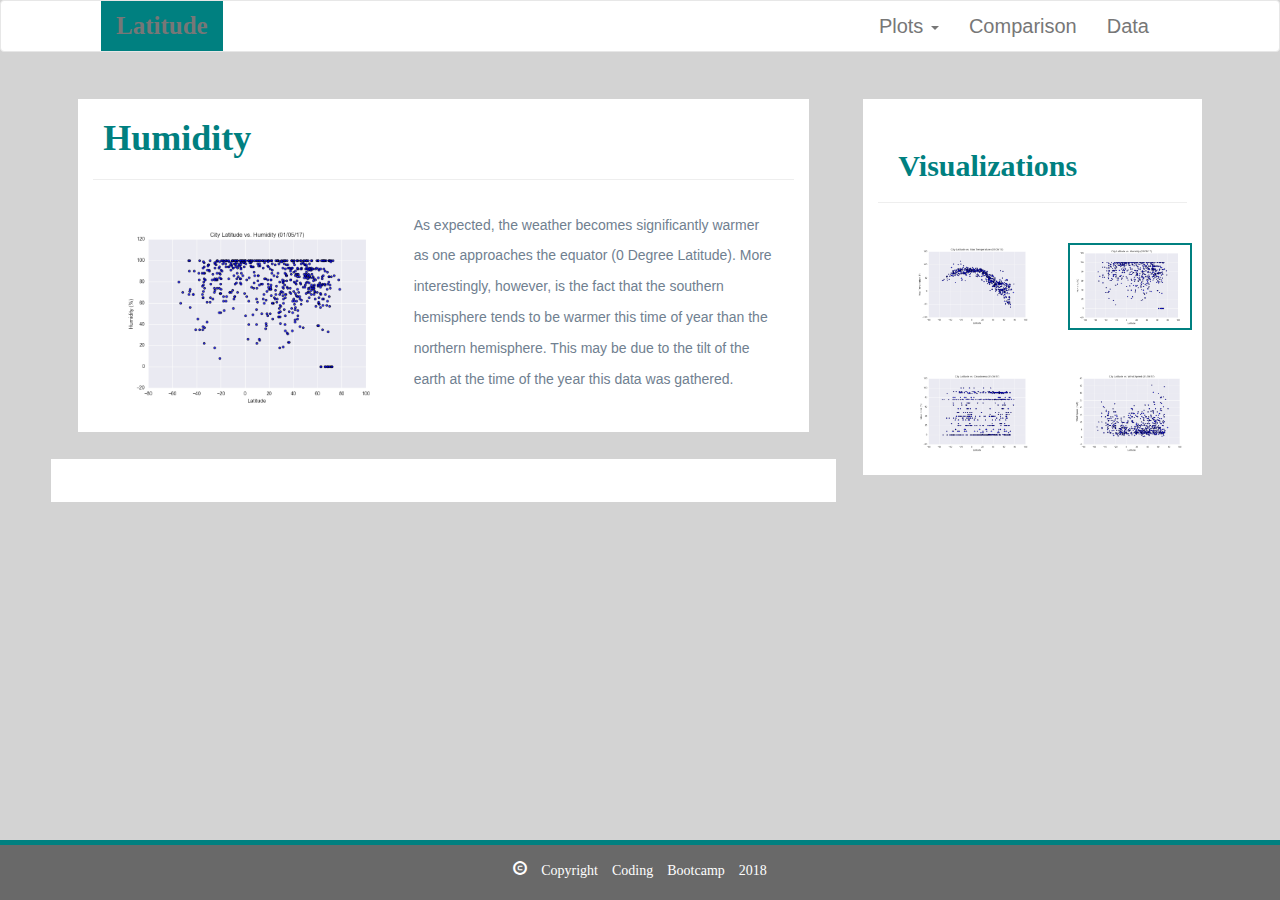
<file: humidity.html>
<!DOCTYPE html>
<html lang="en">

<head>
    <meta charset="UTF-8">

    <title>Latitude</title>
    <link rel="stylesheet" href="https://maxcdn.bootstrapcdn.com/bootstrap/3.3.7/css/bootstrap.min.css">
    <script src="https://ajax.googleapis.com/ajax/libs/jquery/3.3.1/jquery.min.js"></script>
    <script src="https://maxcdn.bootstrapcdn.com/bootstrap/3.3.7/js/bootstrap.min.js"></script>
    <!-- Custom style -->
    <link href="latitude.css" rel="stylesheet">
</head>

<body>

    <!-- <nav class="navbar navbar-expand-lg">
        <div class="container-fluid">
            <div class="navbar-header">
                <a class="navbar-brand" href="index.html">Lattitude</a>
            </div>
            <ul class="nav navbar-nav navbar-right">
                <li class="dropdown">
                    <a href="#" class="dropdown-toggle" data-toggle="dropdown" role="button" aria-haspopup="true"
                        aria-expanded="false">Plots <span class="caret"></span></a>
                    <ul class="dropdown-menu">
                        <li><a href="maxtemp.html">Max Temperature</a></li>
                        <li><a href="humidity.html">Humidity</a></li>
                        <li><a href="cloudiness.html">Cloudiness</a></li>
                        <li><a href="windspeed.html">Wind Speed</a></li>
                    </ul>
                </li>
                <li><a href="comparison.html">Comparison</a></li>
                <li><a href="data.html">Data</a></li>
            </ul>
        </div>
        </div>
    </nav> -->

    <nav class="navbar navbar-default ">
        <div class="container-fluid">
            <div class="navbar-header">
                <a class="navbar-brand" href="index.html">Latitude </a>
                <button type="button" class="navbar-toggle collapsed" data-toggle="collapse" data-target="#navbar2">
                    <span class="sr-only">Toggle navigation</span>
                    <span class="icon-bar"></span>
                    <span class="icon-bar"></span>
                    <span class="icon-bar"></span>
                </button>
                <div class="col-md-1"></div>
                <div class="col-md-1"></div>
                <div class="col-md-1"></div>

            </div>
            <div id="navbar2" class="navbar-collapse collapse">
                <ul class="nav navbar-nav navbar-right">

                    <li class="dropdown">
                        <a href="#" class="dropdown-toggle" data-toggle="dropdown" role="button" aria-expanded="false">Plots
                            <span class="caret"></span></a>
                        <ul class="dropdown-menu" role="menu">
                            <li><a href="maxtemp.html">Max Temperature</a></li>
                            <li><a href="humidity.html">Humidity</a></li>
                            <li><a href="cloudiness.html">Cloudiness</a></li>
                            <li><a href="windspeed.html">Wind Speed</a></li>
                        </ul>
                    </li>
                    <li><a href="comparison.html">Comparison</a></li>
                    <li><a href="data.html">Data</a></li>
                </ul>
            </div>
        </div>
    </nav>

    <div class="container">
        <!--First Row-->
        <div class="row">
            <!--First of Two Columns-->
            <div class="col-lg-8 col-sm-12 rowElement">
                <h1>Humidity</h1>
                <hr>
                <img class="wrap img-responsive" src="images/Fig2.png" alt="Fig 1">
                <p>As expected, the weather becomes significantly warmer as one approaches the equator (0 Degree
                    Latitude).
                    More interestingly, however, is the fact that the southern hemisphere tends to be warmer this time
                    of year
                    than the northern hemisphere. This may be due to the tilt of the earth at the time of the year this
                    data was
                    gathered.
                </p>

            </div>

            <!--Second of Two Columns-->
            <div class="col-lg-4 col-sm-12 rowElement">
                <h2>Visualizations</h2>
                <hr>
                <div class="col-lg-6 col-md-3 col-sm-3">
                    <img id="Fig1" src="images/Fig1.png" alt="maxtemp" class="img-responsive">
                </div>
                <div class="col-lg-6 col-md-3 col-sm-3">
                    <img id="Fig2" class="selected img-responsive" src="images/Fig2.png" alt="humidity">
                </div>
                <div class="col-lg-6 col-md-3 col-sm-3">
                    <img id="Fig3" src="images/Fig3.png" alt="cloudiness" class="img-responsive">
                </div>
                <div class="col-lg-6 col-md-3 col-sm-3">
                    <img id="Fig4" src="images/Fig4.png" alt="windspeed" class="img-responsive">
                </div>
            </div>
        </div>
    </div>
    <footer class="footer">
        <p style="text-align: center"><i class="glyphicon glyphicon-copyright-mark"> Copyright Coding Bootcamp 2018</i></p>

    </footer>

</body>

<!--

-->

</html>
</file>
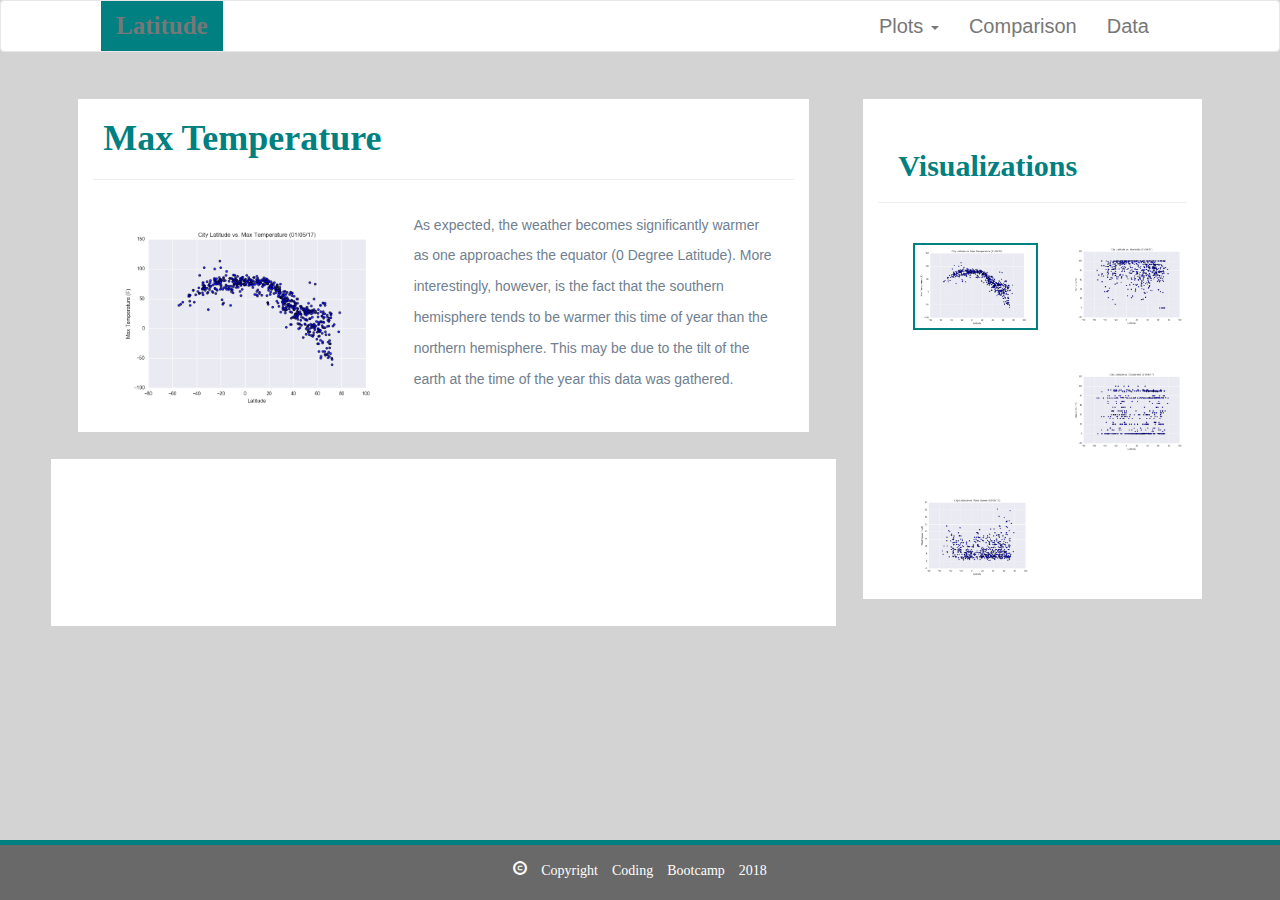
<file: maxtemp.html>
<!DOCTYPE html>
<html lang="en">

<head>
    <meta charset="UTF-8">

    <title>Latitude</title>
    <link rel="stylesheet" href="https://maxcdn.bootstrapcdn.com/bootstrap/3.3.7/css/bootstrap.min.css">
    <script src="https://ajax.googleapis.com/ajax/libs/jquery/3.3.1/jquery.min.js"></script>
    <script src="https://maxcdn.bootstrapcdn.com/bootstrap/3.3.7/js/bootstrap.min.js"></script>
    <!-- Custom style -->
    <link href="latitude.css" rel="stylesheet">
</head>

<body>
   
    <!-- <nav class="navbar navbar-expand-lg">
        <div class="container-fluid">
            <div class="navbar-header">
                <a class="navbar-brand" href="index.html">Lattitude</a>
            </div>
            <ul class="nav navbar-nav navbar-right">
                <li class="dropdown">
                    <a href="#" class="dropdown-toggle" data-toggle="dropdown" role="button" aria-haspopup="true"
                        aria-expanded="false">Plots <span class="caret"></span></a>
                    <ul class="dropdown-menu">
                        <li><a href="maxtemp.html">Max Temperature</a></li>
                        <li><a href="humidity.html">Humidity</a></li>
                        <li><a href="cloudiness.html">Cloudiness</a></li>
                        <li><a href="windspeed.html">Wind Speed</a></li>
                    </ul>
                </li>
                <li><a href="comparison.html">Comparison</a></li>
                <li><a href="data.html">Data</a></li>
            </ul>
        </div>
        </div>
    </nav> -->

    <nav class="navbar navbar-default">
            <div class="container-fluid">
                <div class="navbar-header">
                    <a class="navbar-brand" href="index.html">Latitude </a>
                    <button type="button" class="navbar-toggle collapsed" data-toggle="collapse" data-target="#navbar2">
                        <span class="sr-only">Toggle navigation</span>
                        <span class="icon-bar"></span>
                        <span class="icon-bar"></span>
                        <span class="icon-bar"></span>
                    </button>
                    <div class="col-md-1"></div>
                    <div class="col-md-1"></div>
                    <div class="col-md-1"></div>
    
                </div>
                <div id="navbar2" class="navbar-collapse collapse">
                    <ul class="nav navbar-nav navbar-right">
    
                        <li class="dropdown">
                            <a href="#" class="dropdown-toggle" data-toggle="dropdown" role="button" aria-expanded="false">Plots
                                <span class="caret"></span></a>
                            <ul class="dropdown-menu" role="menu">
                                <li><a href="maxtemp.html">Max Temperature</a></li>
                                <li><a href="humidity.html">Humidity</a></li>
                                <li><a href="cloudiness.html">Cloudiness</a></li>
                                <li><a href="windspeed.html">Wind Speed</a></li>
                            </ul>
                        </li>
                        <li><a href="comparison.html">Comparison</a></li>
                        <li><a href="data.html">Data</a></li>
                    </ul>
                </div>
            </div>
        </nav>

    <div class="container">
        <!--First Row-->
        <div class="row">
            <!--First of Two Columns-->
            <div class="col-lg-8 col-sm-12 rowElement">
                <h1>Max Temperature</h1>
                <hr>
                <img class="wrap img-responsive" src="images/Fig1.png" alt="Fig 1">
                <p>As expected, the weather becomes significantly warmer as one approaches the equator (0 Degree Latitude). 
                    More interestingly, however, is the fact that the southern hemisphere tends to be warmer this time of year
                    than the northern hemisphere. This may be due to the tilt of the earth at the time of the year this data was
                    gathered.
                </p>
               
            </div>

            <!--Second of Two Columns-->
            <div class="col-lg-4 col-sm-12 rowElement">
                <h2>Visualizations</h2>
                <hr>
                <div class="col-lg-6 col-md-3 col-sm-3">
                    <img id="Fig1" class="selected img-responsive" src="images/Fig1.png" alt="maxtemp" >
                </div>
                <div class="col-lg-6 col-md-3 col-sm-3">
                    <img id="Fig2" src="images/Fig2.png" alt="humidity" class="img-responsive">
                </div>
                <div class="col-lg-6 col-md-3 col-sm-3">
                    <img id="Fig3" src="images/Fig3.png" alt="cloudiness" class="img-responsive">
                </div>
                <div class="col-lg-6 col-md-3 col-sm-3">
                    <img id="Fig4" src="images/Fig4.png" alt="windspeed" class="img-responsive">
                </div>
            </div>
        </div>
    </div>
    <footer class="footer">
            <p style = "text-align: center"><i class="glyphicon glyphicon-copyright-mark"> Copyright Coding Bootcamp 2018</i></p>
            
    </footer>

</body>

</html>
</file>
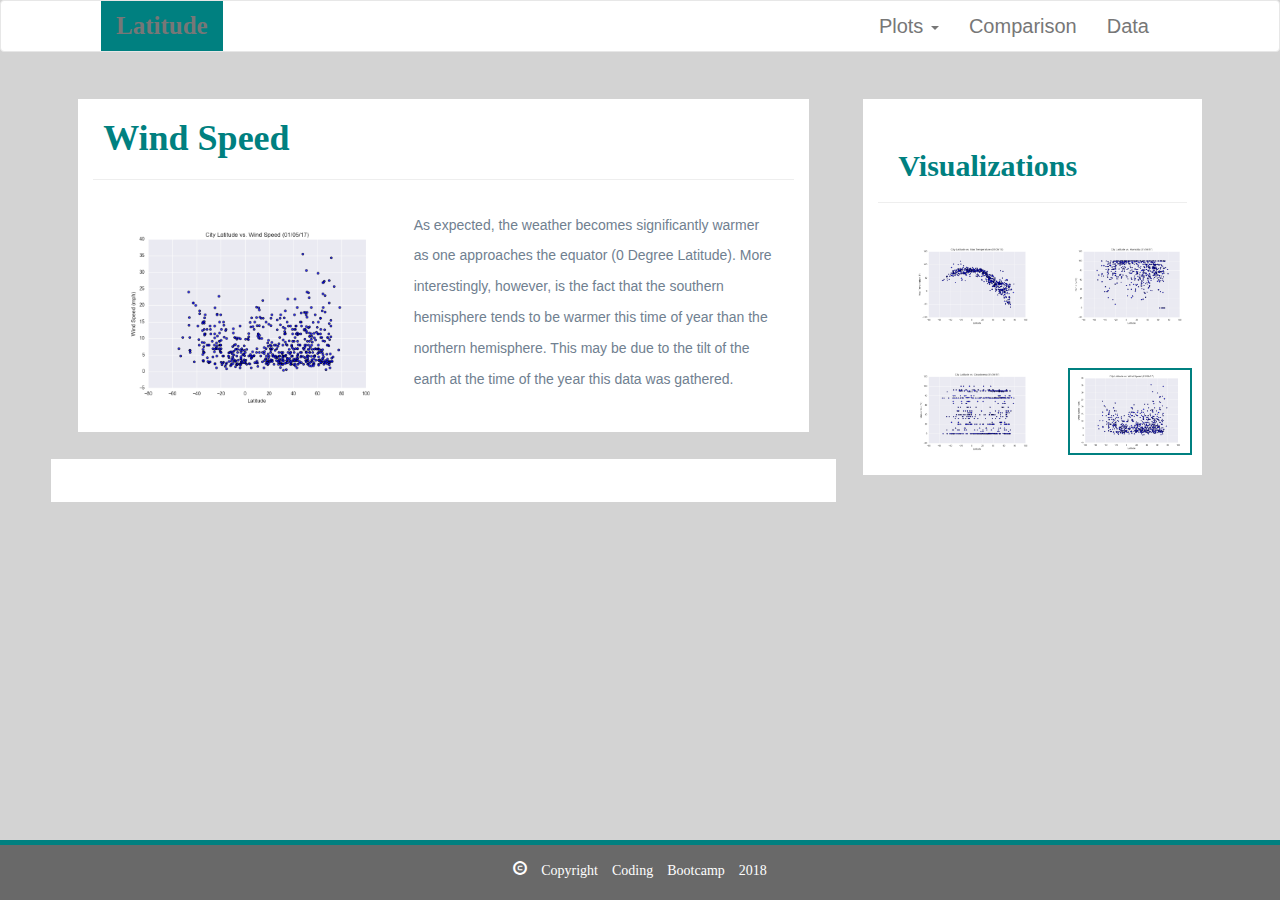
<file: windspeed.html>
<!DOCTYPE html>
<html lang="en">

<head>
    <meta charset="UTF-8">

    <title>Latitude</title>
    <link rel="stylesheet" href="https://maxcdn.bootstrapcdn.com/bootstrap/3.3.7/css/bootstrap.min.css">
    <script src="https://ajax.googleapis.com/ajax/libs/jquery/3.3.1/jquery.min.js"></script>
    <script src="https://maxcdn.bootstrapcdn.com/bootstrap/3.3.7/js/bootstrap.min.js"></script>
    <!-- Custom style -->
    <link href="latitude.css" rel="stylesheet">
</head>

<body>

    <!-- <nav class="navbar navbar-expand-lg">
        <div class="container-fluid">
            <div class="navbar-header">
                <a class="navbar-brand" href="index.html">Lattitude</a>
            </div>
            <ul class="nav navbar-nav navbar-right">
                <li class="dropdown">
                    <a href="#" class="dropdown-toggle" data-toggle="dropdown" role="button" aria-haspopup="true"
                        aria-expanded="false">Plots <span class="caret"></span></a>
                    <ul class="dropdown-menu">
                        <li><a href="maxtemp.html">Max Temperature</a></li>
                        <li><a href="humidity.html">Humidity</a></li>
                        <li><a href="cloudiness.html">Cloudiness</a></li>
                        <li><a href="windspeed.html">Wind Speed</a></li>
                    </ul>
                </li>
                <li><a href="comparison.html">Comparison</a></li>
                <li><a href="data.html">Data</a></li>
            </ul>
        </div>
        </div>
    </nav> -->

    <nav class="navbar navbar-default">
        <div class="container-fluid">
            <div class="navbar-header">
                <a class="navbar-brand" href="index.html">Latitude </a>
                <button type="button" class="navbar-toggle collapsed" data-toggle="collapse" data-target="#navbar2">
                    <span class="sr-only">Toggle navigation</span>
                    <span class="icon-bar"></span>
                    <span class="icon-bar"></span>
                    <span class="icon-bar"></span>
                </button>
                <div class="col-md-1"></div>
                <div class="col-md-1"></div>
                <div class="col-md-1"></div>

            </div>
            <div id="navbar2" class="navbar-collapse collapse">
                <ul class="nav navbar-nav navbar-right">

                    <li class="dropdown">
                        <a href="#" class="dropdown-toggle" data-toggle="dropdown" role="button" aria-expanded="false">Plots
                            <span class="caret"></span></a>
                        <ul class="dropdown-menu" role="menu">
                            <li><a href="maxtemp.html">Max Temperature</a></li>
                            <li><a href="humidity.html">Humidity</a></li>
                            <li><a href="cloudiness.html">Cloudiness</a></li>
                            <li><a href="windspeed.html">Wind Speed</a></li>
                        </ul>
                    </li>
                    <li><a href="comparison.html">Comparison</a></li>
                    <li><a href="data.html">Data</a></li>
                </ul>
            </div>
        </div>
    </nav>

    <div class="container">
        <!--First Row-->
        <div class="row">
            <!--First of Two Columns-->
            <div class="col-lg-8 col-sm-12 rowElement">
                <h1>Wind Speed</h1>
                <hr>
                <img class="wrap img-responsive" src="images/Fig4.png" alt="Fig 1">
                <p>As expected, the weather becomes significantly warmer as one approaches the equator (0 Degree
                    Latitude).
                    More interestingly, however, is the fact that the southern hemisphere tends to be warmer this time
                    of year
                    than the northern hemisphere. This may be due to the tilt of the earth at the time of the year this
                    data was
                    gathered.
                </p>

            </div>

            <!--Second of Two Columns-->
            <div class="col-lg-4 col-sm-12 rowElement">
                <h2>Visualizations</h2>
                <hr>
                <div class="col-lg-6 col-md-3 col-sm-3">
                    <img id="Fig1" src="images/Fig1.png" alt="maxtemp" class="img-responsive">
                </div>
                <div class="col-lg-6 col-md-3 col-sm-3">
                    <img id="Fig2" src="images/Fig2.png" alt="humidity" class="img-responsive">
                </div>
                <div class="col-lg-6 col-md-3 col-sm-3">
                    <img id="Fig3" src="images/Fig3.png" alt="cloudiness" class="img-responsive">
                </div>
                <div class="col-lg-6 col-md-3 col-sm-3">
                    <img id="Fig4" class="selected img-responsive" src="images/Fig4.png" alt="windspeed">
                </div>
            </div>
        </div>
    </div>
    <footer class="footer">
        <p style="text-align: center"><i class="glyphicon glyphicon-copyright-mark"> Copyright Coding Bootcamp 2018</i></p>

    </footer>

</body>

</html>
</file>
<file: latitude.css>
/**********************************
Responsive navbar-brand image CSS
- Remove navbar-brand padding for firefox bug workaround
- add 100% height and width auto ... similar to how bootstrap img-responsive class works
***********************************/

.navbar {
    background:white;
    font-size: 20px;
    padding-left: 100px;
    padding-right: 100px;
  }

.navbar-brand {
    font-size: 25px;
    font-family: Book Antiqua;
    font-weight: bold;
    color: white;
    background: teal;
}


.navbar li a {
    display: block;
    color: slategrey;
  }


.container {
    background-color: white;
    width: 92%;
    margin-bottom: 5em;
}
.rowElement {
border: 27px solid lightgrey;

}
body {
  background-color: lightgrey;

}

html{   
   position: relative;
  min-height: 100%;
  }

.container h1 {
    color:  teal;
    font-family: Book Antiqua;
    font-weight: bold;
    margin-left: 10px;
}

.container img {
    display: inline;
    margin: 20px 20px;
}

.container h2 {
    color:  teal;
    padding-top: 30px;
    padding-left: 20px;
    font-family: Book Antiqua;
    font-weight: bold;
}

.container p {
    display: block;
    padding: 10px;
    line-height: 2.2;
    padding-left: 20px;
    padding-right: 20px;
    color: slategrey;
}

.container h3 {
    color:  teal;
    text-align: center;
    font-family: Book Antiqua;
    font-weight: bold;
}


.wrap {
    float: left;
    margin: 10px;
    width: 40%
}

  .footer {
    position: absolute;
    bottom: 0;
    width: 100%;
    /* Set the fixed height of the footer here */
    height: 60px;
    border-top: 5px solid teal;
    background-color: dimgray;
    padding-top:1em;
    color: white;
  }

  .selected{
    border: 2px solid teal;
  }

  p.instructions{
    color: black;
  }

table{
    border-collapse: collapse;
    border: 0;
}

th, td{
    border: 0;
}

@media(max-width: 760px) {
    table{
        overflow-x: scroll;
        display: block;
    }
}
</file>
